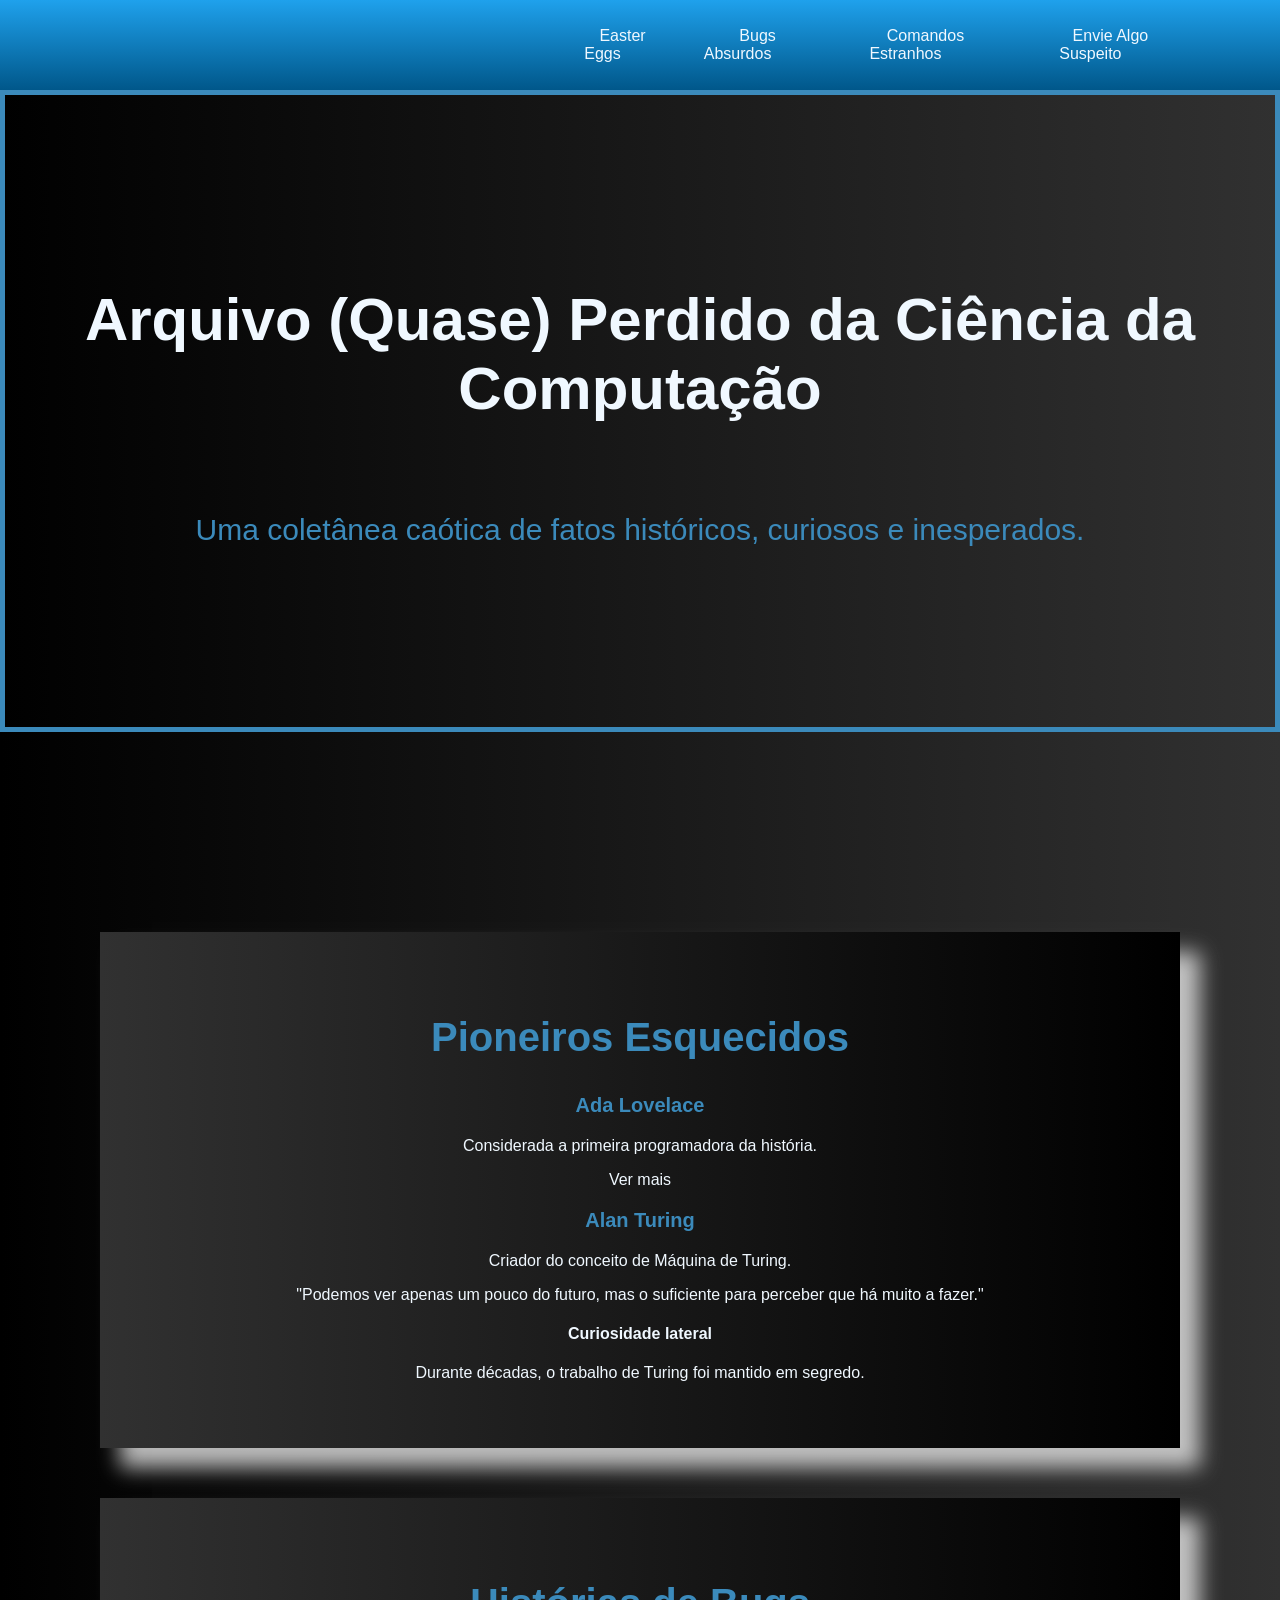
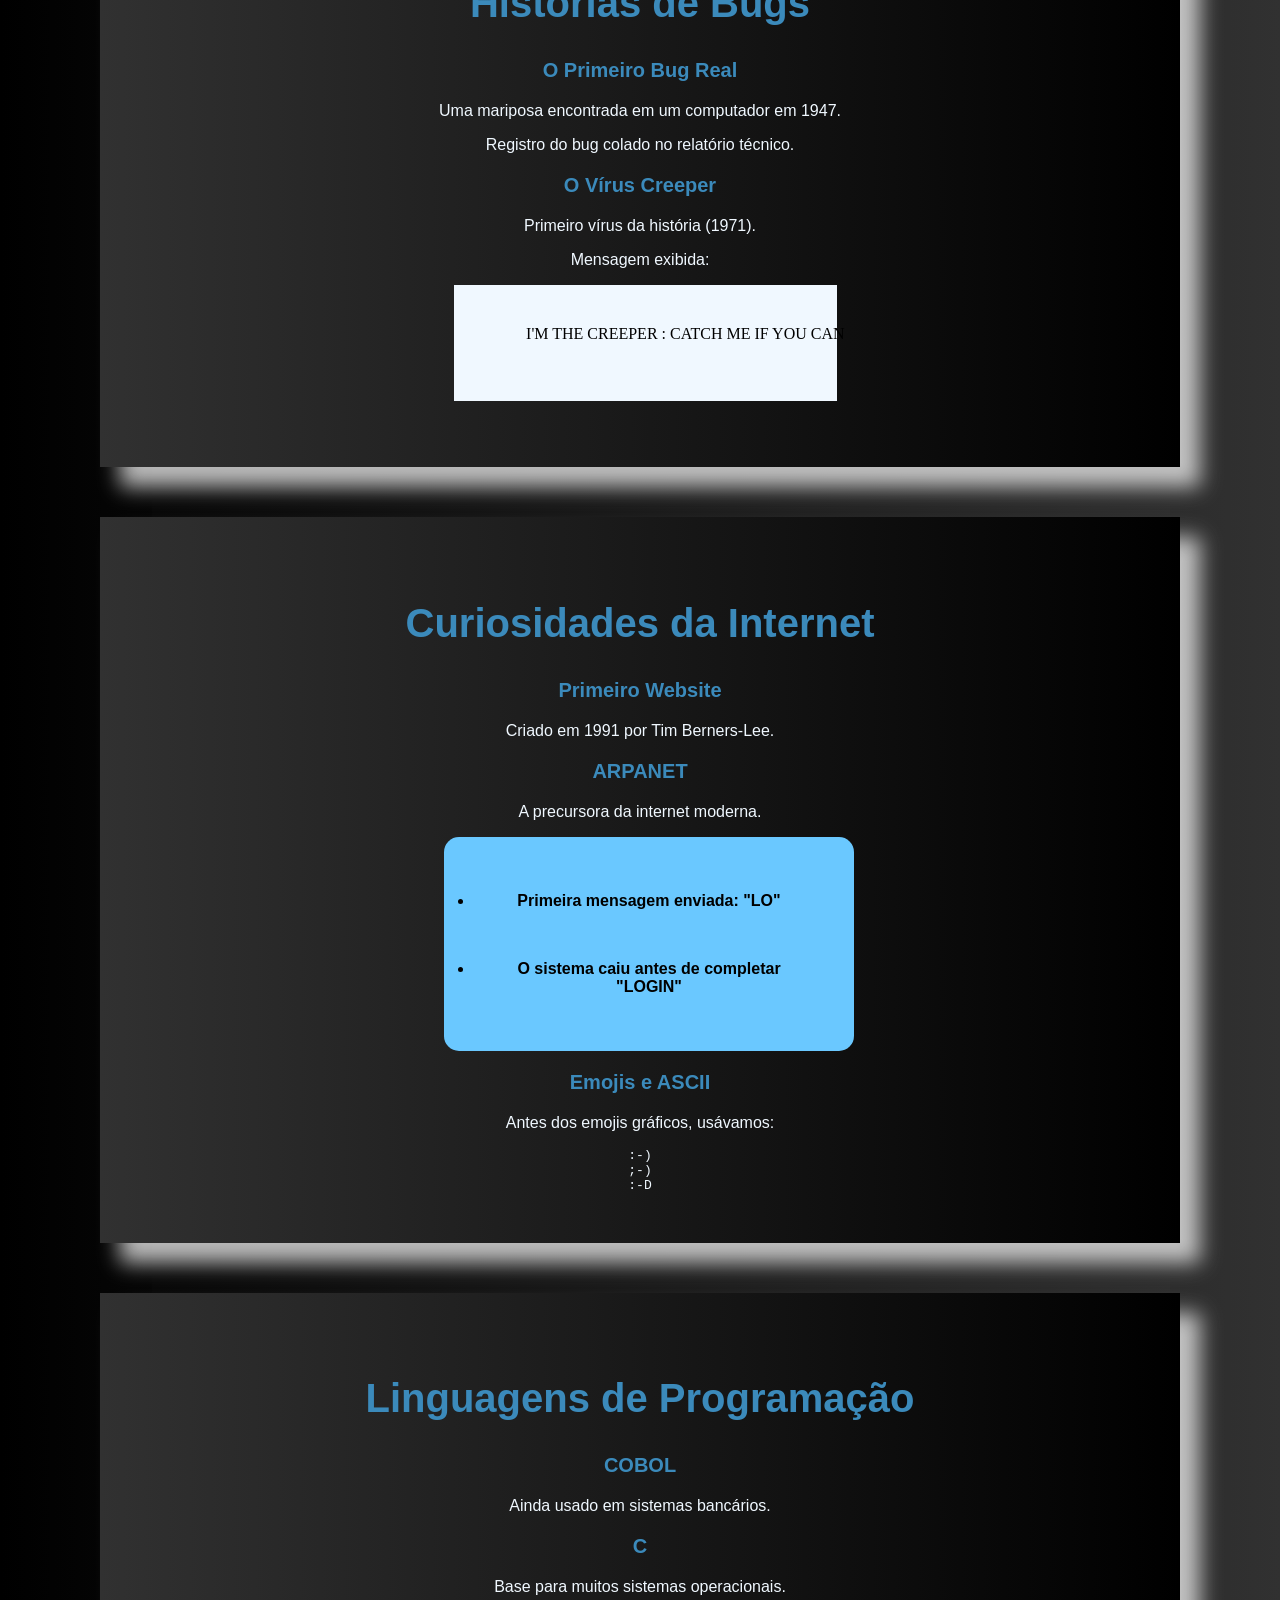
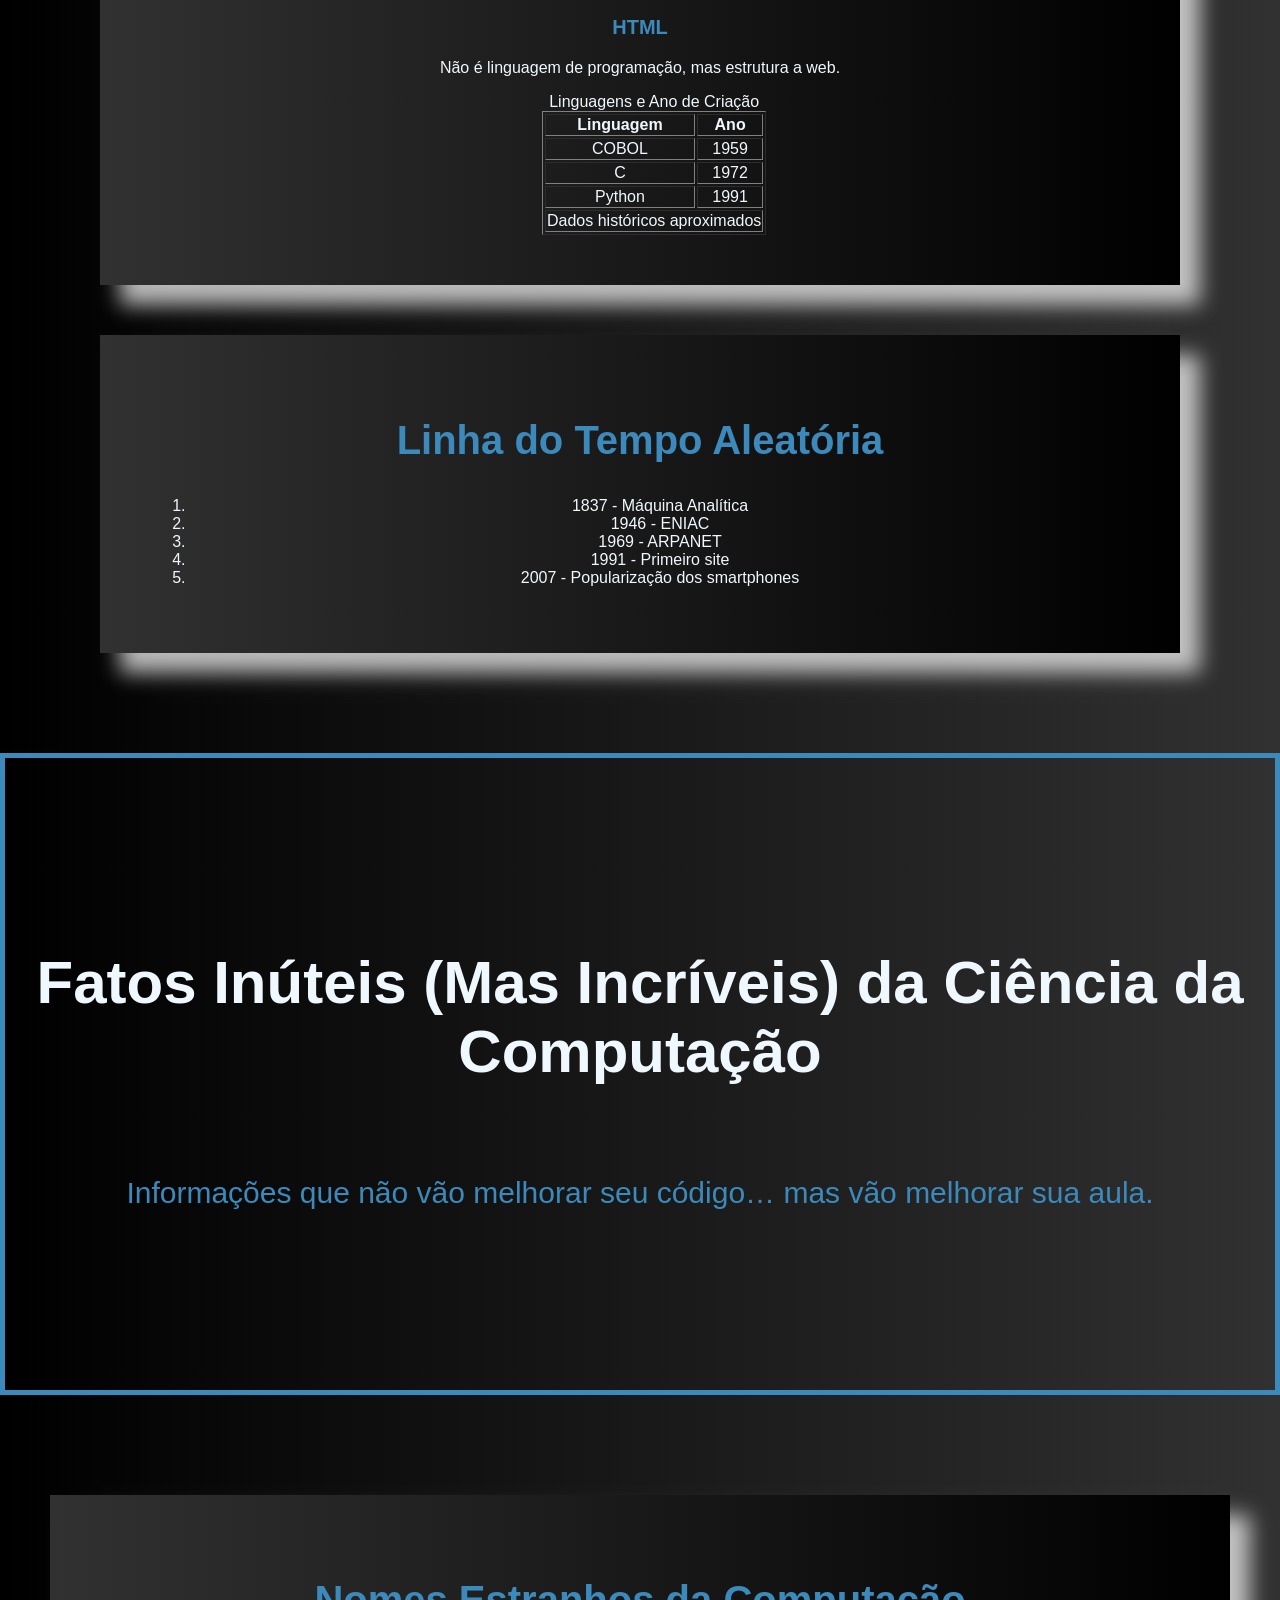
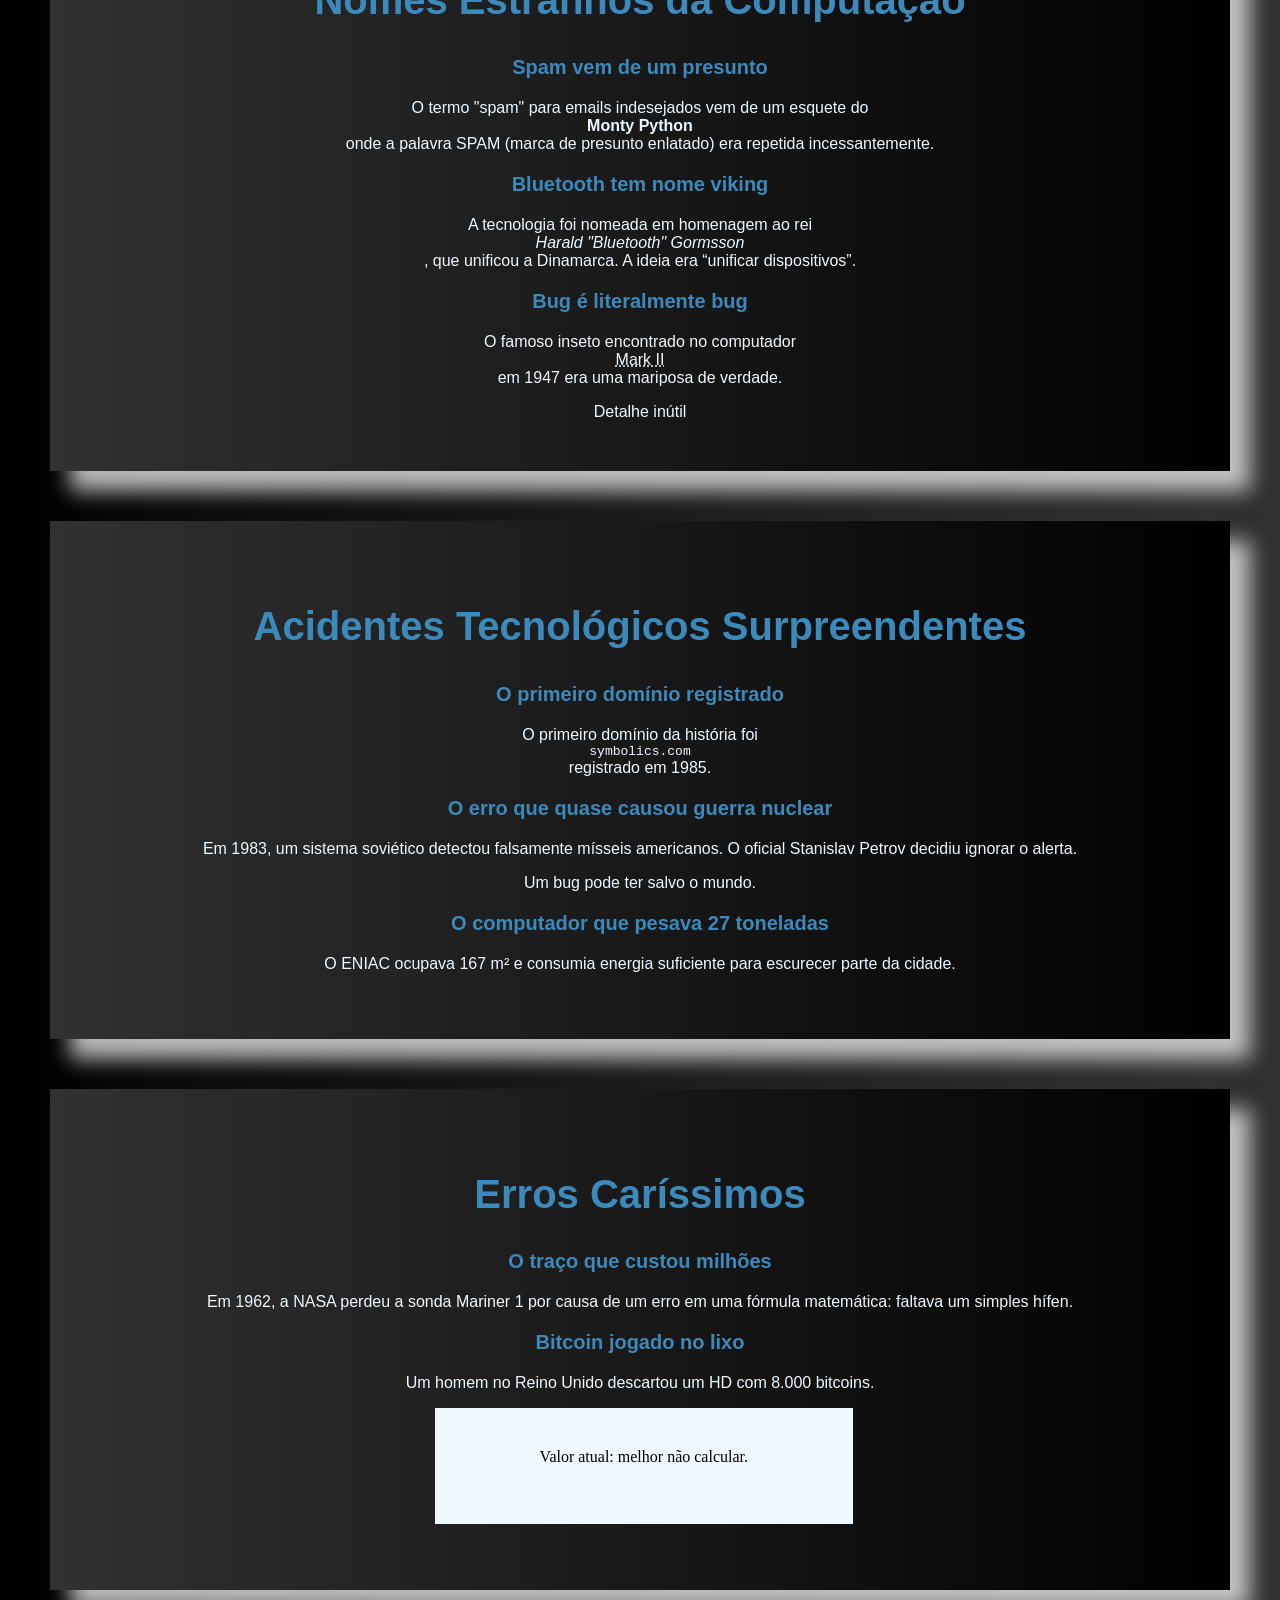
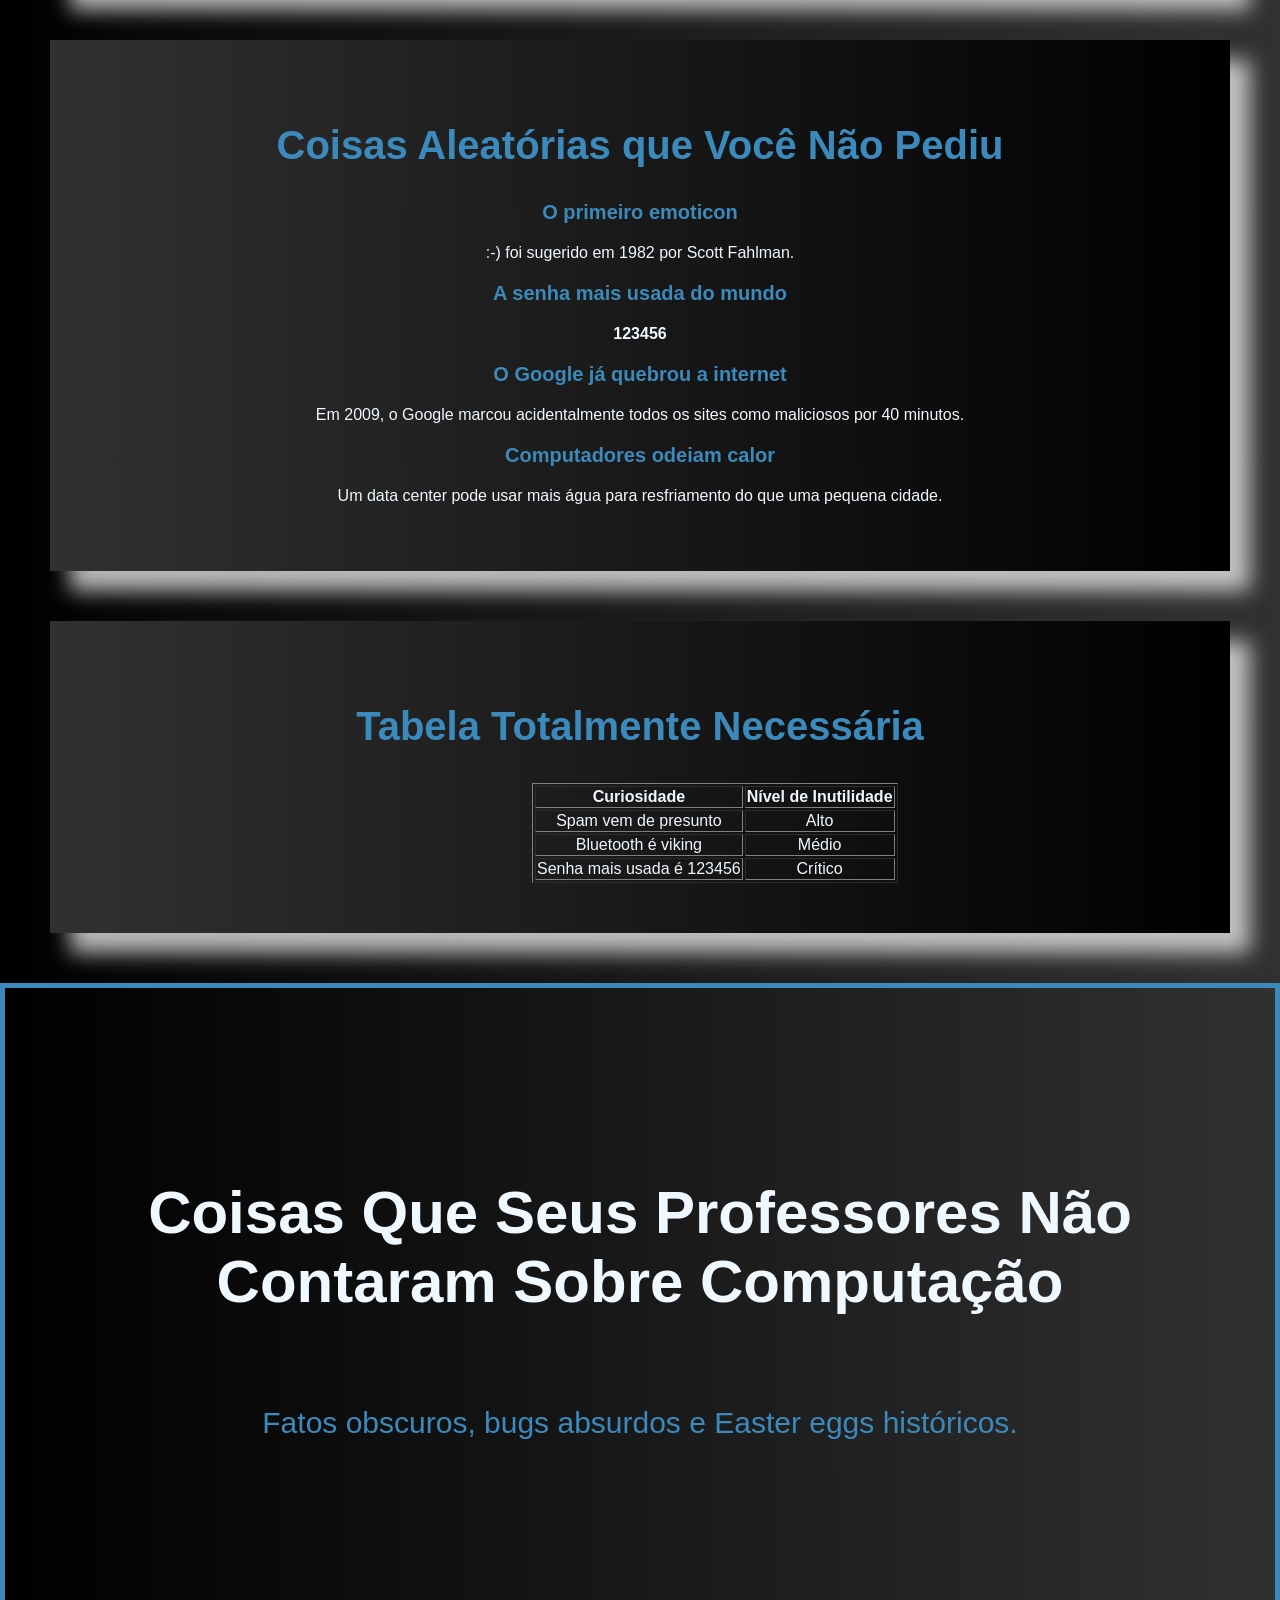
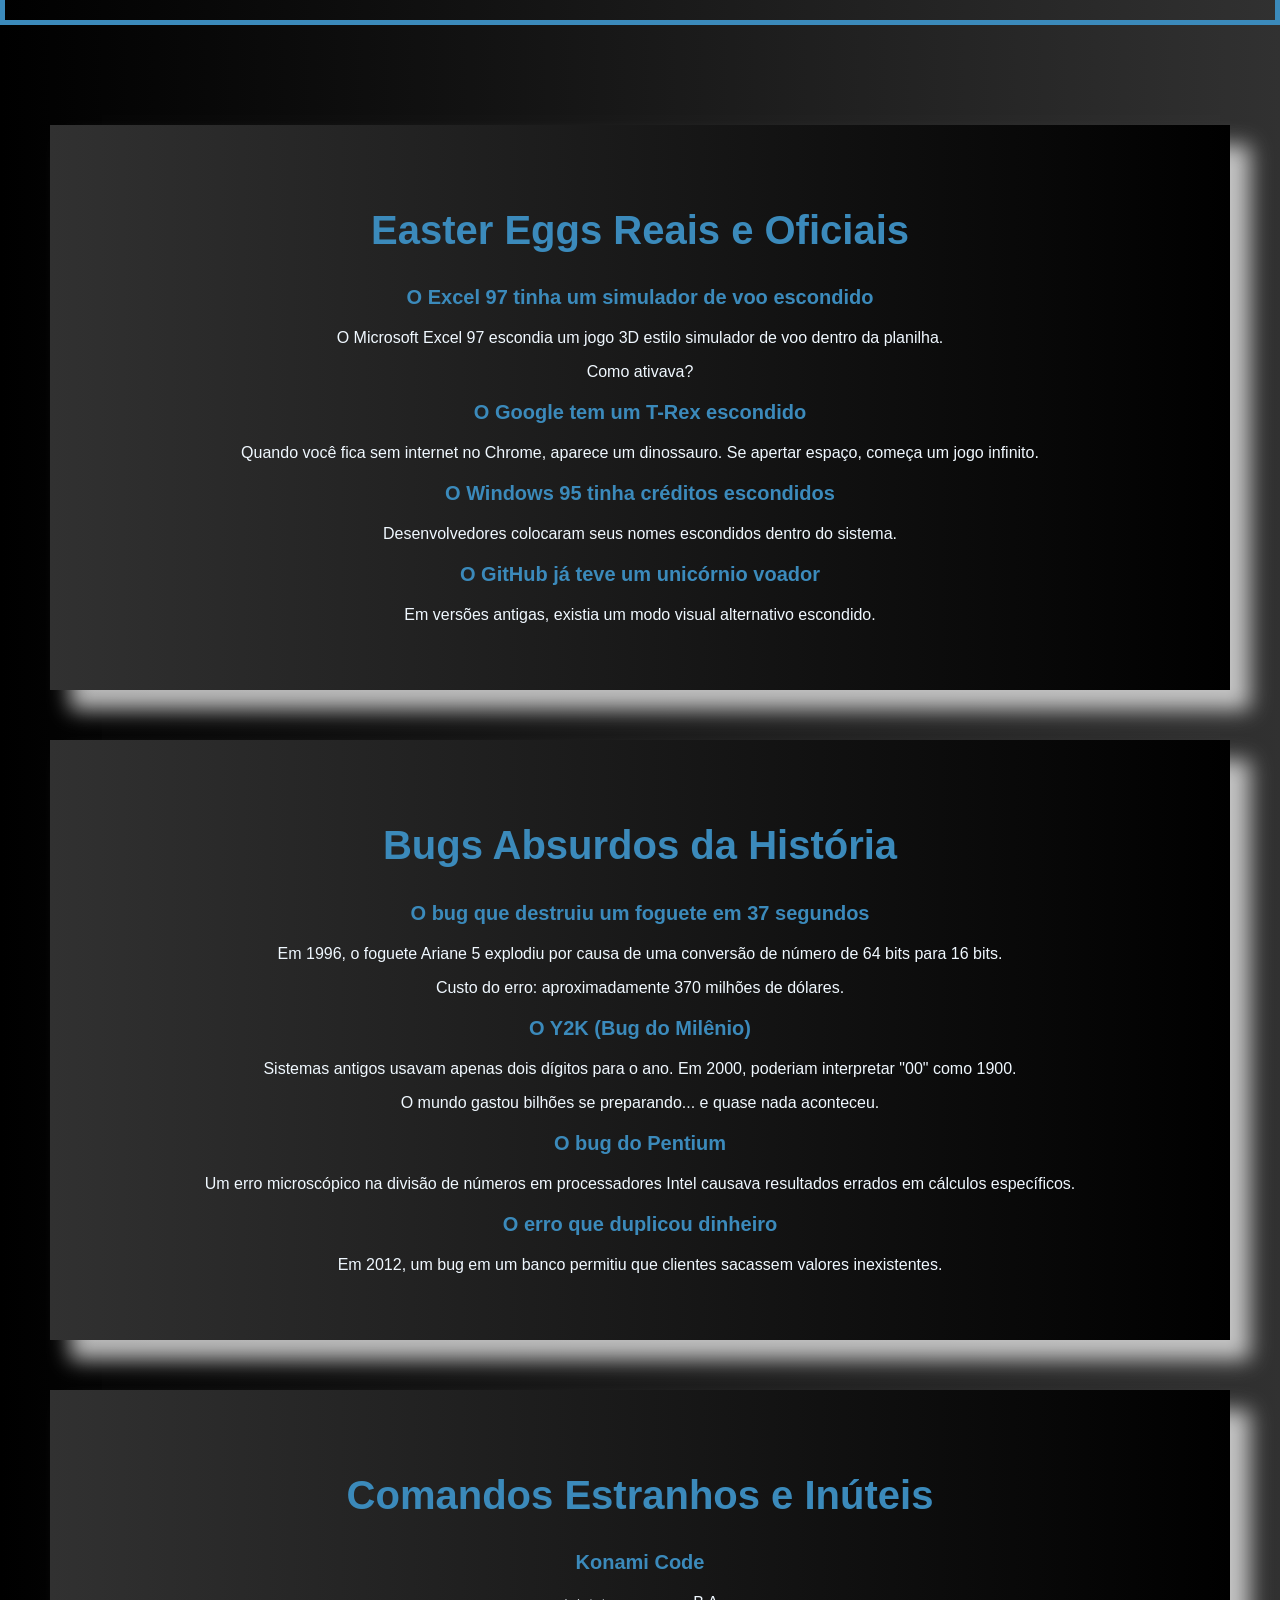
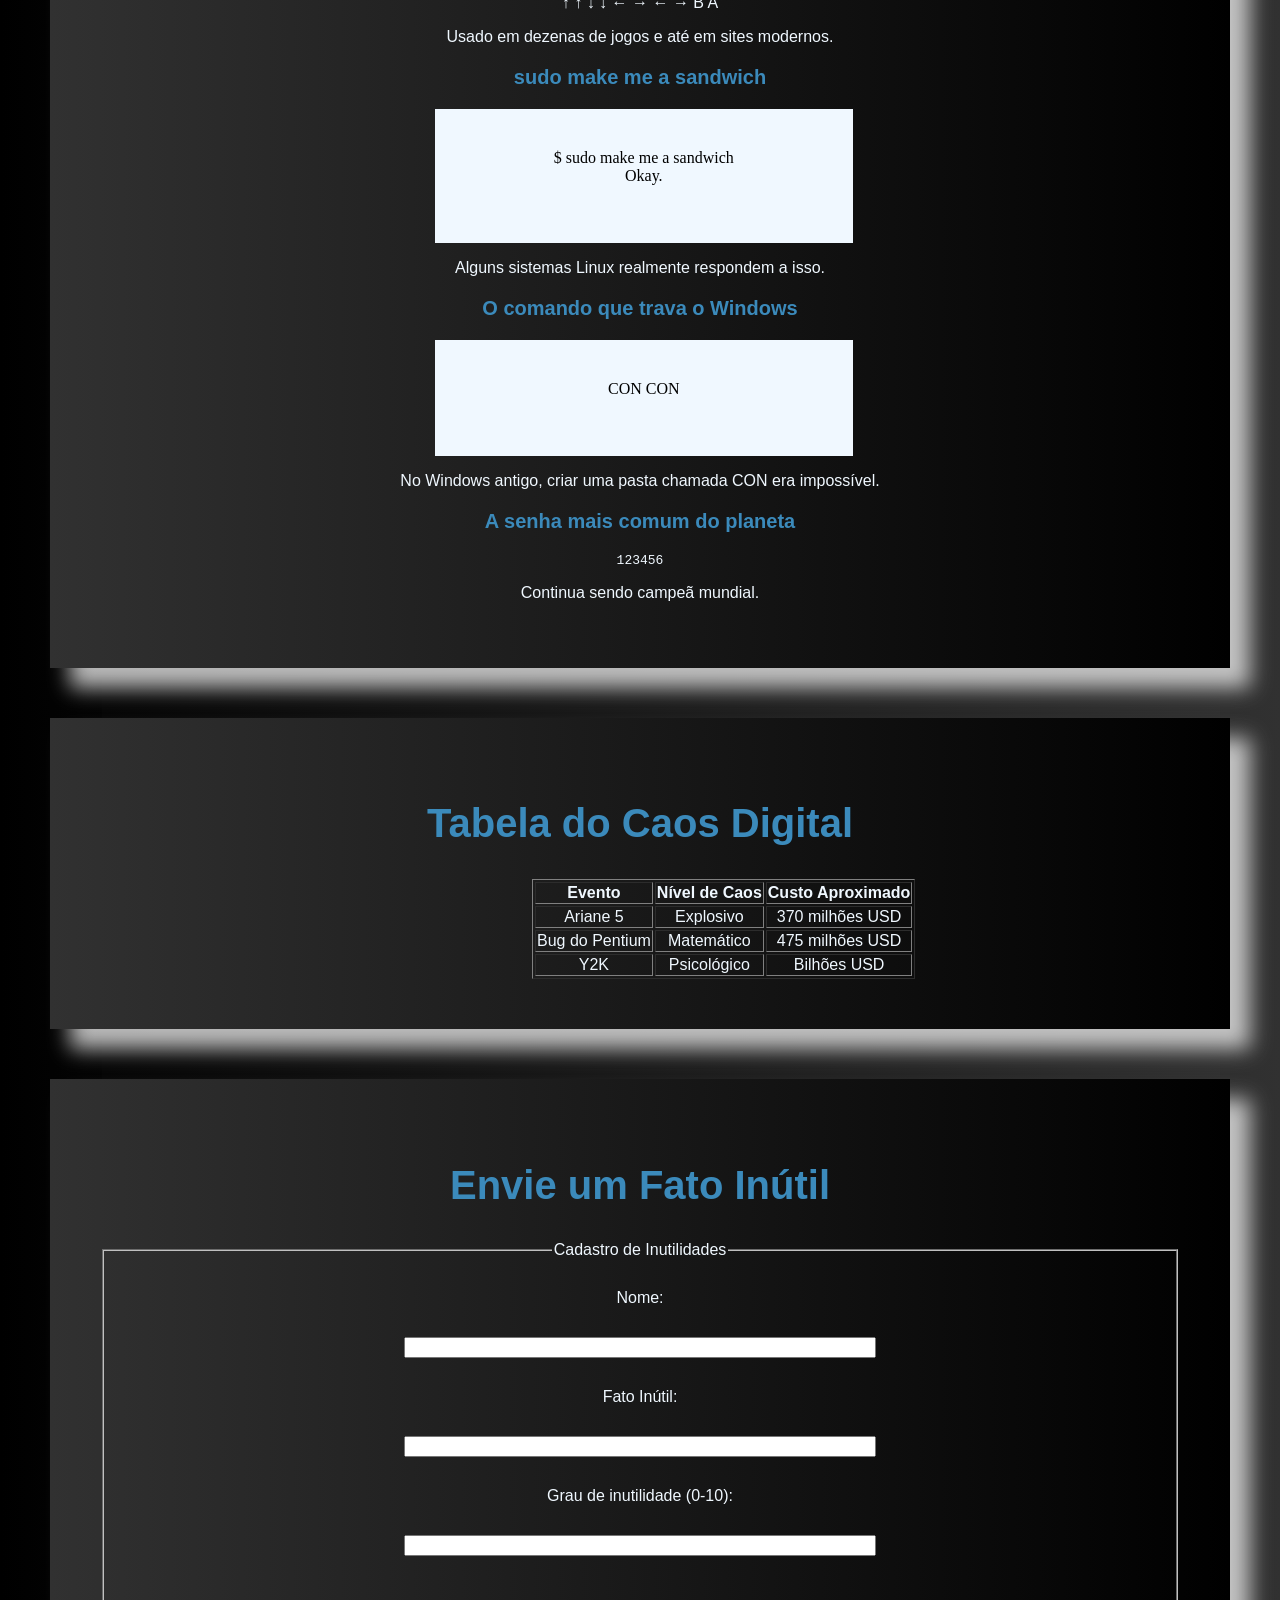
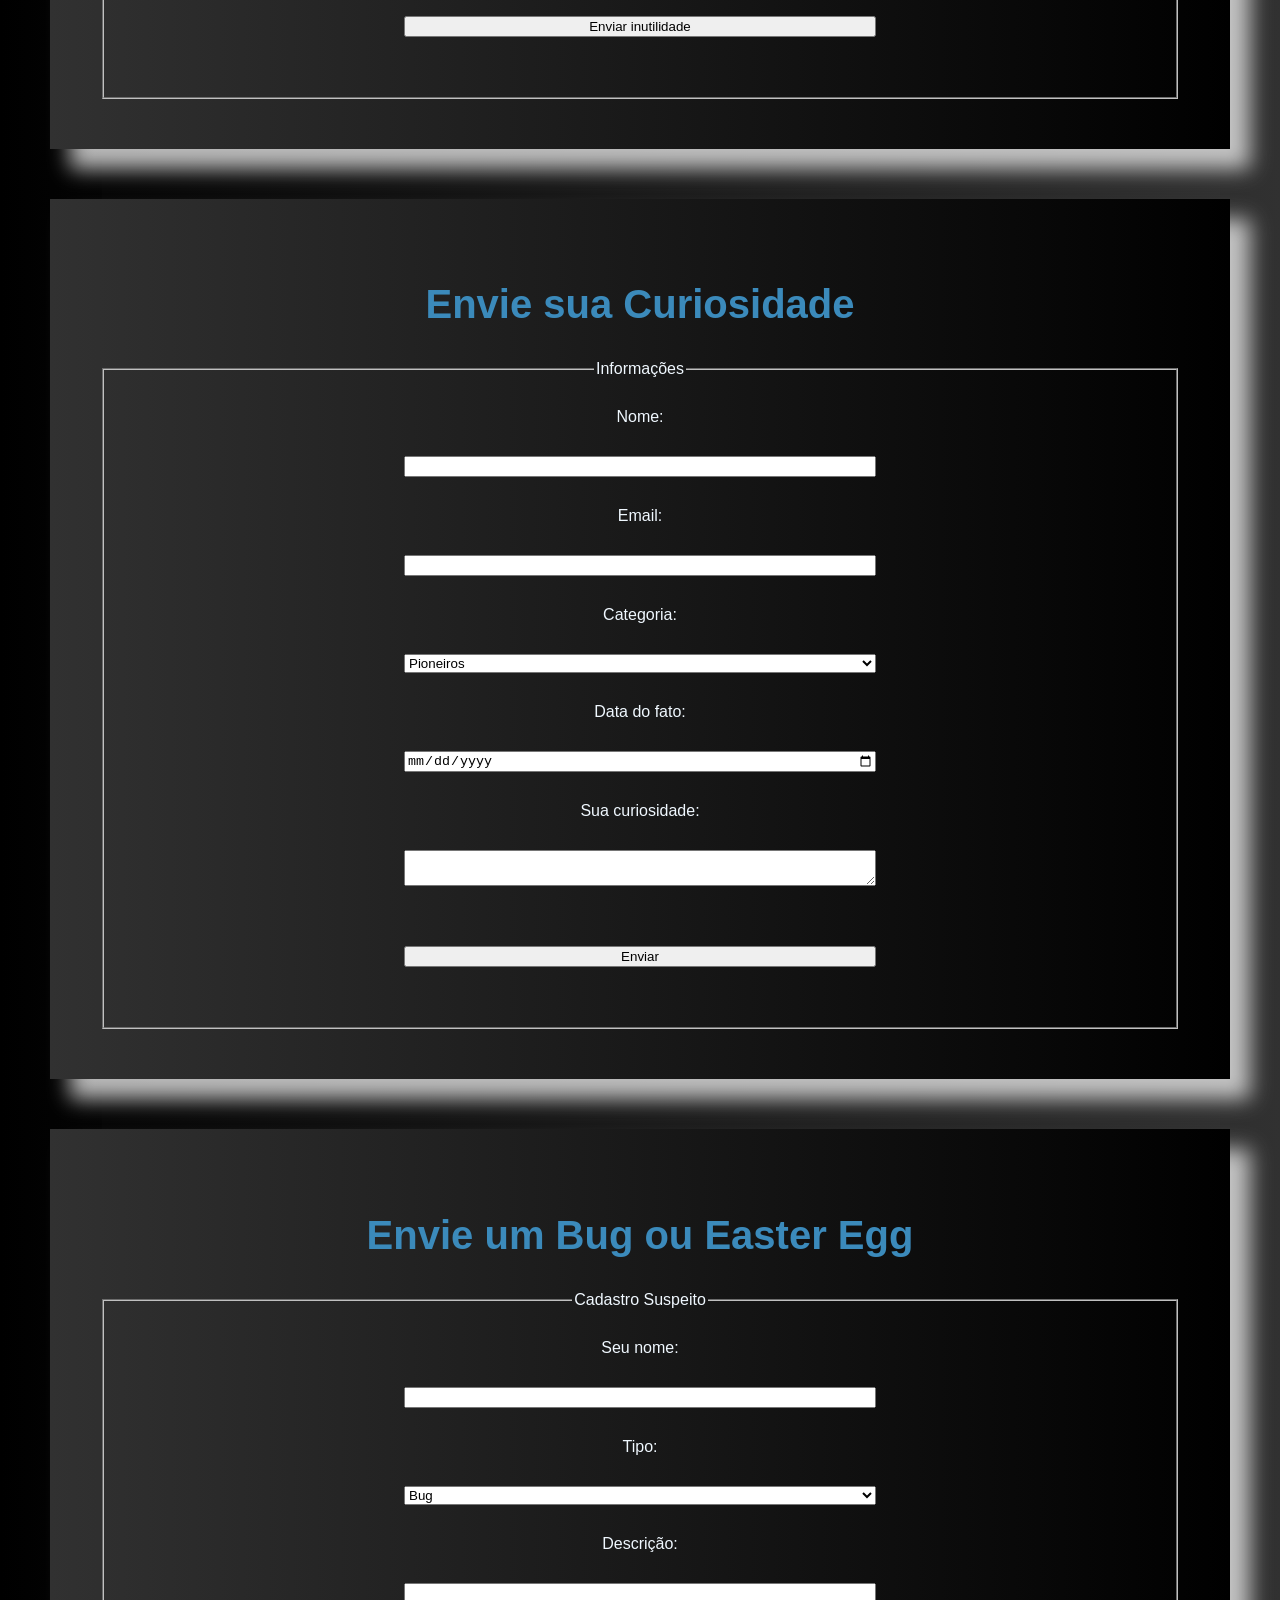
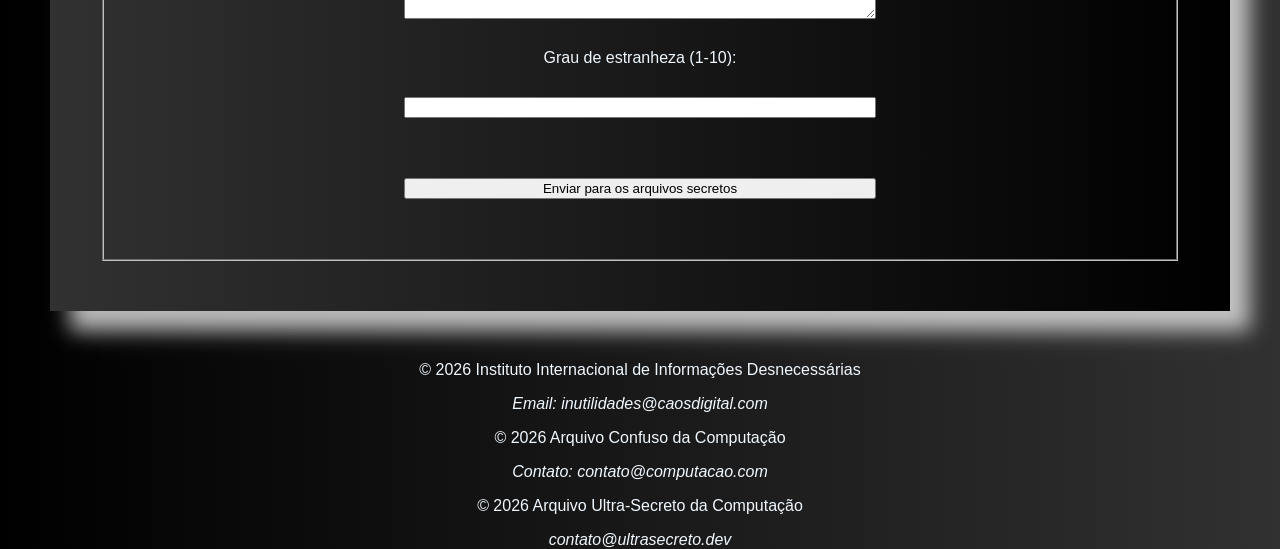
<file: AIVIDADE1/index.html>
<!DOCTYPE html>
<html lang="pt-br">
<head>
    <meta charset="UTF-8">
    <meta name="description" content="Curiosidades e fatos históricos da Ciência da Computação">
    <meta name="author" content="Portal Computação">
    <meta name="viewport" content="width=device-width, initial-scale=1.0">
    <link rel="stylesheet" href="style.css">
    <title>Arquivo Confuso da Computação</title>
</head>

<body>

<div id="pagina">

    <header id="topo">
        <h1>Arquivo (Quase) Perdido da Ciência da Computação</h1>
        <p>Uma coletânea caótica de fatos históricos, curiosos e inesperados.</p>
    </header>

    <nav id="menu-principal">
        <ul>
            <li><a href="#pioneiros">Pioneiros</a></li>
            <li><a href="#bugs">Bugs</a></li>
            <li><a href="#internet">Internet</a></li>
            <li><a href="#linguagens">Linguagens</a></li>
            <li><a href="#linha-do-tempo">Linha do Tempo</a></li>
            <li><a href="#formulario">Envie Algo</a></li>
        </ul>
    </nav>

    <main>

        <section id="pioneiros">
            <h2>Pioneiros Esquecidos</h2>

            <article>
                <h3>Ada Lovelace</h3>
                <p>Considerada a primeira programadora da história.</p>
                <details>
                    <summary>Ver mais</summary>
                    <p>Ela escreveu um algoritmo para a Máquina Analítica no século XIX.</p>
                </details>
            </article>

            <article>
                <h3>Alan Turing</h3>
                <p>Criador do conceito de Máquina de Turing.</p>
                <blockquote>
                    "Podemos ver apenas um pouco do futuro, mas o suficiente para perceber que há muito a fazer."
                </blockquote>
            </article>

            <aside>
                <h4>Curiosidade lateral</h4>
                <p>Durante décadas, o trabalho de Turing foi mantido em segredo.</p>
            </aside>
        </section>

        <section id="bugs">
            <h2>Histórias de Bugs</h2>

            <article>
                <h3>O Primeiro Bug Real</h3>
                <p>Uma mariposa encontrada em um computador em 1947.</p>
                <figure>
                    <figcaption>Registro do bug colado no relatório técnico.</figcaption>
                </figure>
            </article>

            <article>
                <h3>O Vírus Creeper</h3>
                <p>Primeiro vírus da história (1971).</p>
                <p>Mensagem exibida:</p>
                <pre>
                    I'M THE CREEPER : CATCH ME IF YOU CAN
                </pre>
            </article>
        </section>

        <section id="internet">
            <h2>Curiosidades da Internet</h2>

            <article>
                <h3>Primeiro Website</h3>
                <p>Criado em 1991 por Tim Berners-Lee.</p>
            </article>

            <article>
                <h3>ARPANET</h3>
                <p>A precursora da internet moderna.</p>
                <ul>
                    <li>Primeira mensagem enviada: "LO"</li>
                    <li>O sistema caiu antes de completar "LOGIN"</li>
                </ul>
            </article>

            <article>
                <h3>Emojis e ASCII</h3>
                <p>Antes dos emojis gráficos, usávamos:</p>
                <code>:-)</code>
                <code>;-)</code>
                <code>:-D</code>
            </article>
        </section>

        <section id="linguagens">
            <h2>Linguagens de Programação</h2>

            <article>
                <h3>COBOL</h3>
                <p>Ainda usado em sistemas bancários.</p>
            </article>

            <article>
                <h3>C</h3>
                <p>Base para muitos sistemas operacionais.</p>
            </article>

            <article>
                <h3>HTML</h3>
                <p>Não é linguagem de programação, mas estrutura a web.</p>
            </article>

            <div>
                <table border="1">
                    <caption>Linguagens e Ano de Criação</caption>
                    <thead>
                        <tr>
                            <th>Linguagem</th>
                            <th>Ano</th>
                        </tr>
                    </thead>
                    <tbody>
                        <tr>
                            <td>COBOL</td>
                            <td>1959</td>
                        </tr>
                        <tr>
                            <td>C</td>
                            <td>1972</td>
                        </tr>
                        <tr>
                            <td>Python</td>
                            <td>1991</td>
                        </tr>
                    </tbody>
                    <tfoot>
                        <tr>
                            <td colspan="2">Dados históricos aproximados</td>
                        </tr>
                    </tfoot>
                </table>
            </div>
        </section>

        <section id="linha-do-tempo">
            <h2>Linha do Tempo Aleatória</h2>

            <ol>
                <li>1837 - Máquina Analítica</li>
                <li>1946 - ENIAC</li>
                <li>1969 - ARPANET</li>
                <li>1991 - Primeiro site</li>
                <li>2007 - Popularização dos smartphones</li>
            </ol>
        </section>


</div>


<header>
    <h1>Fatos Inúteis (Mas Incríveis) da Ciência da Computação</h1>
    <p>Informações que não vão melhorar seu código… mas vão melhorar sua aula.</p>
</header>

<nav>
    <ul>
        <li><a href="#nomes">Nomes Estranhos</a></li>
        <li><a href="#acidentes">Acidentes Tecnológicos</a></li>
        <li><a href="#dinheiro">Erros Caríssimos</a></li>
        <li><a href="#aleatorio">Aleatoriedades</a></li>
        <li><a href="#form">Envie Algo Inútil</a></li>
    </ul>
</nav>



<section id="nomes">
    <h2>Nomes Estranhos da Computação</h2>

    <article>
        <h3>Spam vem de um presunto</h3>
        <p>
            O termo "spam" para emails indesejados vem de um esquete do 
            <strong>Monty Python</strong> onde a palavra SPAM (marca de presunto enlatado) 
            era repetida incessantemente.
        </p>
    </article>

    <article>
        <h3>Bluetooth tem nome viking</h3>
        <p>
            A tecnologia foi nomeada em homenagem ao rei 
            <em>Harald "Bluetooth" Gormsson</em>, que unificou a Dinamarca.
            A ideia era “unificar dispositivos”.
        </p>
    </article>

    <article>
        <h3>Bug é literalmente bug</h3>
        <p>
            O famoso inseto encontrado no computador 
            <abbr title="Harvard Mark II">Mark II</abbr> em 1947 
            era uma mariposa de verdade.
        </p>
        <details>
            <summary>Detalhe inútil</summary>
            <p>O inseto ainda está preservado em um museu.</p>
        </details>
    </article>

</section>


<section id="acidentes">

    <h2>Acidentes Tecnológicos Surpreendentes</h2>

    <article>
        <h3>O primeiro domínio registrado</h3>
        <p>
            O primeiro domínio da história foi 
            <code>symbolics.com</code> registrado em 1985.
        </p>
    </article>

    <article>
        <h3>O erro que quase causou guerra nuclear</h3>
        <p>
            Em 1983, um sistema soviético detectou falsamente mísseis americanos.
            O oficial Stanislav Petrov decidiu ignorar o alerta.
        </p>
        <blockquote>
            Um bug pode ter salvo o mundo.
        </blockquote>
    </article>

    <article>
        <h3>O computador que pesava 27 toneladas</h3>
        <p>
            O ENIAC ocupava 167 m² e consumia energia suficiente para escurecer parte da cidade.
        </p>
    </article>

</section>


<section id="dinheiro">

    <h2>Erros Caríssimos</h2>

    <article>
        <h3>O traço que custou milhões</h3>
        <p>
            Em 1962, a NASA perdeu a sonda Mariner 1 por causa de um erro em uma fórmula matemática:
            faltava um simples hífen.
        </p>
    </article>

    <article>
        <h3>Bitcoin jogado no lixo</h3>
        <p>
            Um homem no Reino Unido descartou um HD com 8.000 bitcoins.
        </p>
        <pre>
Valor atual: melhor não calcular.
        </pre>
    </article>

</section>


<section id="aleatorio">

    <h2>Coisas Aleatórias que Você Não Pediu</h2>

    <article>
        <h3>O primeiro emoticon</h3>
        <p>
            :-) foi sugerido em 1982 por Scott Fahlman.
        </p>
    </article>

    <article>
        <h3>A senha mais usada do mundo</h3>
        <p><strong>123456</strong></p>
    </article>

    <article>
        <h3>O Google já quebrou a internet</h3>
        <p>
            Em 2009, o Google marcou acidentalmente todos os sites como maliciosos por 40 minutos.
        </p>
    </article>

    <article>
        <h3>Computadores odeiam calor</h3>
        <p>
            Um data center pode usar mais água para resfriamento do que uma pequena cidade.
        </p>
    </article>

</section>


<section>

    <h2>Tabela Totalmente Necessária</h2>

    <table border="1">
        <tr>
            <th>Curiosidade</th>
            <th>Nível de Inutilidade</th>
        </tr>
        <tr>
            <td>Spam vem de presunto</td>
            <td>Alto</td>
        </tr>
        <tr>
            <td>Bluetooth é viking</td>
            <td>Médio</td>
        </tr>
        <tr>
            <td>Senha mais usada é 123456</td>
            <td>Crítico</td>
        </tr>
    </table>

</section>

<header>
    <h1>Coisas Que Seus Professores Não Contaram Sobre Computação</h1>
    <p>Fatos obscuros, bugs absurdos e Easter eggs históricos.</p>
</header>

<nav>
    <ul>
        <li><a href="#easter-eggs">Easter Eggs</a></li>
        <li><a href="#bugs-absurdos">Bugs Absurdos</a></li>
        <li><a href="#comandos-secretos">Comandos Estranhos</a></li>
        <li><a href="#formulario-secreto">Envie Algo Suspeito</a></li>
    </ul>
</nav>


<section id="easter-eggs">

    <h2>Easter Eggs Reais e Oficiais</h2>

    <article>
        <h3>O Excel 97 tinha um simulador de voo escondido</h3>
        <p>
            O Microsoft Excel 97 escondia um jogo 3D estilo simulador de voo 
            dentro da planilha.
        </p>
        <details>
            <summary>Como ativava?</summary>
            <p>Era preciso selecionar células específicas e usar combinações absurdas de teclado.</p>
        </details>
    </article>

    <article>
        <h3>O Google tem um T-Rex escondido</h3>
        <p>
            Quando você fica sem internet no Chrome, aparece um dinossauro.
            Se apertar espaço, começa um jogo infinito.
        </p>
    </article>

    <article>
        <h3>O Windows 95 tinha créditos escondidos</h3>
        <p>
            Desenvolvedores colocaram seus nomes escondidos dentro do sistema.
        </p>
    </article>

    <article>
        <h3>O GitHub já teve um unicórnio voador</h3>
        <p>
            Em versões antigas, existia um modo visual alternativo escondido.
        </p>
    </article>

</section>



<section id="bugs-absurdos">

    <h2>Bugs Absurdos da História</h2>

    <article>
        <h3>O bug que destruiu um foguete em 37 segundos</h3>
        <p>
            Em 1996, o foguete Ariane 5 explodiu por causa de uma conversão de número
            de 64 bits para 16 bits.
        </p>
        <blockquote>
            Custo do erro: aproximadamente 370 milhões de dólares.
        </blockquote>
    </article>

    <article>
        <h3>O Y2K (Bug do Milênio)</h3>
        <p>
            Sistemas antigos usavam apenas dois dígitos para o ano.
            Em 2000, poderiam interpretar "00" como 1900.
        </p>
        <p>
            O mundo gastou bilhões se preparando... e quase nada aconteceu.
        </p>
    </article>

    <article>
        <h3>O bug do Pentium</h3>
        <p>
            Um erro microscópico na divisão de números em processadores Intel
            causava resultados errados em cálculos específicos.
        </p>
    </article>

    <article>
        <h3>O erro que duplicou dinheiro</h3>
        <p>
            Em 2012, um bug em um banco permitiu que clientes sacassem valores inexistentes.
        </p>
    </article>

</section>



<section id="comandos-secretos">

    <h2>Comandos Estranhos e Inúteis</h2>

    <article>
        <h3>Konami Code</h3>
        <p>
            ↑ ↑ ↓ ↓ ← → ← → B A
        </p>
        <p>
            Usado em dezenas de jogos e até em sites modernos.
        </p>
    </article>

    <article>
        <h3>sudo make me a sandwich</h3>
        <pre>
$ sudo make me a sandwich
Okay.
        </pre>
        <p>Alguns sistemas Linux realmente respondem a isso.</p>
    </article>

    <article>
        <h3>O comando que trava o Windows</h3>
        <pre>
CON CON
        </pre>
        <p>
            No Windows antigo, criar uma pasta chamada CON era impossível.
        </p>
    </article>

    <article>
        <h3>A senha mais comum do planeta</h3>
        <code>123456</code>
        <p>
            Continua sendo campeã mundial.
        </p>
    </article>

</section>



<section>

    <h2>Tabela do Caos Digital</h2>

    <table border="1">
        <tr>
            <th>Evento</th>
            <th>Nível de Caos</th>
            <th>Custo Aproximado</th>
        </tr>
        <tr>
            <td>Ariane 5</td>
            <td>Explosivo</td>
            <td>370 milhões USD</td>
        </tr>
        <tr>
            <td>Bug do Pentium</td>
            <td>Matemático</td>
            <td>475 milhões USD</td>
        </tr>
        <tr>
            <td>Y2K</td>
            <td>Psicológico</td>
            <td>Bilhões USD</td>
        </tr>
    </table>

</section>


<section id="form">

    <h2>Envie um Fato Inútil</h2>

    <form>
        <fieldset>
            <legend>Cadastro de Inutilidades</legend>

            <label>Nome:</label>
            <input type="text" name="nome">

            <label>Fato Inútil:</label>
            <input type="text" name="fato">

            <label>Grau de inutilidade (0-10):</label>
            <input type="number" name="grau" min="0" max="10">

            <input type="submit" value="Enviar inutilidade">
        </fieldset>
    </form>
    
</section>
 <section id="formulario">
            <h2>Envie sua Curiosidade</h2>

            <form>
                <fieldset>
                    <legend>Informações</legend>

                    <label>Nome:</label>
                    <input type="text" name="nome">

                    <label>Email:</label>
                    <input type="email" name="email">

                    <label>Categoria:</label>
                    <select name="categoria">
                        <option>Pioneiros</option>
                        <option>Bugs</option>
                        <option>Internet</option>
                        <option>Linguagens</option>
                    </select>

                    <label>Data do fato:</label>
                    <input type="date" name="data">

                    <label>Sua curiosidade:</label>
                    <textarea name="curiosidade"></textarea>

                    <input type="submit" value="Enviar">
                </fieldset>
            </form>
        </section>

    
<section id="formulario-secreto">

    <h2>Envie um Bug ou Easter Egg</h2>

    <form>
        <fieldset>
            <legend>Cadastro Suspeito</legend>

            <label>Seu nome:</label>
            <input type="text" name="nome">

            <label>Tipo:</label>
            <select name="tipo">
                <option>Bug</option>
                <option>Easter Egg</option>
                <option>Comando estranho</option>
            </select>

            <label>Descrição:</label>
            <textarea name="descricao"></textarea>

            <label>Grau de estranheza (1-10):</label>
            <input type="number" min="1" max="10">

            <input type="submit" value="Enviar para os arquivos secretos">
        </fieldset>
    </form>

</section>


</main>
</body>
<footer>
    <p>© 2026 Instituto Internacional de Informações Desnecessárias</p>
    <address>Email: inutilidades@caosdigital.com</address>
      <p>&copy; 2026 Arquivo Confuso da Computação</p>
        <address>
            Contato: contato@computacao.com
        </address>
         <p>© 2026 Arquivo Ultra-Secreto da Computação</p>
    <address>contato@ultrasecreto.dev</address>
</footer>

</div>

</body>
</html>
</file>
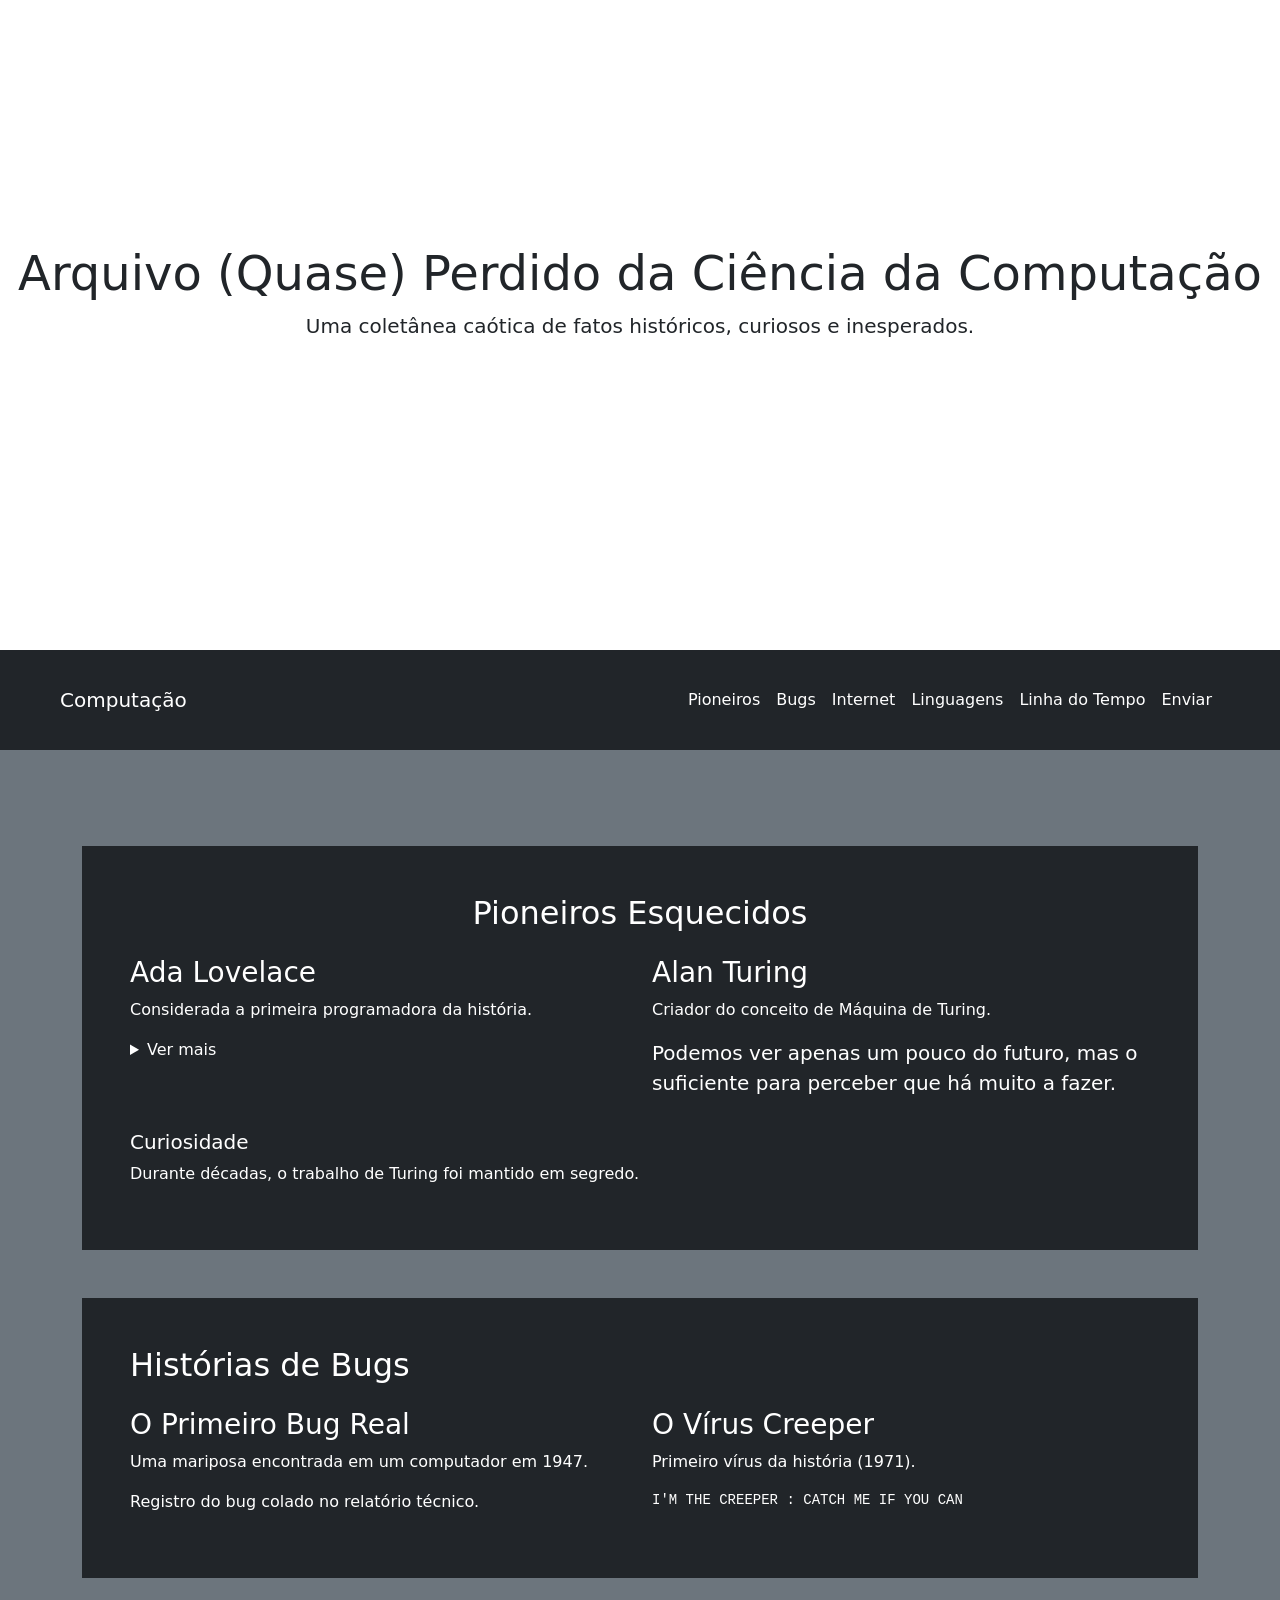
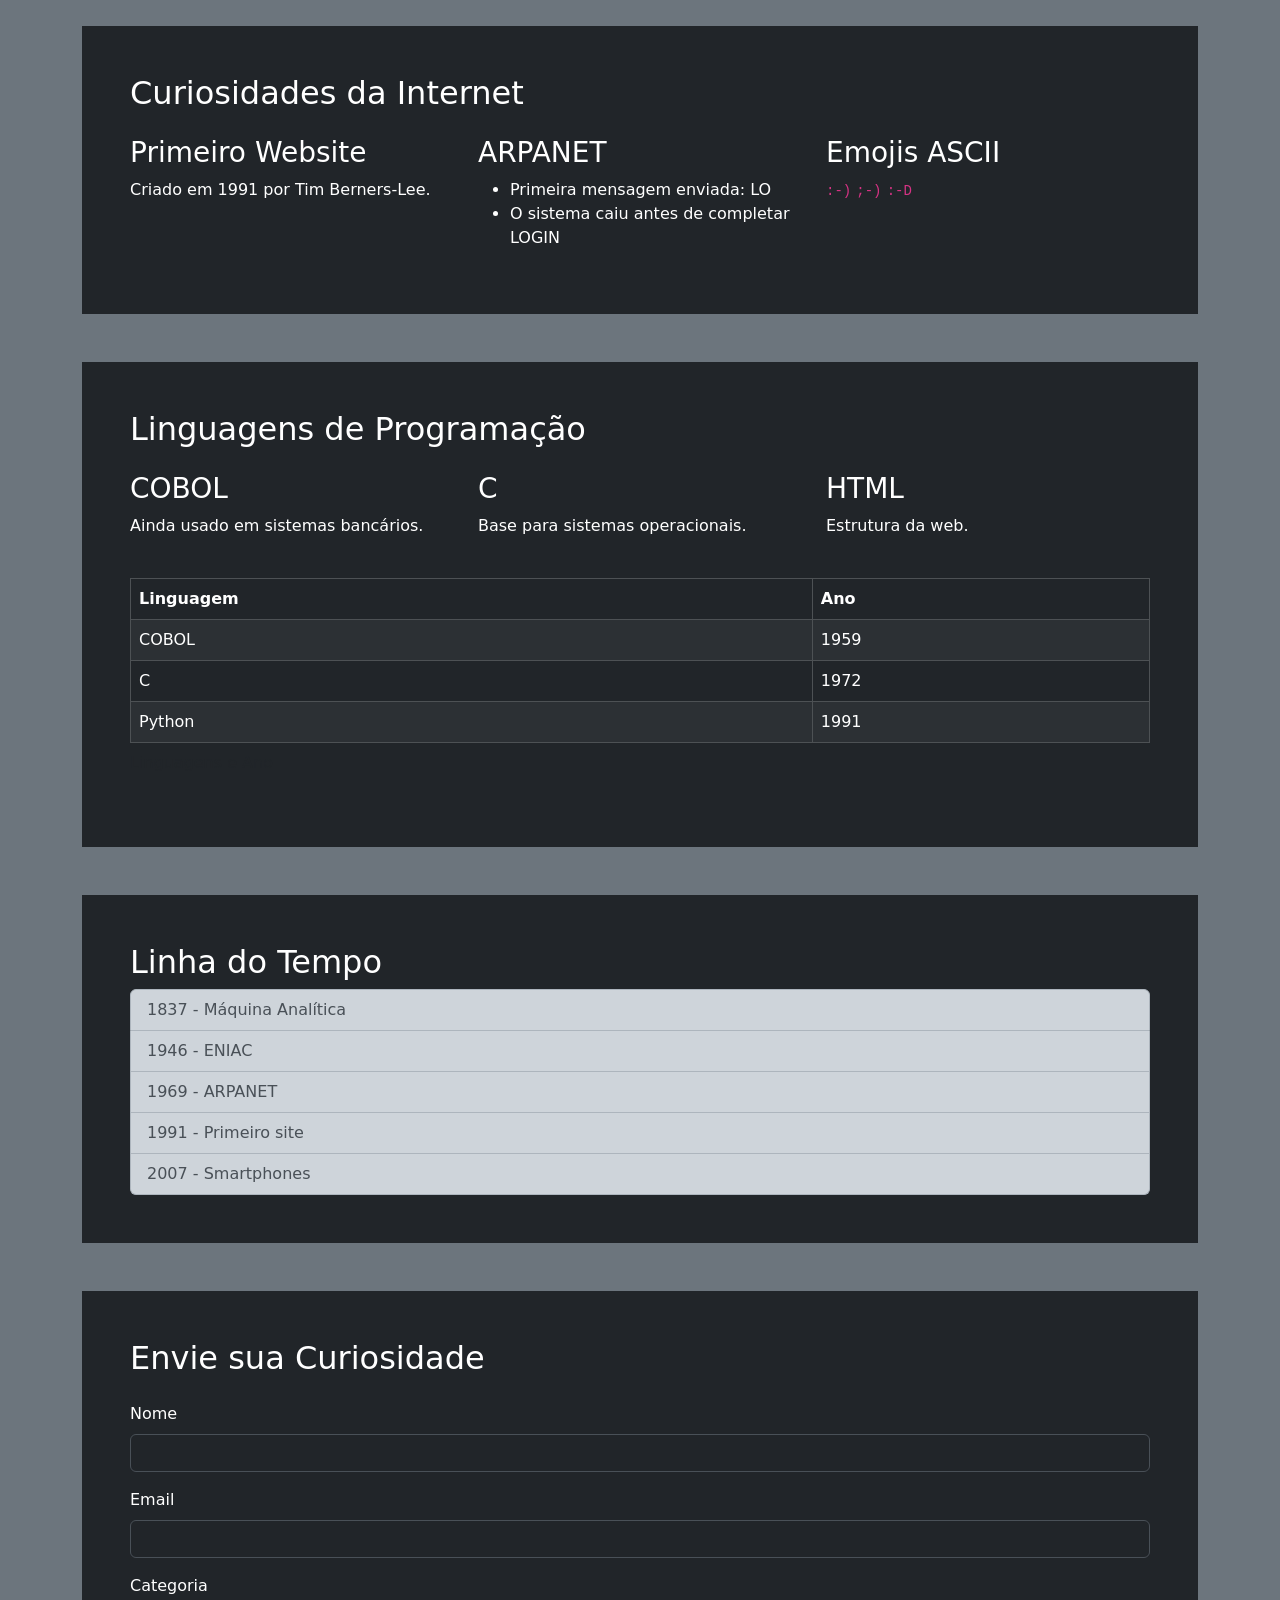
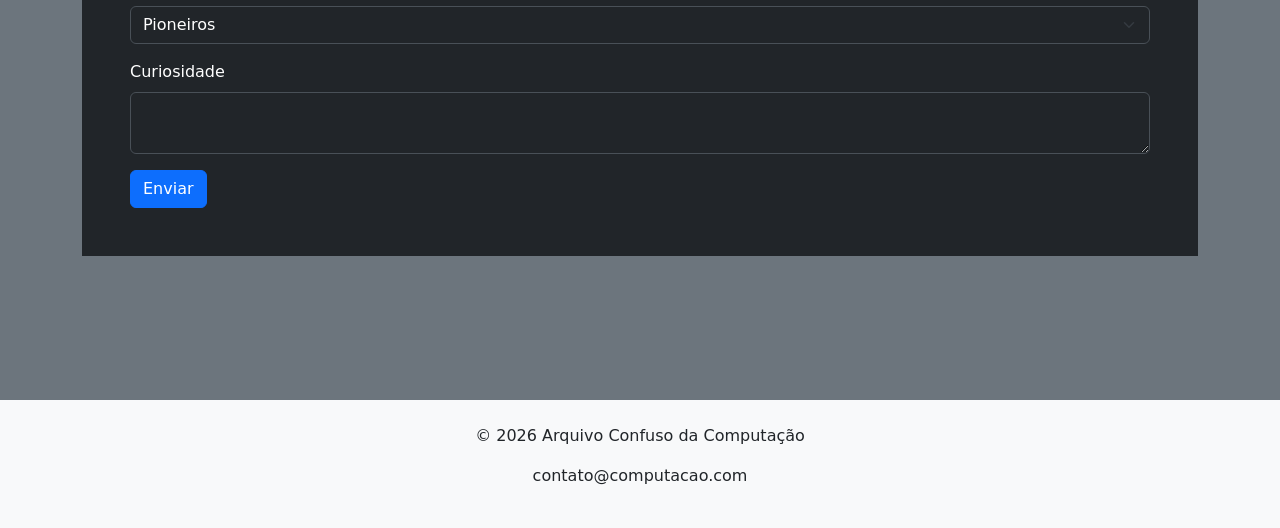
<file: atividade_bootstrap/index.html>
<!DOCTYPE html>
<html lang="pt-br">

<head>

    <meta charset="UTF-8">
    <meta name="description" content="Curiosidades e fatos históricos da Ciência da Computação">
    <meta name="author" content="Portal Computação">
    <meta name="viewport" content="width=device-width, initial-scale=1.0">
    <title>Arquivo Confuso da Computação</title>
    <link href="https://cdn.jsdelivr.net/npm/bootstrap@5.3.8/dist/css/bootstrap.min.css" rel="stylesheet">
    <link rel="stylesheet" href="style.css">

</head>


<body>

    <div class="container-fluid mx-0 p-0 bg-secondary">
        <header class="text-center pb-5 bg-white">
            <h1 class="display-5">Arquivo (Quase) Perdido da Ciência da Computação</h1>
            <p class="lead">Uma coletânea caótica de fatos históricos, curiosos e inesperados.</p>
        </header>
        <nav class="navbar navbar-expand-lg navbar-dark bg-dark sticky-top" id="nav">

            <div class="container-fluid">

                <a class="navbar-brand mx-5" href="#">Computação</a>

                <button class="navbar-toggler" type="button" data-bs-toggle="collapse" data-bs-target="#menu">
                    <span class="navbar-toggler-icon"></span>
                </button>

                <div class="collapse navbar-collapse d-flex align-items-end justify-content-end mx-5" id="menu">

                    <ul class="navbar-nav">

                        <li class="nav-item">
                            <a class="nav-link" href="#pioneiros">Pioneiros</a>
                        </li>

                        <li class="nav-item">
                            <a class="nav-link" href="#bugs">Bugs</a>
                        </li>

                        <li class="nav-item">
                            <a class="nav-link" href="#internet">Internet</a>
                        </li>

                        <li class="nav-item">
                            <a class="nav-link" href="#linguagens">Linguagens</a>
                        </li>

                        <li class="nav-item">
                            <a class="nav-link" href="#linha-do-tempo">Linha do Tempo</a>
                        </li>

                        <li class="nav-item">
                            <a class="nav-link" href="#formulario">Enviar</a>
                        </li>

                    </ul>

                </div>
            </div>
        </nav>


        <div class="container-lg py-5 mt-5">
            <main>

                <section id="pioneiros" class="mb-5 bg-dark text-white p-5">

                    <h2 class="mb-4 text-center">Pioneiros Esquecidos</h2>

                    <div class="row">

                        <div class="col-md-6">
                            <article>
                                <h3>Ada Lovelace</h3>
                                <p>Considerada a primeira programadora da história.</p>

                                <details>
                                    <summary>Ver mais</summary>
                                    <p>Ela escreveu um algoritmo para a Máquina Analítica no século XIX.</p>
                                </details>

                            </article>
                        </div>

                        <div class="col-md-6">
                            <article>

                                <h3>Alan Turing</h3>
                                <p>Criador do conceito de Máquina de Turing.</p>

                                <blockquote class="blockquote">
                                    Podemos ver apenas um pouco do futuro, mas o suficiente para perceber que há muito a
                                    fazer.
                                </blockquote>

                            </article>
                        </div>

                    </div>

                    <aside class="mt-3">
                        <h5>Curiosidade</h5>
                        <p>Durante décadas, o trabalho de Turing foi mantido em segredo.</p>
                    </aside>

                </section>



                <section id="bugs" class="mb-5 bg-dark text-white p-5">

                    <h2 class="mb-4">Histórias de Bugs</h2>

                    <div class="row">

                        <div class="col-md-6">
                            <article>

                                <h3>O Primeiro Bug Real</h3>
                                <p>Uma mariposa encontrada em um computador em 1947.</p>

                                <figure>
                                    <figcaption>Registro do bug colado no relatório técnico.</figcaption>
                                </figure>

                            </article>
                        </div>

                        <div class="col-md-6">

                            <article>

                                <h3>O Vírus Creeper</h3>

                                <p>Primeiro vírus da história (1971).</p>

                                <pre>
I'M THE CREEPER : CATCH ME IF YOU CAN
</pre>

                            </article>

                        </div>

                    </div>

                </section>



                <section id="internet" class="mb-5 bg-dark text-white p-5">

                    <h2 class="mb-4">Curiosidades da Internet</h2>

                    <div class="row">

                        <div class="col-md-4">
                            <h3>Primeiro Website</h3>
                            <p>Criado em 1991 por Tim Berners-Lee.</p>
                        </div>

                        <div class="col-md-4">
                            <h3>ARPANET</h3>

                            <ul>
                                <li>Primeira mensagem enviada: LO</li>
                                <li>O sistema caiu antes de completar LOGIN</li>
                            </ul>

                        </div>

                        <div class="col-md-4">

                            <h3>Emojis ASCII</h3>

                            <code>:-)</code>
                            <code>;-)</code>
                            <code>:-D</code>

                        </div>

                    </div>

                </section>



                <section id="linguagens" class="mb-5 bg-dark text-white p-5">

                    <h2 class="mb-4">Linguagens de Programação</h2>

                    <div class="row">

                        <div class="col-md-4">
                            <h3>COBOL</h3>
                            <p>Ainda usado em sistemas bancários.</p>
                        </div>

                        <div class="col-md-4">
                            <h3>C</h3>
                            <p>Base para sistemas operacionais.</p>
                        </div>

                        <div class="col-md-4">
                            <h3>HTML</h3>
                            <p>Estrutura da web.</p>
                        </div>

                    </div>


                    <div class="mt-4">

                        <table class="table table-dark table-striped table-bordered">

                            <caption>Linguagens e Ano</caption>

                            <thead>
                                <tr>
                                    <th>Linguagem</th>
                                    <th>Ano</th>
                                </tr>
                            </thead>

                            <tbody>

                                <tr>
                                    <td>COBOL</td>
                                    <td>1959</td>
                                </tr>

                                <tr>
                                    <td>C</td>
                                    <td>1972</td>
                                </tr>

                                <tr>
                                    <td>Python</td>
                                    <td>1991</td>
                                </tr>

                            </tbody>

                        </table>

                    </div>

                </section>



                <section id="linha-do-tempo" class="mb-5 bg-dark text-white p-5">

                    <h2>Linha do Tempo</h2>

                    <ol class="list-group">

                        <li class="list-group-item list-group-item-dark">1837 - Máquina Analítica</li>
                        <li class="list-group-item list-group-item-dark">1946 - ENIAC</li>
                        <li class="list-group-item list-group-item-dark">1969 - ARPANET</li>
                        <li class="list-group-item list-group-item-dark">1991 - Primeiro site</li>
                        <li class="list-group-item list-group-item-dark">2007 - Smartphones</li>

                    </ol>

                </section>



                <section id="formulario" class="mb-5 bg-dark text-white p-5">

                    <h2 class="mb-4">Envie sua Curiosidade</h2>

                    <form>

                        <div class="mb-3">
                            <label class="form-label">Nome</label>
                            <input type="text" class="form-control">
                        </div>

                        <div class="mb-3">
                            <label class="form-label">Email</label>
                            <input type="email" class="form-control">
                        </div>

                        <div class="mb-3">
                            <label class="form-label">Categoria</label>

                            <select class="form-select">
                                <option>Pioneiros</option>
                                <option>Bugs</option>
                                <option>Internet</option>
                                <option>Linguagens</option>
                            </select>

                        </div>

                        <div class="mb-3">
                            <label class="form-label">Curiosidade</label>
                            <textarea class="form-control"></textarea>
                        </div>

                        <button class="btn btn-primary">Enviar</button>

                    </form>

                </section>

            </main>
        </div>



        <footer class="text-center mt-5 p-4 bg-light">

            <p>© 2026 Arquivo Confuso da Computação</p>

            <address>
                contato@computacao.com
            </address>

        </footer>

    </div>


    <script src="https://cdn.jsdelivr.net/npm/bootstrap@5.3.8/dist/js/bootstrap.bundle.min.js"></script>

</body>

</html>
</file>
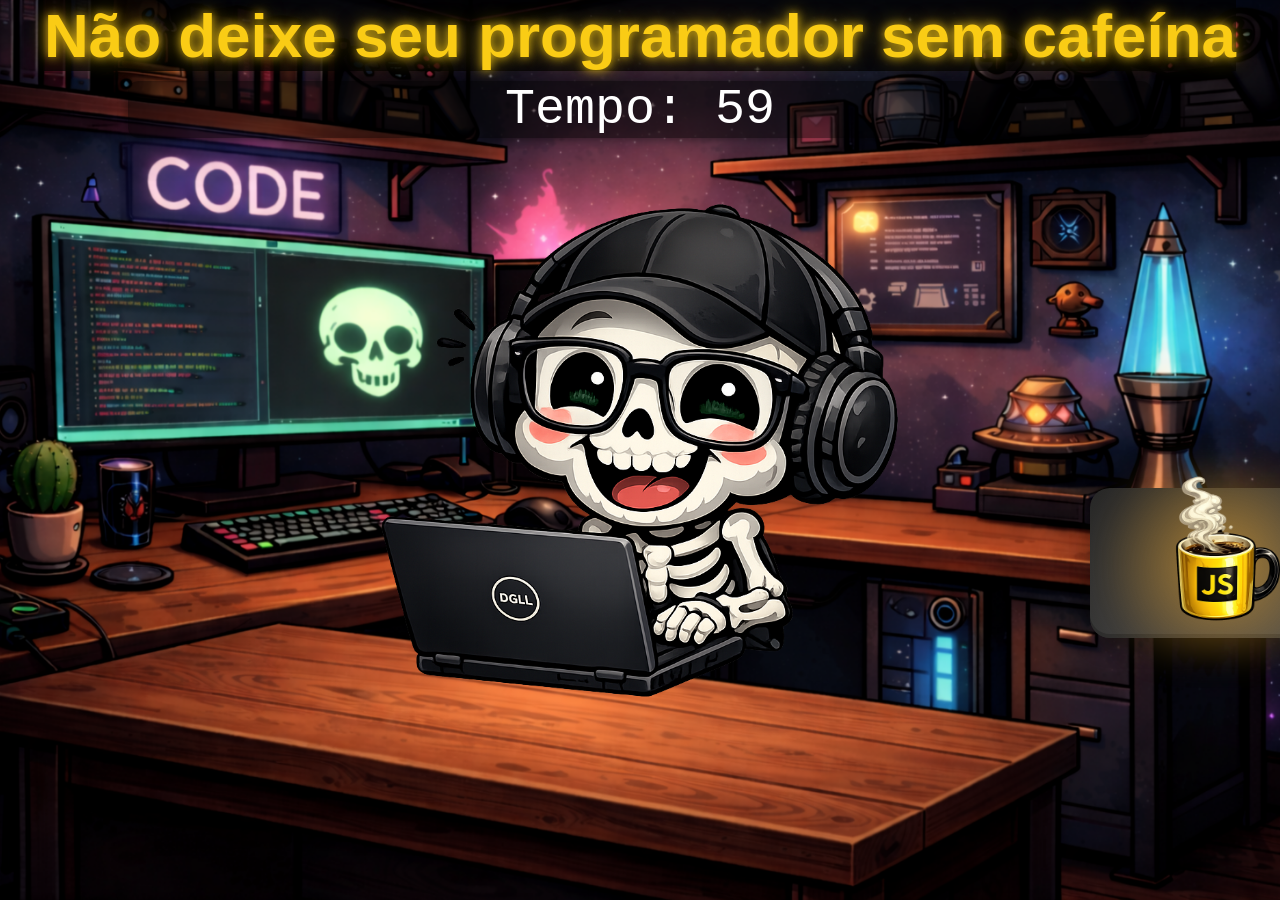
<file: atividade_JS/index.html>
<!DOCTYPE html>
<html lang="en">

<head>
    <meta charset="UTF-8">
    <meta name="viewport" content="width=device-width, initial-scale=1.0">
    <title>Aula de Javascript</title>
    <link rel="stylesheet" href="./style.css">
</head>

<body>
    <h1 id="alerta">Não deixe seu programador sem cafeína</h1>

    <div id="timer">Tempo: 60</div>

    <div class="image-content">
        <img id="b" class="programmer" src="./imgs/Bixin_contente.png" alt="feliz">

        <button id="cafe">
            <img class="cafe" src="./imgs/canequinha.png" alt="caneca Javascript">
        </button>
    </div>
    <script src="script.js"></script>
</body>

</html>
</file>
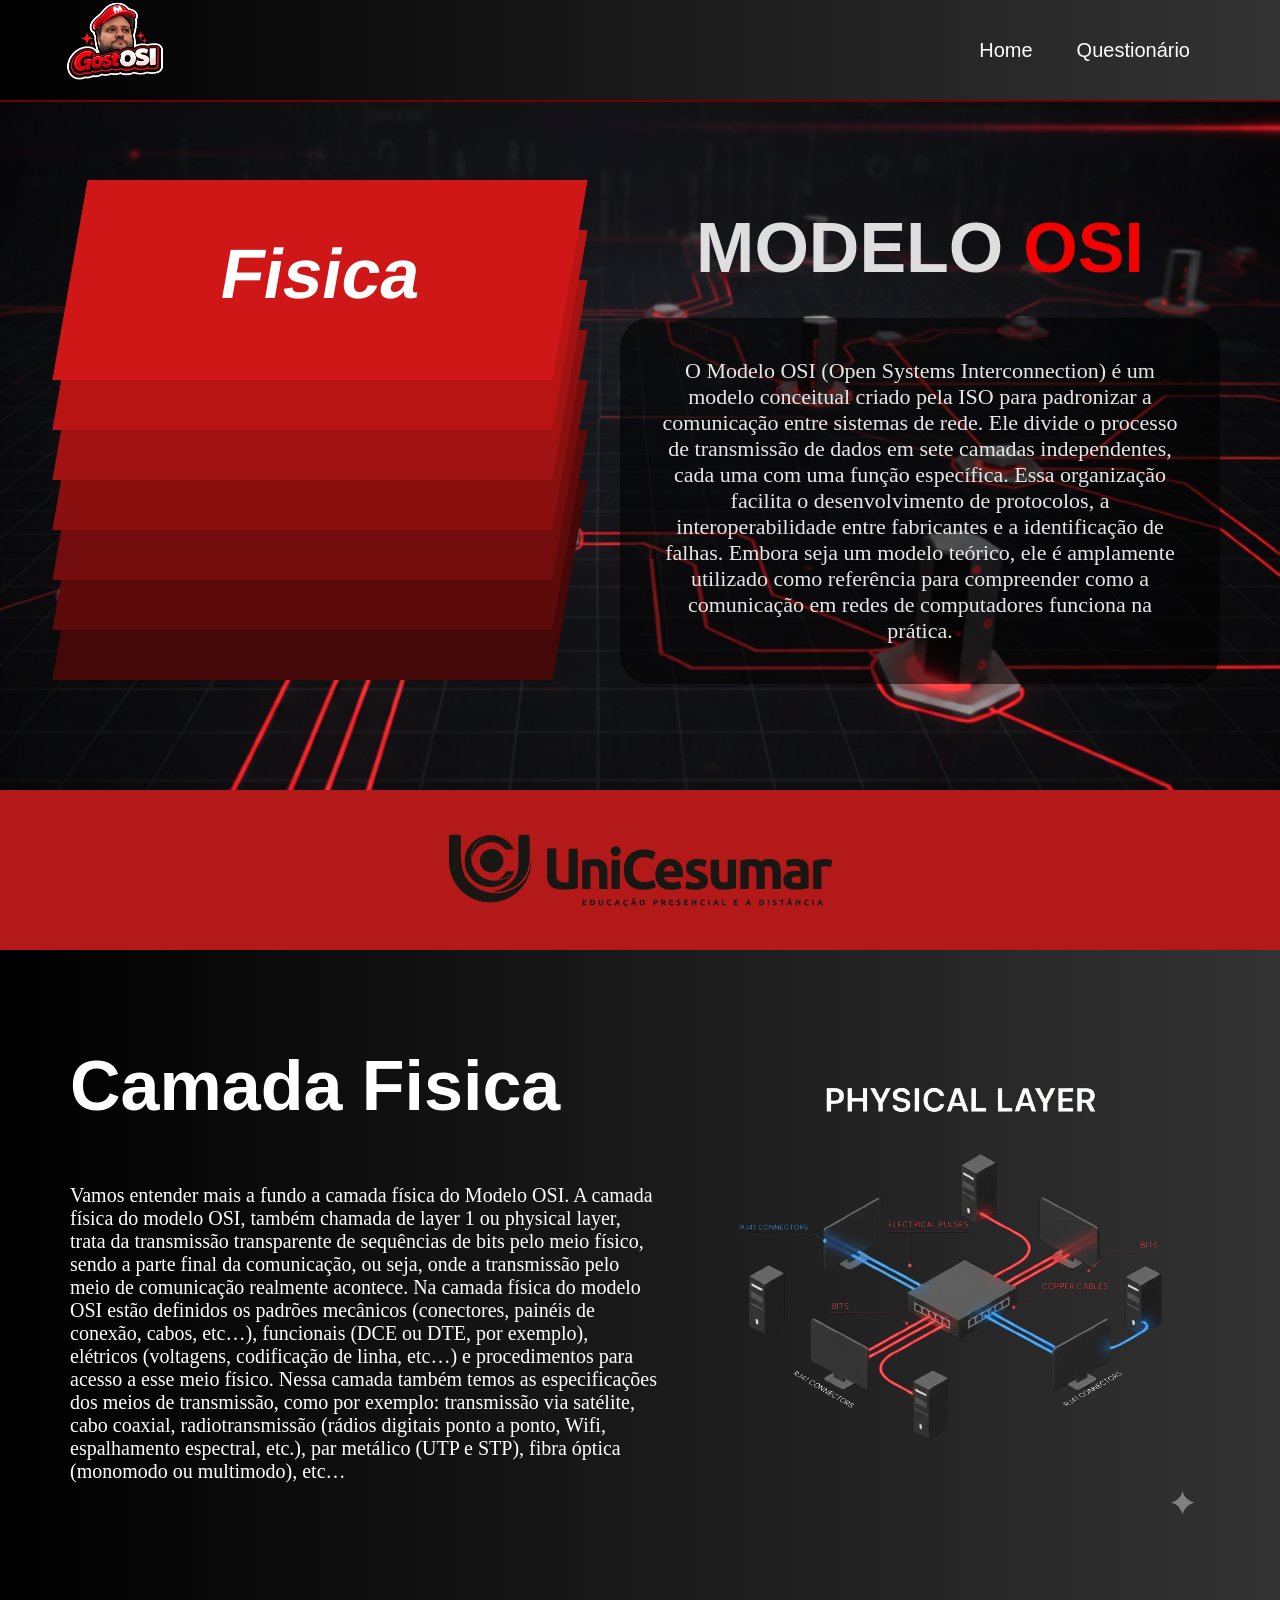
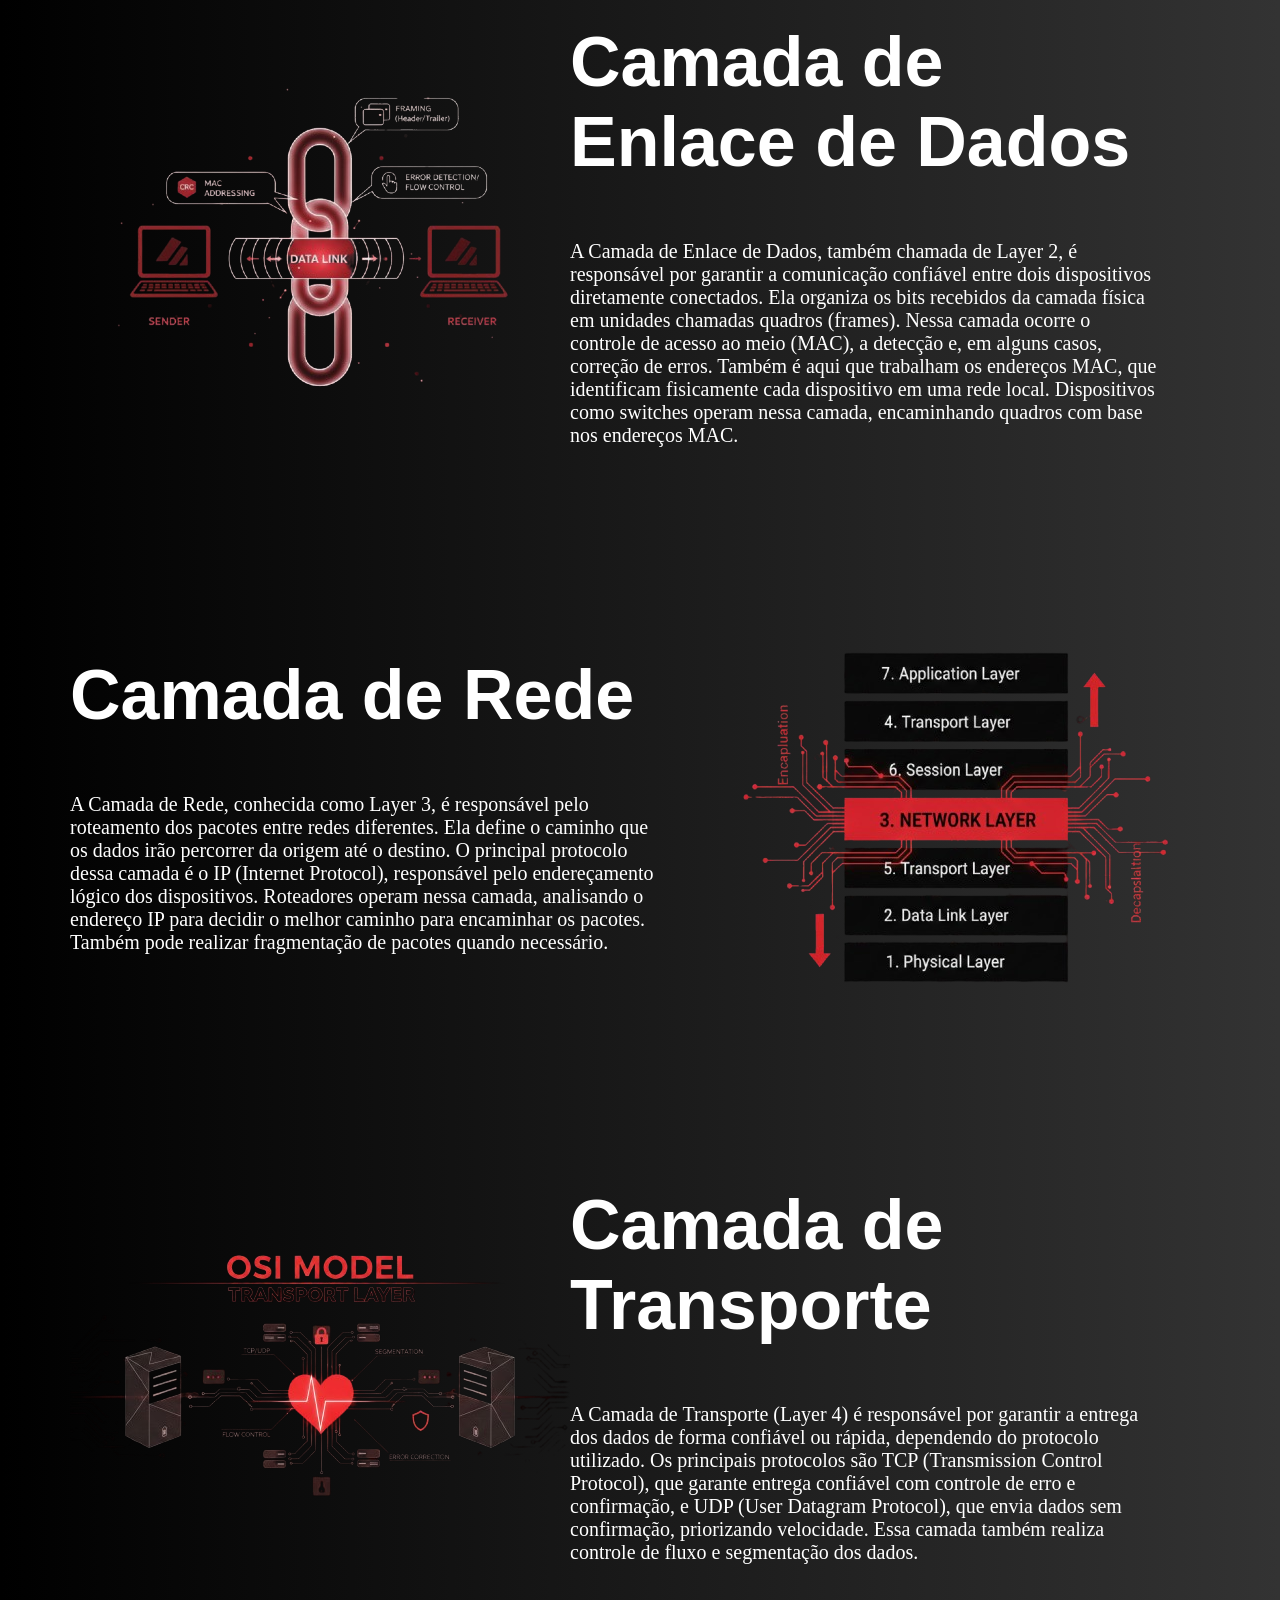
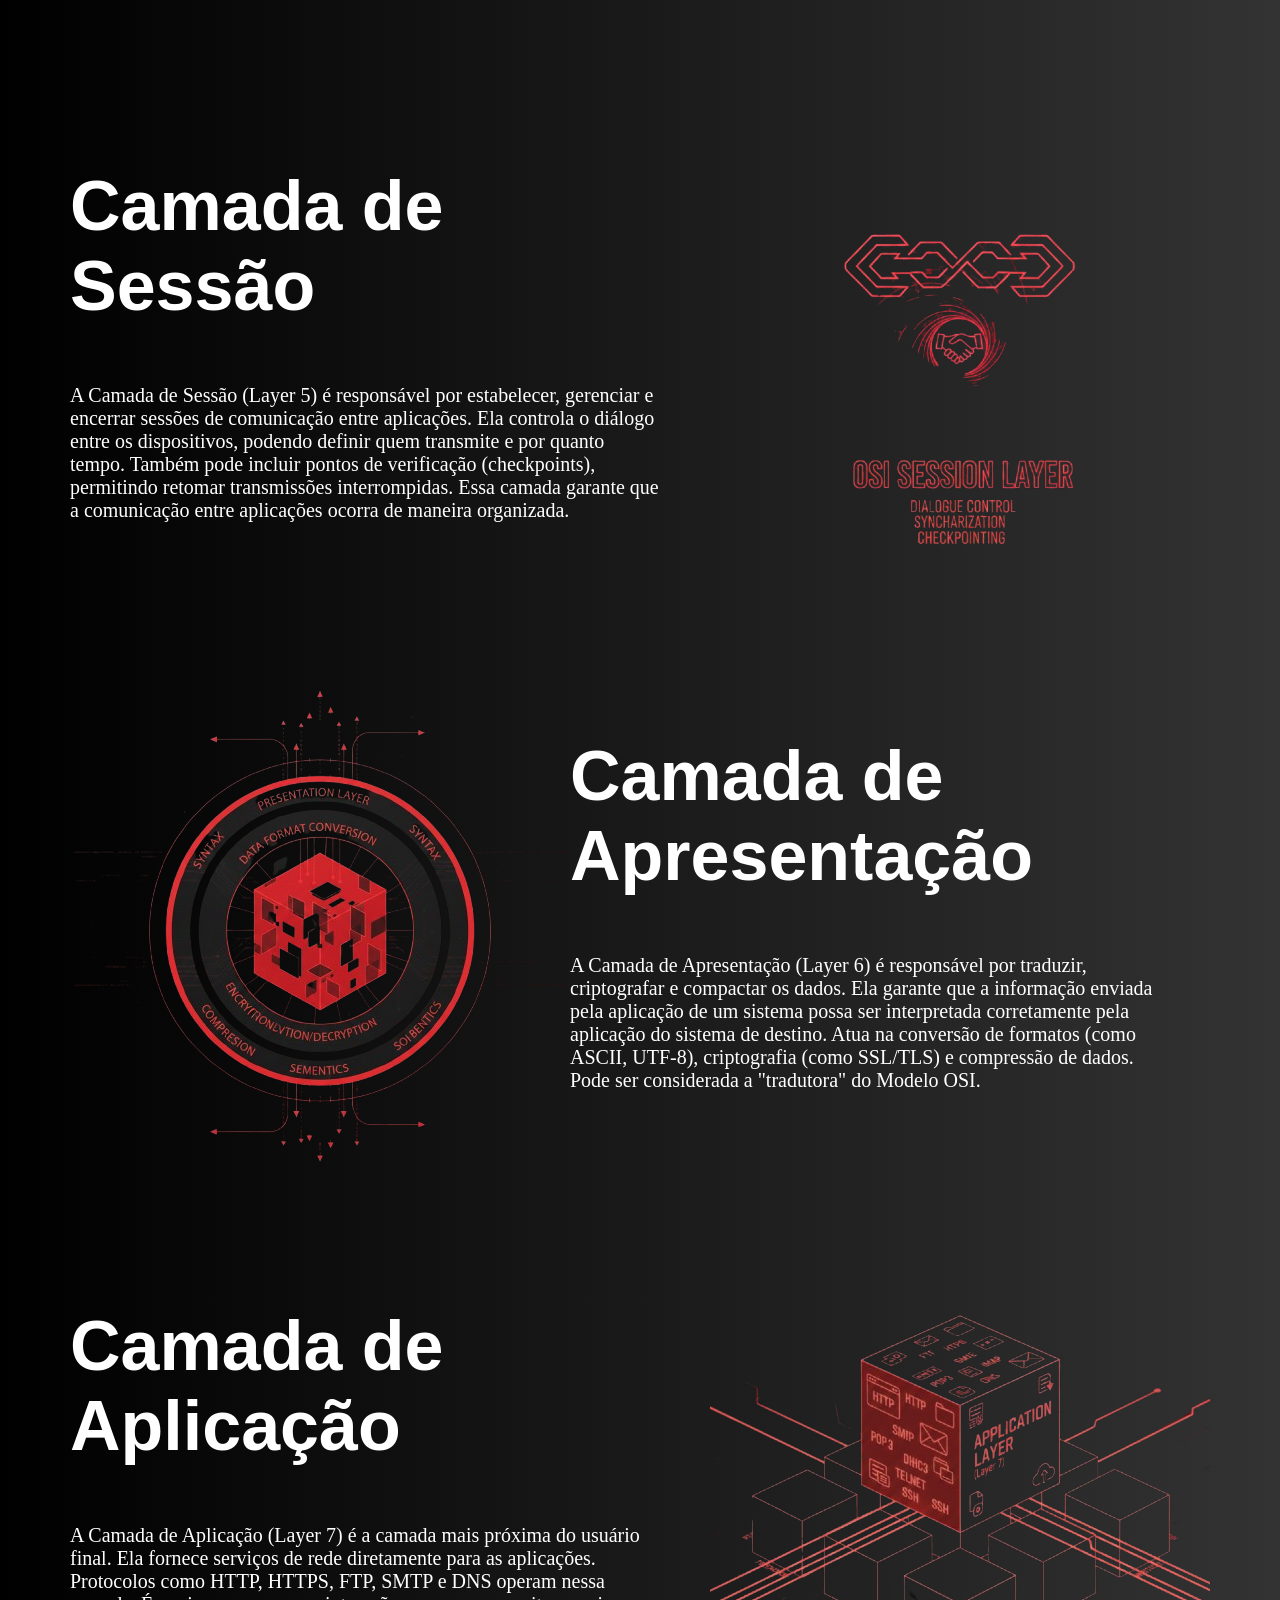
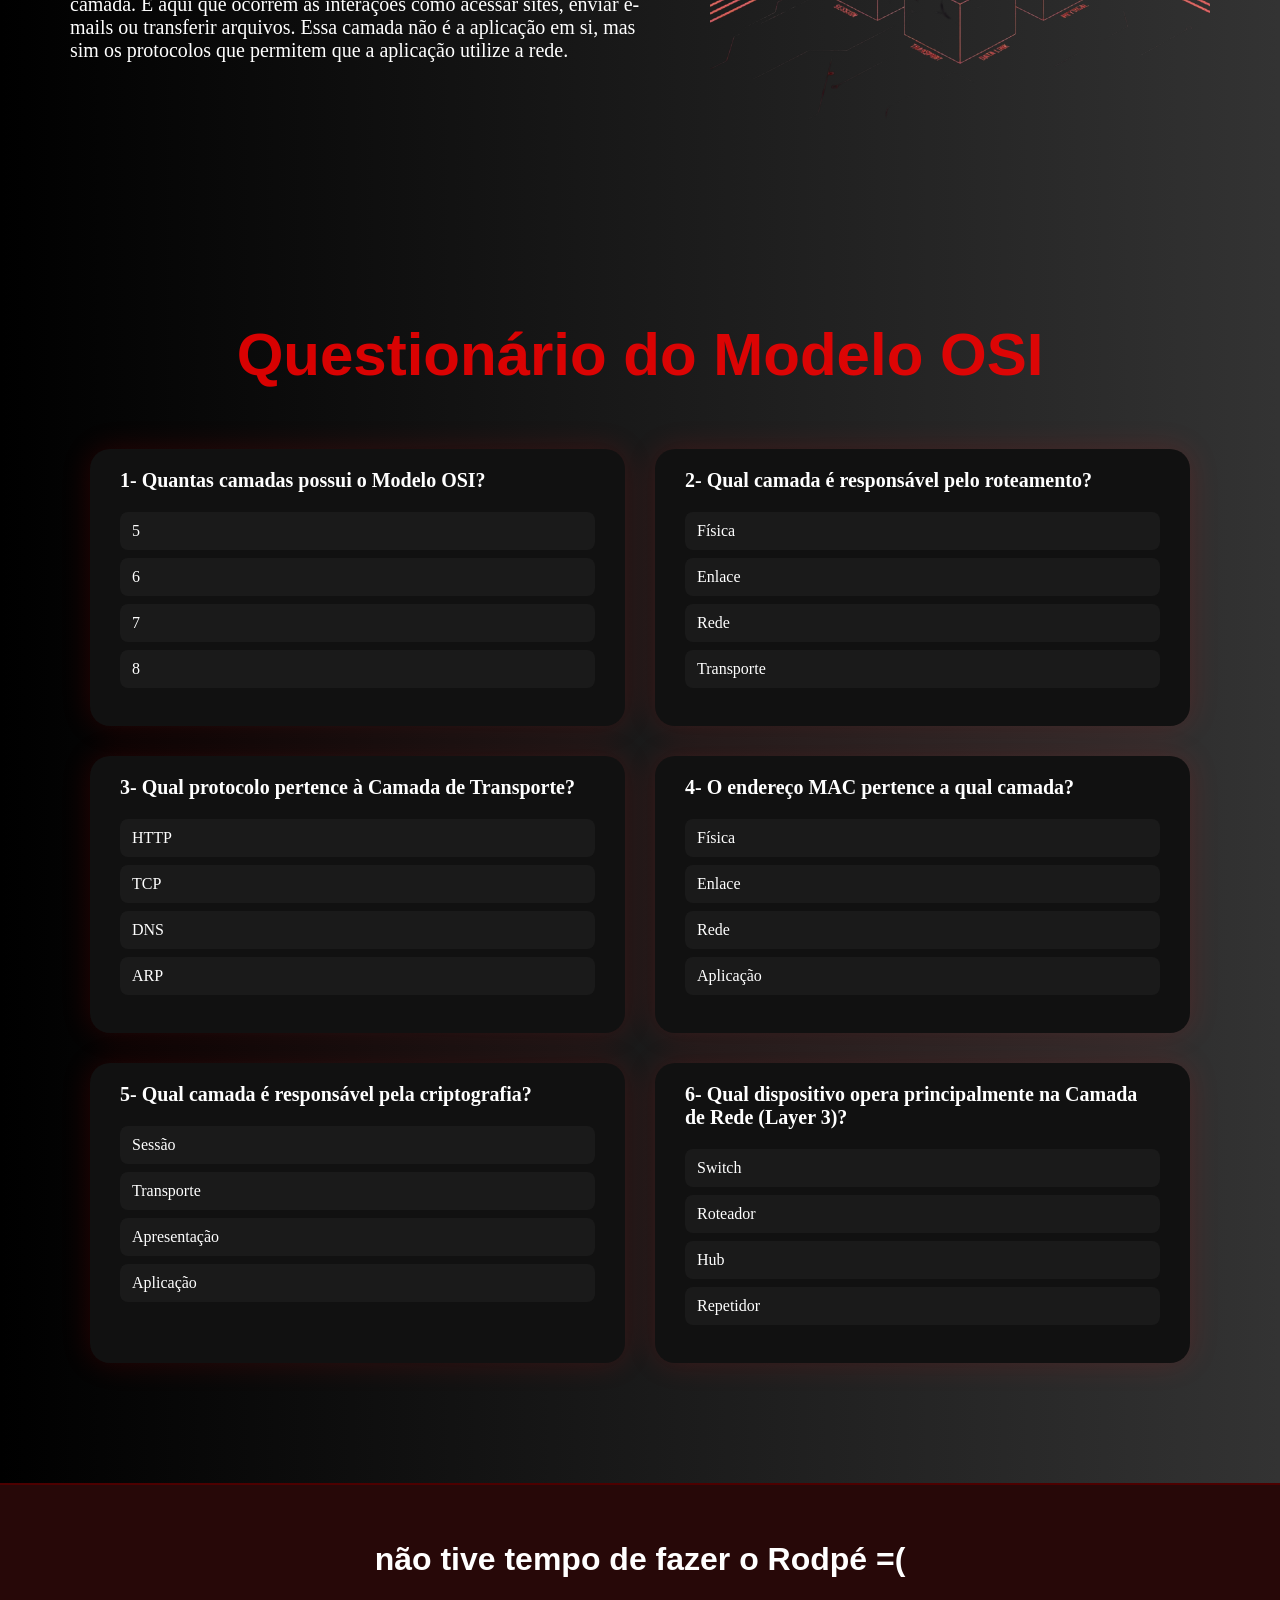
<file: Modelo_Osi/index.html>
<!DOCTYPE html>
<html lang="en">
<head>
    <meta charset="UTF-8">
    <meta name="viewport" content="width=device-width, initial-scale=1.0">
    <link rel="stylesheet" href="style.css">
    <link rel="icon" type="image/png" href="imgs/loguinho.png">
    <title>Modelo_GostOsi</title>
</head>
<body>
    <header>
        <img src="imgs/LogoGostosi.png" alt="Logo">
        <div class="links">
            <a href="#starthere">Home</a>
            <a href="#questions">Questionário</a>
        </div>
    </header>

    <div class="first-content">
        
        <section class="osiModel">

            <div class="layer" id="starthere">
                <h1>Fisica</h1>
                <div class="info">
                    <h3>Camada Física</h3>
                    <p>Responsável pela transmissão de bits através de sinais elétricos, ópticos ou ondas de rádio. Define cabos, conectores, voltagem, sincronização e taxa de transmissão.</p>
                    <img src="imgs/camadaFisica.png">
                </div>
            </div>

            <div class="layer">
                <h1>Enlace</h1>
                <div class="info">
                    <h3>Camada de Enlace de Dados</h3>
                    <p>Organiza os bits em quadros (frames), controla o acesso ao meio físico e realiza detecção de erros. Trabalha com endereçamento físico (MAC).</p>
                    <img src="imgs/camadaEnlace.png">
                </div>
            </div>

            <div class="layer">
                <h1>Rede</h1>
                <div class="info">
                    <h3>Camada de Rede</h3>
                    <p>Responsável pelo endereçamento lógico e roteamento de pacotes entre redes diferentes. Define o caminho que os dados percorrem utilizando protocolos como IP.</p>
                    <img src="imgs/camadaRede.png">
                </div>
            </div>

            <div class="layer">
                <h1>Transporte</h1>
                <div class="info">
                    <h3>Camada de Transporte</h3>
                    <p>Garante a entrega confiável dos dados, realizando segmentação, controle de fluxo e correção de erros. Utiliza protocolos como TCP e UDP.</p>
                    <img src="imgs/camadaTransporte.png">
                </div>
            </div>

            <div class="layer">
                <h1>Sessão</h1>
                <div class="info">
                    <h3>Camada de Sessão</h3>
                    <p>Estabelece, mantém e encerra sessões de comunicação entre aplicações, garantindo sincronização e controle de diálogo.</p>
                    <img src="imgs/camadaSessao.png">
                </div>
            </div>

            <div class="layer">
                <h1>Apresentação</h1>
                <div class="info">
                    <h3>Camada de Apresentação</h3>
                    <p>Responsável pela formatação dos dados, criptografia e compressão. Converte informações para que possam ser interpretadas corretamente pela aplicação.</p>
                    <img src="imgs/camadaApresentacao.png">
                </div>
            </div>

            <div class="layer">
                <h1>Aplicação</h1>
                <div class="info">
                    <h3>Camada de Aplicação</h3>
                    <p>Interface direta com o usuário e com softwares. Fornece serviços de rede como HTTP, FTP, SMTP e DNS.</p>
                    <img src="imgs/camadaAplicacao.png">
                </div>
            </div>

        </section>

        <section class="intro">
            <h1>MODELO <span>OSI</span></h1>
            <p>
            O Modelo OSI (Open Systems Interconnection) é um modelo conceitual criado pela ISO para padronizar a comunicação entre sistemas de rede. Ele divide o processo de transmissão de dados em sete camadas independentes, cada uma com uma função específica. Essa organização facilita o desenvolvimento de protocolos, a interoperabilidade entre fabricantes e a identificação de falhas. Embora seja um modelo teórico, ele é amplamente utilizado como referência para compreender como a comunicação em redes de computadores funciona na prática.
            </p>
        </section>

    </div>

    <div class="divisor">
        <img src="imgs/UniCesumar.png" alt="">
    </div>

    <div class="second-content">
        <section class="cards">
            <div class="card-info">
                <h1>Camada Fisica</h1>
                <p>Vamos entender mais a fundo a camada física do Modelo OSI.
                    A camada física do modelo OSI, também chamada de layer 1 ou physical layer, trata da transmissão transparente de sequências de bits pelo meio físico, sendo a parte final da comunicação, ou seja, onde a transmissão pelo meio de comunicação realmente acontece.
                    Na camada física do modelo OSI estão definidos os padrões mecânicos (conectores, painéis de conexão, cabos, etc…), funcionais (DCE ou DTE, por exemplo), elétricos (voltagens, codificação de linha, etc…) e procedimentos para acesso a esse meio físico.
                    Nessa camada também temos as especificações dos meios de transmissão, como por exemplo: transmissão via satélite, cabo coaxial, radiotransmissão (rádios digitais ponto a ponto, Wifi, espalhamento espectral, etc.), par metálico (UTP e STP), fibra óptica (monomodo ou multimodo), etc…
                </p>
            </div>
            <img src="imgs/camadaFisicaMais.png" alt="exemplo camada fisica">
        </section>
        <section class="cards">
            <img src="imgs/camadaEnlaceMais.png" alt="exemplo camada enlace">
            <div class="card-info">
                <h1>Camada de Enlace de Dados</h1>
                <p>
                    A Camada de Enlace de Dados, também chamada de Layer 2, é responsável por garantir a comunicação confiável entre dois dispositivos diretamente conectados.
                    Ela organiza os bits recebidos da camada física em unidades chamadas quadros (frames).
                    
                    Nessa camada ocorre o controle de acesso ao meio (MAC), a detecção e, em alguns casos, correção de erros.
                    Também é aqui que trabalham os endereços MAC, que identificam fisicamente cada dispositivo em uma rede local.
                    
                    Dispositivos como switches operam nessa camada, encaminhando quadros com base nos endereços MAC.
                </p>
            </div>
        </section>
        <section class="cards">
            <div class="card-info">
                <h1>Camada de Rede</h1>
                <p>
                    A Camada de Rede, conhecida como Layer 3, é responsável pelo roteamento dos pacotes entre redes diferentes.
                    Ela define o caminho que os dados irão percorrer da origem até o destino.

                    O principal protocolo dessa camada é o IP (Internet Protocol), responsável pelo endereçamento lógico dos dispositivos.
                    Roteadores operam nessa camada, analisando o endereço IP para decidir o melhor caminho para encaminhar os pacotes.

                    Também pode realizar fragmentação de pacotes quando necessário.
                </p>
            </div>
            <img src="imgs/camadaRedeMais.png" alt="exemplo camada rede">
        </section>
        <section class="cards">
        <img src="imgs/camadaTransporteMais.png" alt="exemplo camada transporte">
        <div class="card-info">
            <h1>Camada de Transporte</h1>
            <p>
                A Camada de Transporte (Layer 4) é responsável por garantir a entrega dos dados de forma confiável ou rápida, dependendo do protocolo utilizado.
                
                Os principais protocolos são TCP (Transmission Control Protocol), que garante entrega confiável com controle de erro e confirmação, e UDP (User Datagram Protocol), que envia dados sem confirmação, priorizando velocidade.

                Essa camada também realiza controle de fluxo e segmentação dos dados.
            </p>
        </div>
        </section>
        <section class="cards">
            <div class="card-info">
                <h1>Camada de Sessão</h1>
                <p>
                    A Camada de Sessão (Layer 5) é responsável por estabelecer, gerenciar e encerrar sessões de comunicação entre aplicações.
                    
                    Ela controla o diálogo entre os dispositivos, podendo definir quem transmite e por quanto tempo.
                    Também pode incluir pontos de verificação (checkpoints), permitindo retomar transmissões interrompidas.

                    Essa camada garante que a comunicação entre aplicações ocorra de maneira organizada.
                </p>
            </div>
            <img src="imgs/camadaSessaoMais.png" alt="exemplo camada sessão">
        </section>
        <section class="cards">
            <img src="imgs/camadaApresentacaoMais.png" alt="exemplo camada apresentação">
            <div class="card-info">
                <h1>Camada de Apresentação</h1>
                <p>
                    A Camada de Apresentação (Layer 6) é responsável por traduzir, criptografar e compactar os dados.
                    
                    Ela garante que a informação enviada pela aplicação de um sistema possa ser interpretada corretamente pela aplicação do sistema de destino.
                    Atua na conversão de formatos (como ASCII, UTF-8), criptografia (como SSL/TLS) e compressão de dados.

                    Pode ser considerada a "tradutora" do Modelo OSI.
                </p>
            </div>
        </section>
        <section class="cards">
            <div class="card-info">
                <h1>Camada de Aplicação</h1>
                <p>
                    A Camada de Aplicação (Layer 7) é a camada mais próxima do usuário final.
                    Ela fornece serviços de rede diretamente para as aplicações.

                    Protocolos como HTTP, HTTPS, FTP, SMTP e DNS operam nessa camada.
                    É aqui que ocorrem as interações como acessar sites, enviar e-mails ou transferir arquivos.

                    Essa camada não é a aplicação em si, mas sim os protocolos que permitem que a aplicação utilize a rede.
                </p>
            </div>
            <img src="imgs/camadaAplicacaoMais.png" alt="exemplo camada aplicação">
        </section>
    </div>

    <div class="qustionario" id="questions">
        <h2>Questionário do Modelo OSI</h2>

        <form class="quiz-grid">

            <div class="question">
                <p><strong>1- Quantas camadas possui o Modelo OSI?</strong></p>

                <label class="option">
                    <input type="radio" name="q1" value="5" required>
                    <span>5</span>
                </label>

                <label class="option">
                    <input type="radio" name="q1" value="6">
                    <span>6</span>
                </label>

                <label class="option correct">
                    <input type="radio" name="q1" value="7">
                    <span>7</span>
                </label>

                <label class="option">
                    <input type="radio" name="q1" value="8">
                    <span>8</span>
                </label>
            </div>


            <div class="question">
                <p><strong>2- Qual camada é responsável pelo roteamento?</strong></p>

                <label class="option">
                    <input type="radio" name="q2" required>
                    <span>Física</span>
                </label>

                <label class="option">
                    <input type="radio" name="q2">
                    <span>Enlace</span>
                </label>

                <label class="option correct">
                    <input type="radio" name="q2">
                    <span>Rede</span>
                </label>

                <label class="option">
                    <input type="radio" name="q2">
                    <span>Transporte</span>
                </label>
            </div>


            <div class="question">
                <p><strong>3- Qual protocolo pertence à Camada de Transporte?</strong></p>

                <label class="option">
                    <input type="radio" name="q3" required>
                    <span>HTTP</span>
                </label>

                <label class="option correct">
                    <input type="radio" name="q3">
                    <span>TCP</span>
                </label>

                <label class="option">
                    <input type="radio" name="q3">
                    <span>DNS</span>
                </label>

                <label class="option">
                    <input type="radio" name="q3">
                    <span>ARP</span>
                </label>
            </div>


            <div class="question">
                <p><strong>4- O endereço MAC pertence a qual camada?</strong></p>

                <label class="option">
                    <input type="radio" name="q4" required>
                    <span>Física</span>
                </label>

                <label class="option correct">
                    <input type="radio" name="q4">
                    <span>Enlace</span>
                </label>

                <label class="option">
                    <input type="radio" name="q4">
                    <span>Rede</span>
                </label>

                <label class="option">
                    <input type="radio" name="q4">
                    <span>Aplicação</span>
                </label>
            </div>


            <div class="question">
                <p><strong>5- Qual camada é responsável pela criptografia?</strong></p>

                <label class="option">
                    <input type="radio" name="q5" required>
                    <span>Sessão</span>
                </label>

                <label class="option">
                    <input type="radio" name="q5">
                    <span>Transporte</span>
                </label>

                <label class="option correct">
                    <input type="radio" name="q5">
                    <span>Apresentação</span>
                </label>

                <label class="option">
                    <input type="radio" name="q5">
                    <span>Aplicação</span>
                </label>
            </div>

        <div class="question">
                <p><strong>6- Qual dispositivo opera principalmente na Camada de Rede (Layer 3)?</strong></p>

                <label class="option">
                    <input type="radio" name="q6" required>
                    <span>Switch</span>
                </label>

                <label class="option correct">
                    <input type="radio" name="q6">
                    <span>Roteador</span>
                </label>

                <label class="option">
                    <input type="radio" name="q6">
                    <span>Hub</span>
                </label>

                <label class="option">
                    <input type="radio" name="q6">
                    <span>Repetidor</span>
                </label>
            </div>

        </form>
</div>
        
    <footer>
        <h1>não tive tempo de fazer o Rodpé =(</h1>
    </footer>

</body>
</html>
</file>
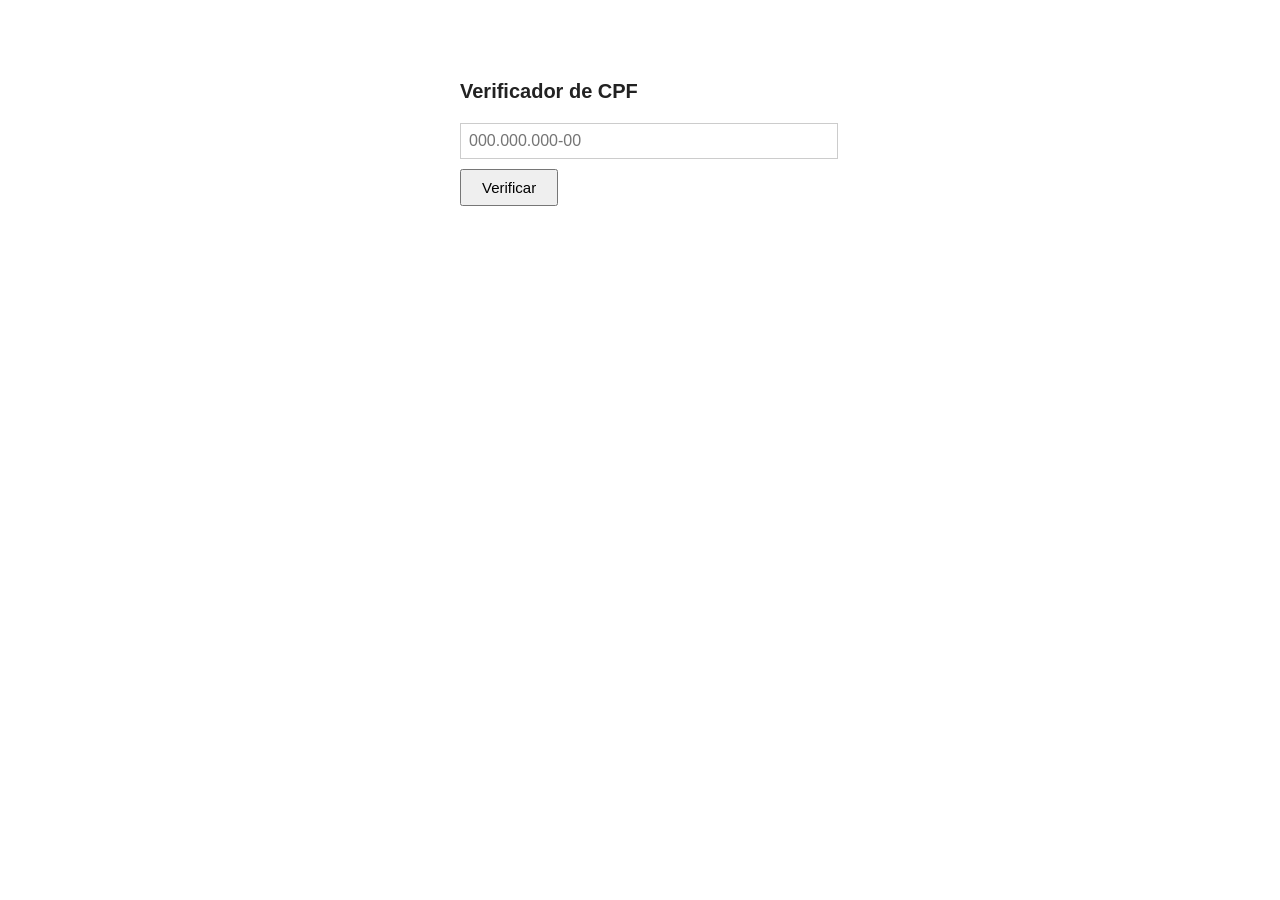
<file: AtividadeJS/Exercicio1/index.html>
<!DOCTYPE html>
<html lang="pt-br">
<head>
    <meta charset="UTF-8">
    <meta name="viewport" content="width=device-width, initial-scale=1.0">
    <title>CPF</title>
    <link rel="stylesheet" href="./style.css">
</head>
<body>

    <h1>Verificador de CPF</h1>

    <form id="cpfForm">
        <input type="text" id="cpfInput" placeholder="000.000.000-00" maxlength="14" autocomplete="off">
        <button type="submit">Verificar</button>
    </form>

    <div id="resultado"></div>

    <script src="./script.js"></script>

</body>
</html>
</file>
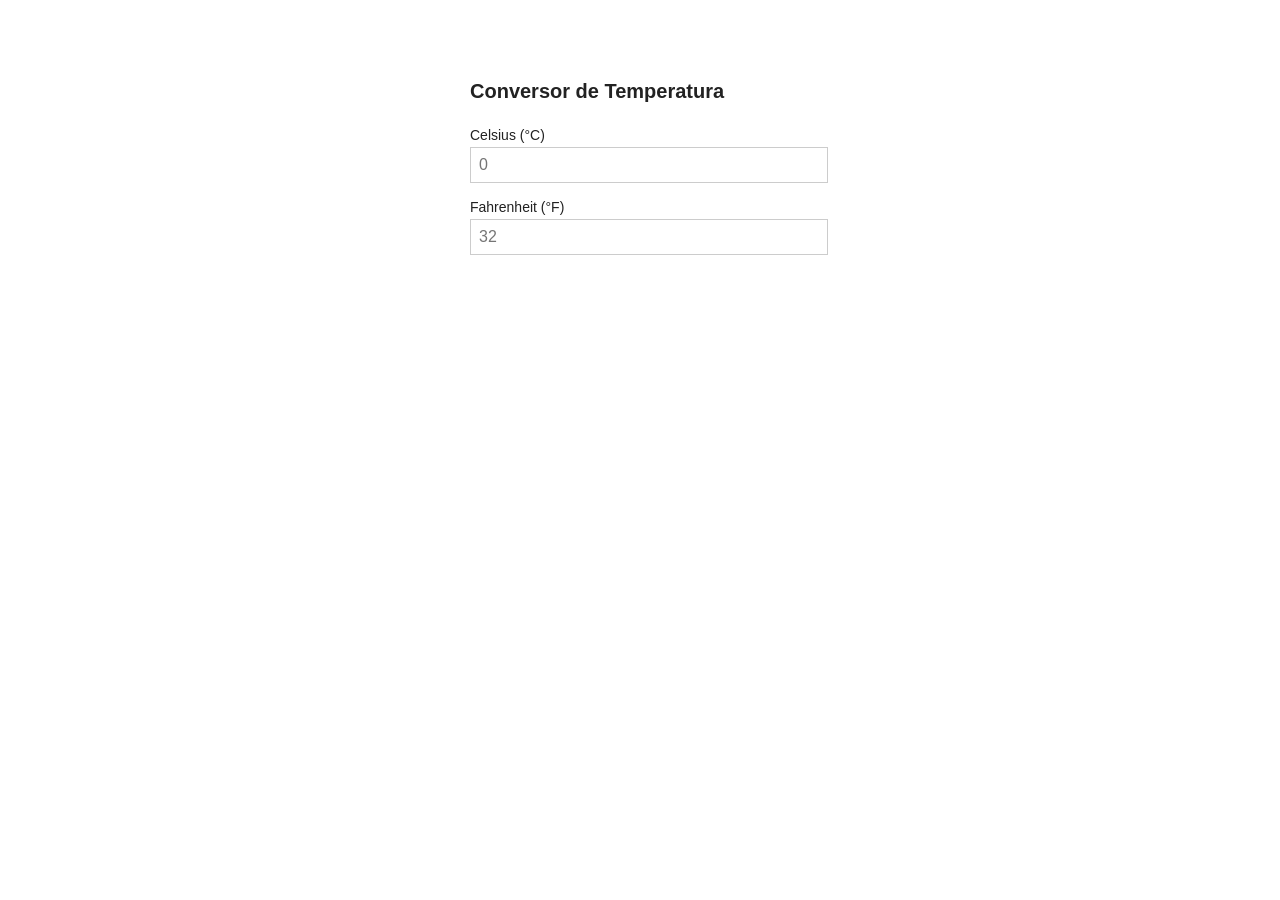
<file: AtividadeJS/Exercicio2/index.html>
<!DOCTYPE html>
<html lang="pt-br">
<head>
    <meta charset="UTF-8">
    <meta name="viewport" content="width=device-width, initial-scale=1.0">
    <title>Conversor de Temperatura</title>
    <link rel="stylesheet" href="./style.css">
</head>
<body>

    <h1>Conversor de Temperatura</h1>

    <label for="celsius">Celsius (°C)</label>
    <input type="number" id="celsius" placeholder="0" step="0.1">

    <label for="fahrenheit">Fahrenheit (°F)</label>
    <input type="number" id="fahrenheit" placeholder="32" step="0.1">

    <script src="./script.js"></script>

</body>
</html>
</file>
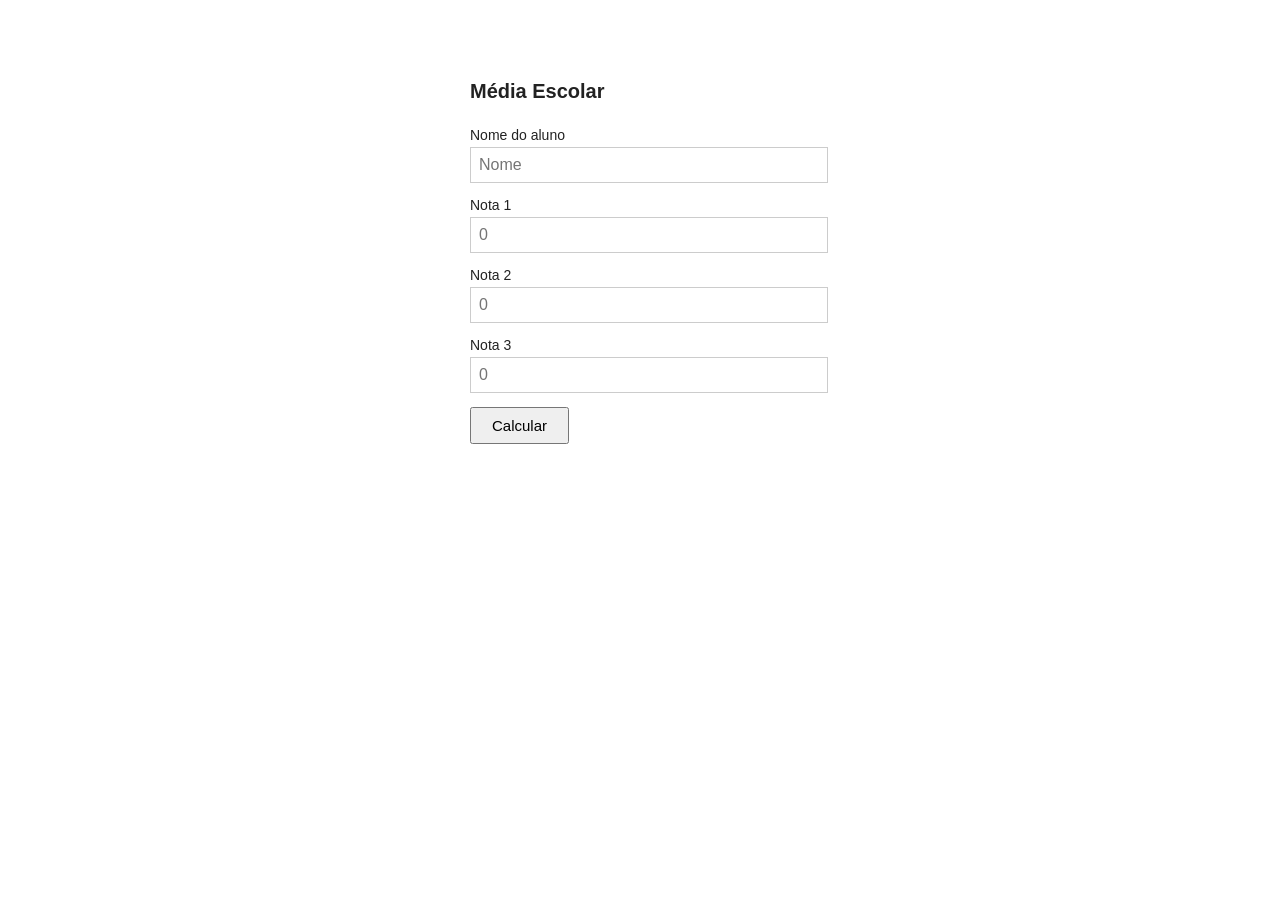
<file: AtividadeJS/Exercicio3/index.html>
<!DOCTYPE html>
<html lang="pt-br">
<head>
    <meta charset="UTF-8">
    <meta name="viewport" content="width=device-width, initial-scale=1.0">
    <title>Média Escolar</title>
    <link rel="stylesheet" href="./style.css">
</head>
<body>

    <h1>Média Escolar</h1>

    <label for="nome">Nome do aluno</label>
    <input type="text" id="nome" placeholder="Nome">

    <label for="nota1">Nota 1</label>
    <input type="number" id="nota1" placeholder="0" step="0.1">

    <label for="nota2">Nota 2</label>
    <input type="number" id="nota2" placeholder="0" step="0.1">

    <label for="nota3">Nota 3</label>
    <input type="number" id="nota3" placeholder="0" step="0.1">

    <button id="calcular">Calcular</button>

    <div id="resultado"></div>

    <script src="./script.js"></script>

</body>
</html>
</file>
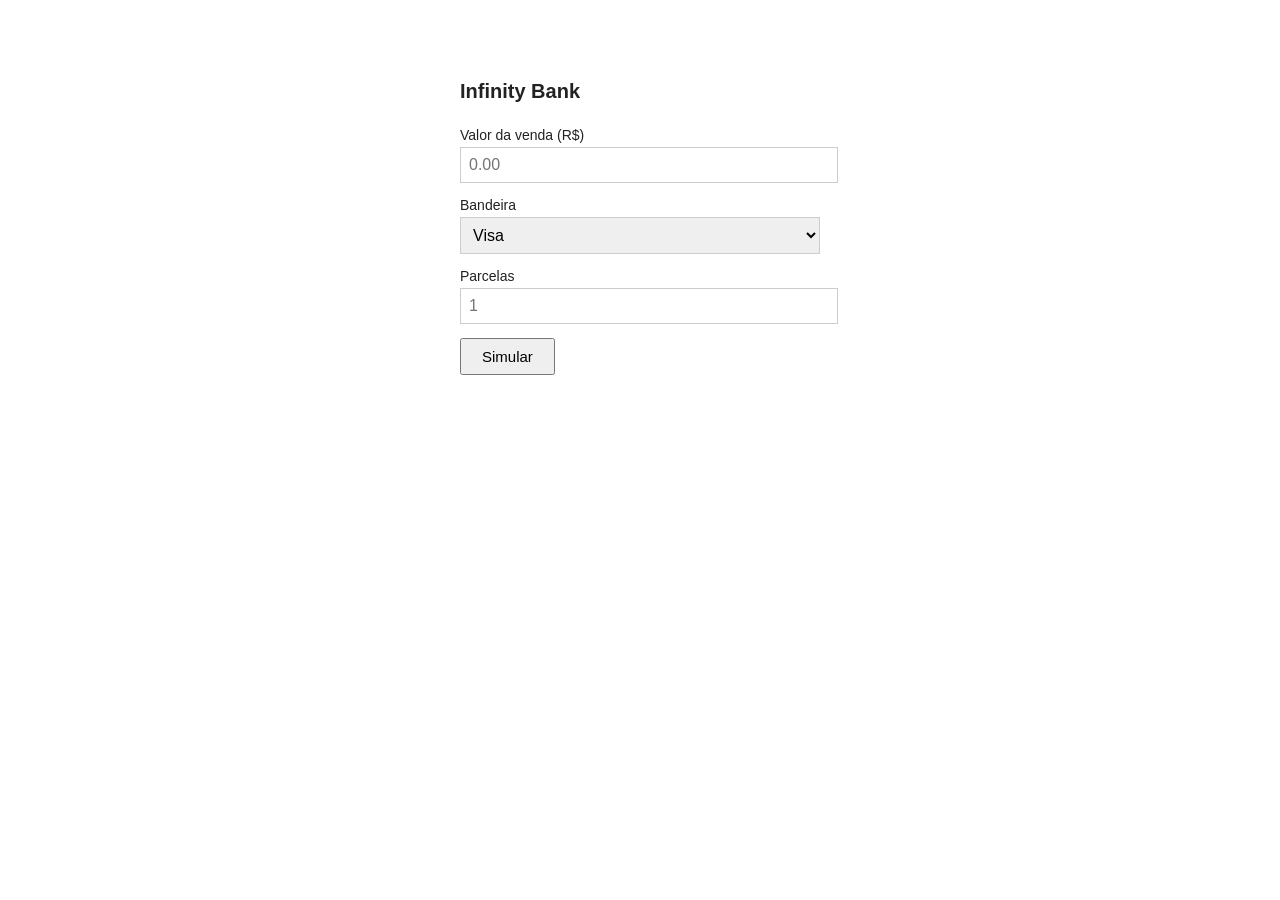
<file: AtividadeJS/Exercicio4/index.html>
<!DOCTYPE html>
<html lang="pt-br">
<head>
    <meta charset="UTF-8">
    <meta name="viewport" content="width=device-width, initial-scale=1.0">
    <title>Infinity Bank</title>
    <link rel="stylesheet" href="./style.css">
</head>
<body>

    <h1>Infinity Bank</h1>

    <label for="valor">Valor da venda (R$)</label>
    <input type="number" id="valor" placeholder="0.00" step="0.01">

    <label for="bandeira">Bandeira</label>
    <select id="bandeira">
        <option value="visa">Visa</option>
        <option value="master">Master</option>
        <option value="elo">Elo</option>
    </select>

    <label for="parcelas">Parcelas</label>
    <input type="number" id="parcelas" placeholder="1">

    <button id="calcular">Simular</button>

    <div id="resultado"></div>

    <script src="./script.js"></script>

</body>
</html>
</file>
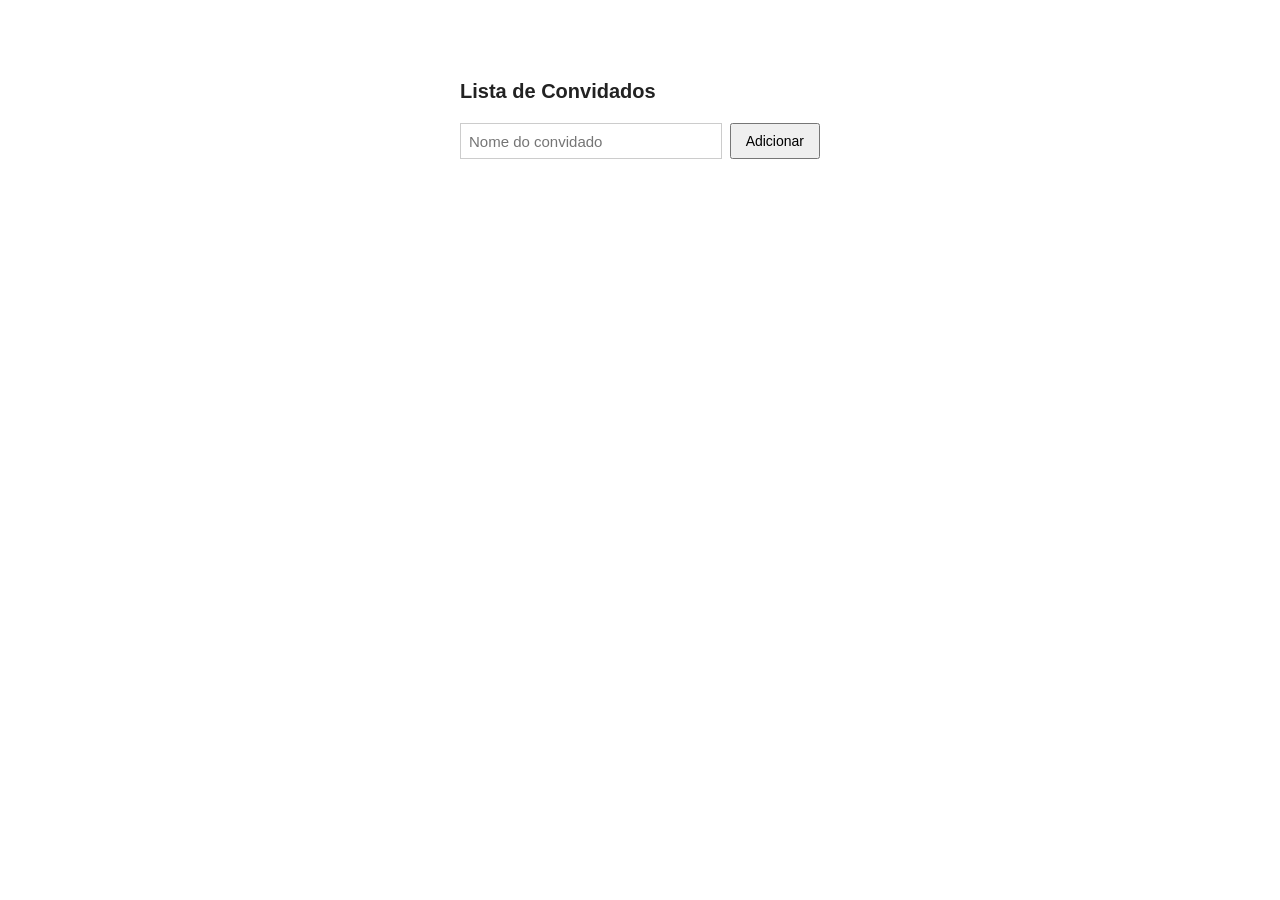
<file: AtividadeJS/Exercicio5/index.html>
<!DOCTYPE html>
<html lang="pt-br">
<head>
    <meta charset="UTF-8">
    <meta name="viewport" content="width=device-width, initial-scale=1.0">
    <title>Lista de Convidados</title>
    <link rel="stylesheet" href="./style.css">
</head>
<body>

    <h1>Lista de Convidados</h1>

    <div class="linha">
        <input type="text" id="nomeInput" placeholder="Nome do convidado">
        <button id="addBtn">Adicionar</button>
    </div>

    <ul id="lista"></ul>

    <script src="./script.js"></script>

</body>
</html>
</file>
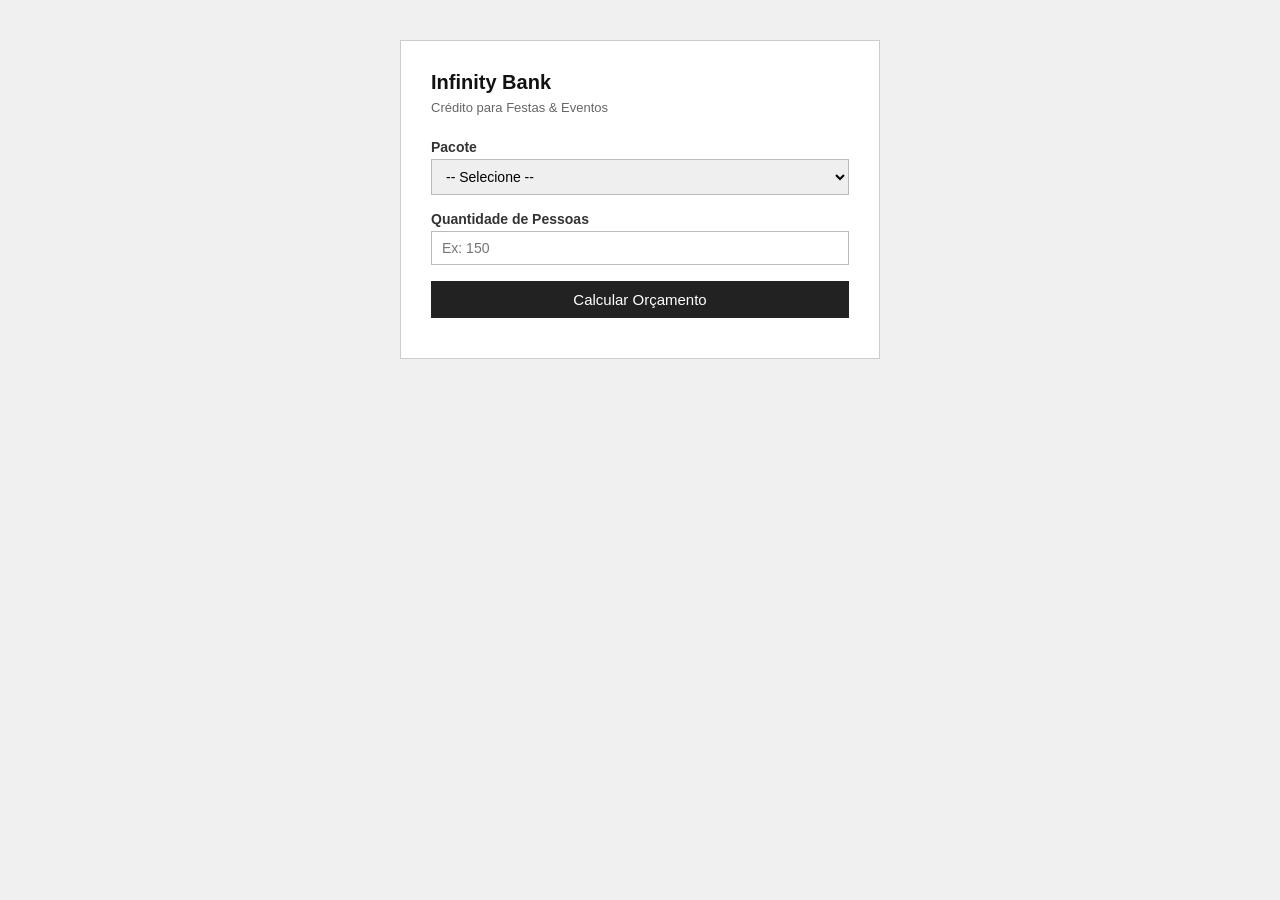
<file: AtividadeJS/Exercicio6/index.html>
<!DOCTYPE html>
<html lang="pt-br">
<head>
  <meta charset="UTF-8">
  <title>Infinity Bank - Orçamento de Evento</title>
  <link rel="stylesheet" href="./style.css">
</head>
<body>

<div class="container">
  <h1>Infinity Bank</h1>
  <p class="sub">Crédito para Festas &amp; Eventos</p>

  <label for="pacote">Pacote</label>
  <select id="pacote">
    <option value="">-- Selecione --</option>
    <option value="50">Standard — R$ 50,00 / pessoa</option>
    <option value="80">Premium — R$ 80,00 / pessoa</option>
    <option value="120">Infinity Deluxe — R$ 120,00 / pessoa</option>
  </select>

  <label for="pessoas">Quantidade de Pessoas</label>
  <input type="number" id="pessoas" min="1" placeholder="Ex: 150">

  <button onclick="calcular()">Calcular Orçamento</button>

  <div id="msg-erro" class="erro"></div>

  <div id="resultado">
    <h2>Resumo do Orçamento</h2>
    <div class="linha">
      <span>Custo bruto</span>
      <span id="val-bruto"></span>
    </div>
    <div class="linha">
      <span>Taxa de serviço (10%)</span>
      <span id="val-taxa"></span>
    </div>
    <div class="linha desconto-linha" id="linha-desconto" style="display:none">
      <span>Desconto fidelidade (5%)</span>
      <span id="val-desconto"></span>
    </div>
    <div class="linha total">
      <span>Total final</span>
      <span id="val-total"></span>
    </div>
  </div>
</div>

<script src="./script.js"></script>

</body>
</html>
</file>
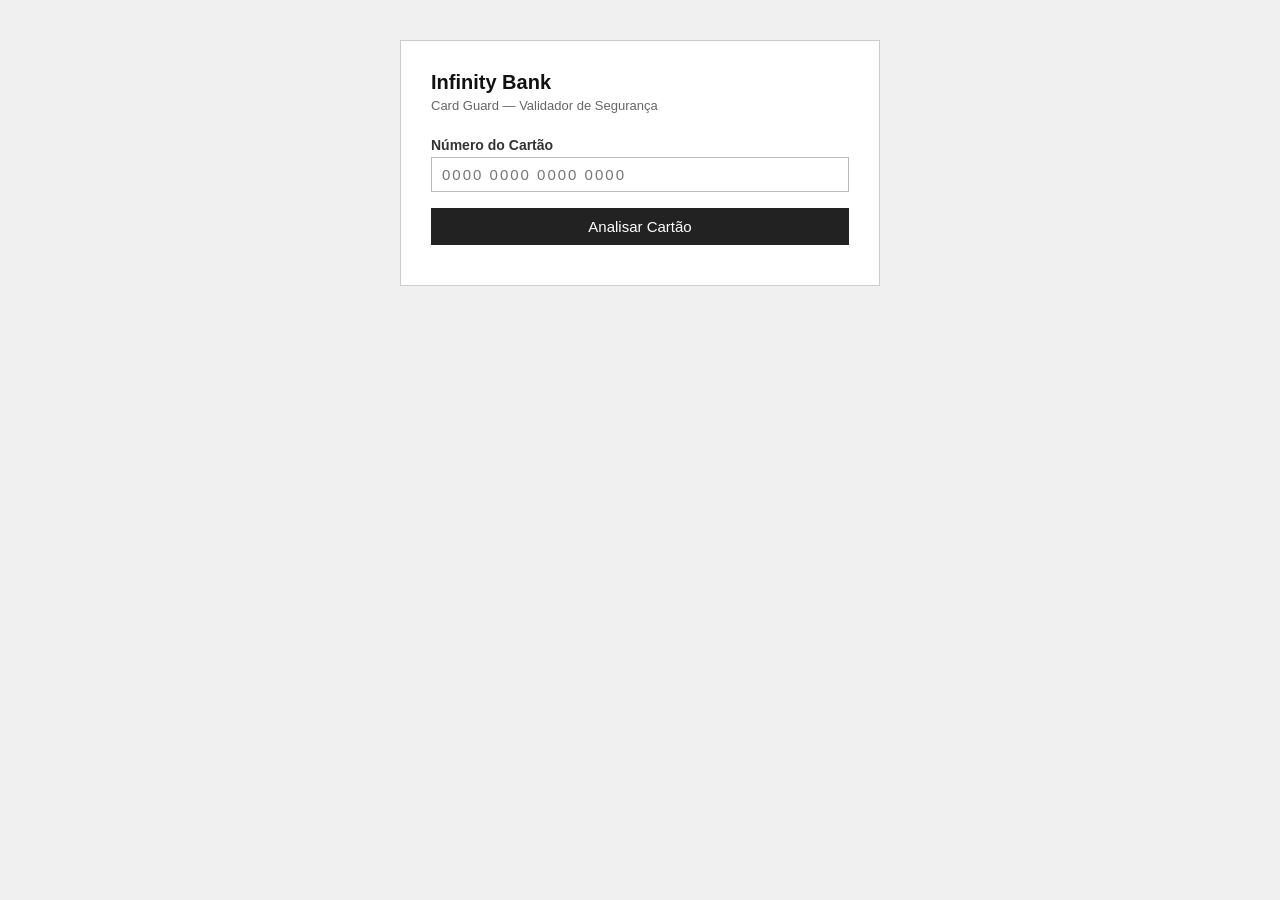
<file: AtividadeJS/Exercicio7/index.html>
<!DOCTYPE html>
<html lang="pt-br">
<head>
  <meta charset="UTF-8">
  <title>Infinity Bank - Card Guard</title>
  <link rel="stylesheet" href="./style.css">
</head>
<body>

<div class="container">
  <h1>Infinity Bank</h1>
  <p class="sub">Card Guard — Validador de Segurança</p>

  <label for="numero">Número do Cartão</label>
  <input type="text" id="numero" maxlength="19" placeholder="0000 0000 0000 0000">

  <button onclick="analisar()">Analisar Cartão</button>

  <div id="msg-erro" class="erro"></div>

  <div id="painel">
    <h2>Painel de Info</h2>
    <div class="info-linha">
      <span class="label">Status</span>
      <span id="info-status"></span>
    </div>
    <div class="info-linha">
      <span class="label">Bandeira</span>
      <span id="info-bandeira"></span>
    </div>
    <div class="info-linha">
      <span class="label">Categoria de Setor</span>
      <span id="info-setor"></span>
    </div>
    <div class="info-linha">
      <span class="label">Banco Emissor</span>
      <span id="info-banco"></span>
    </div>
  </div>
</div>

<script src="./script.js"></script>

</body>
</html>
</file>
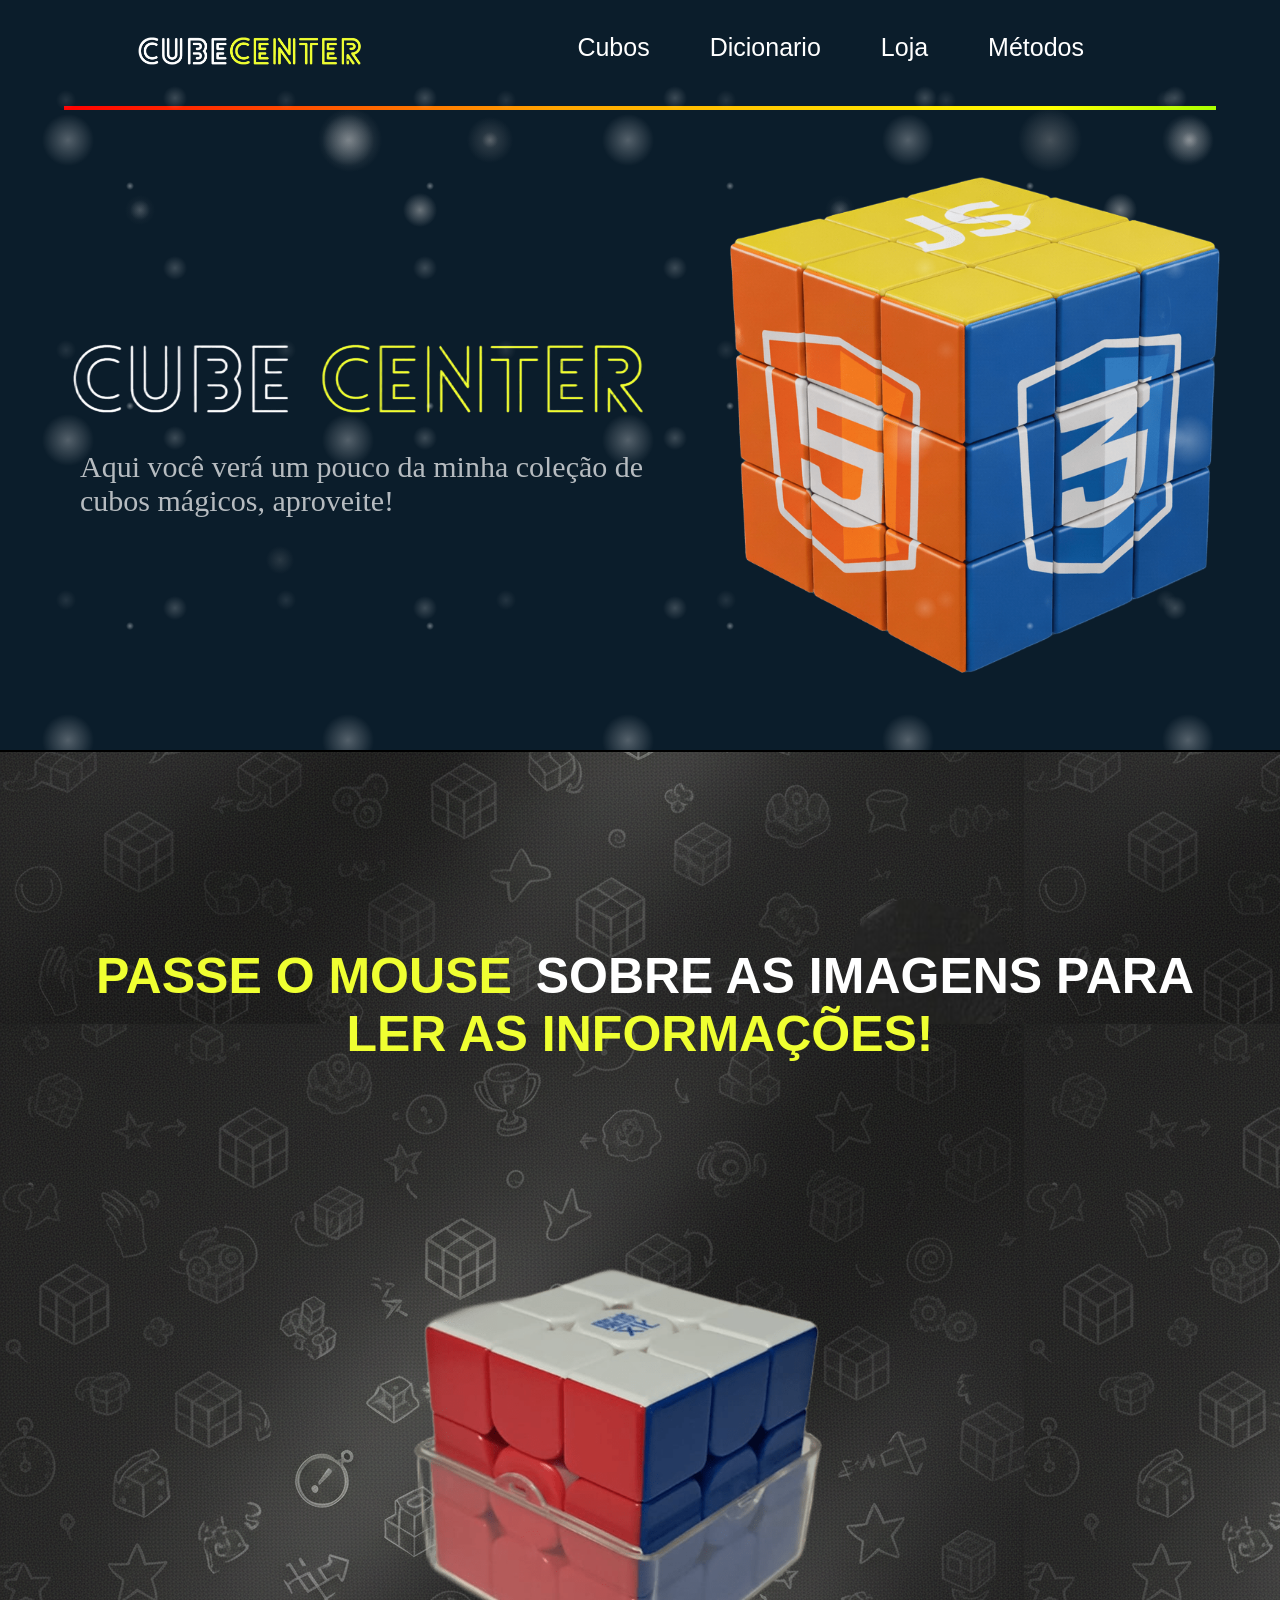
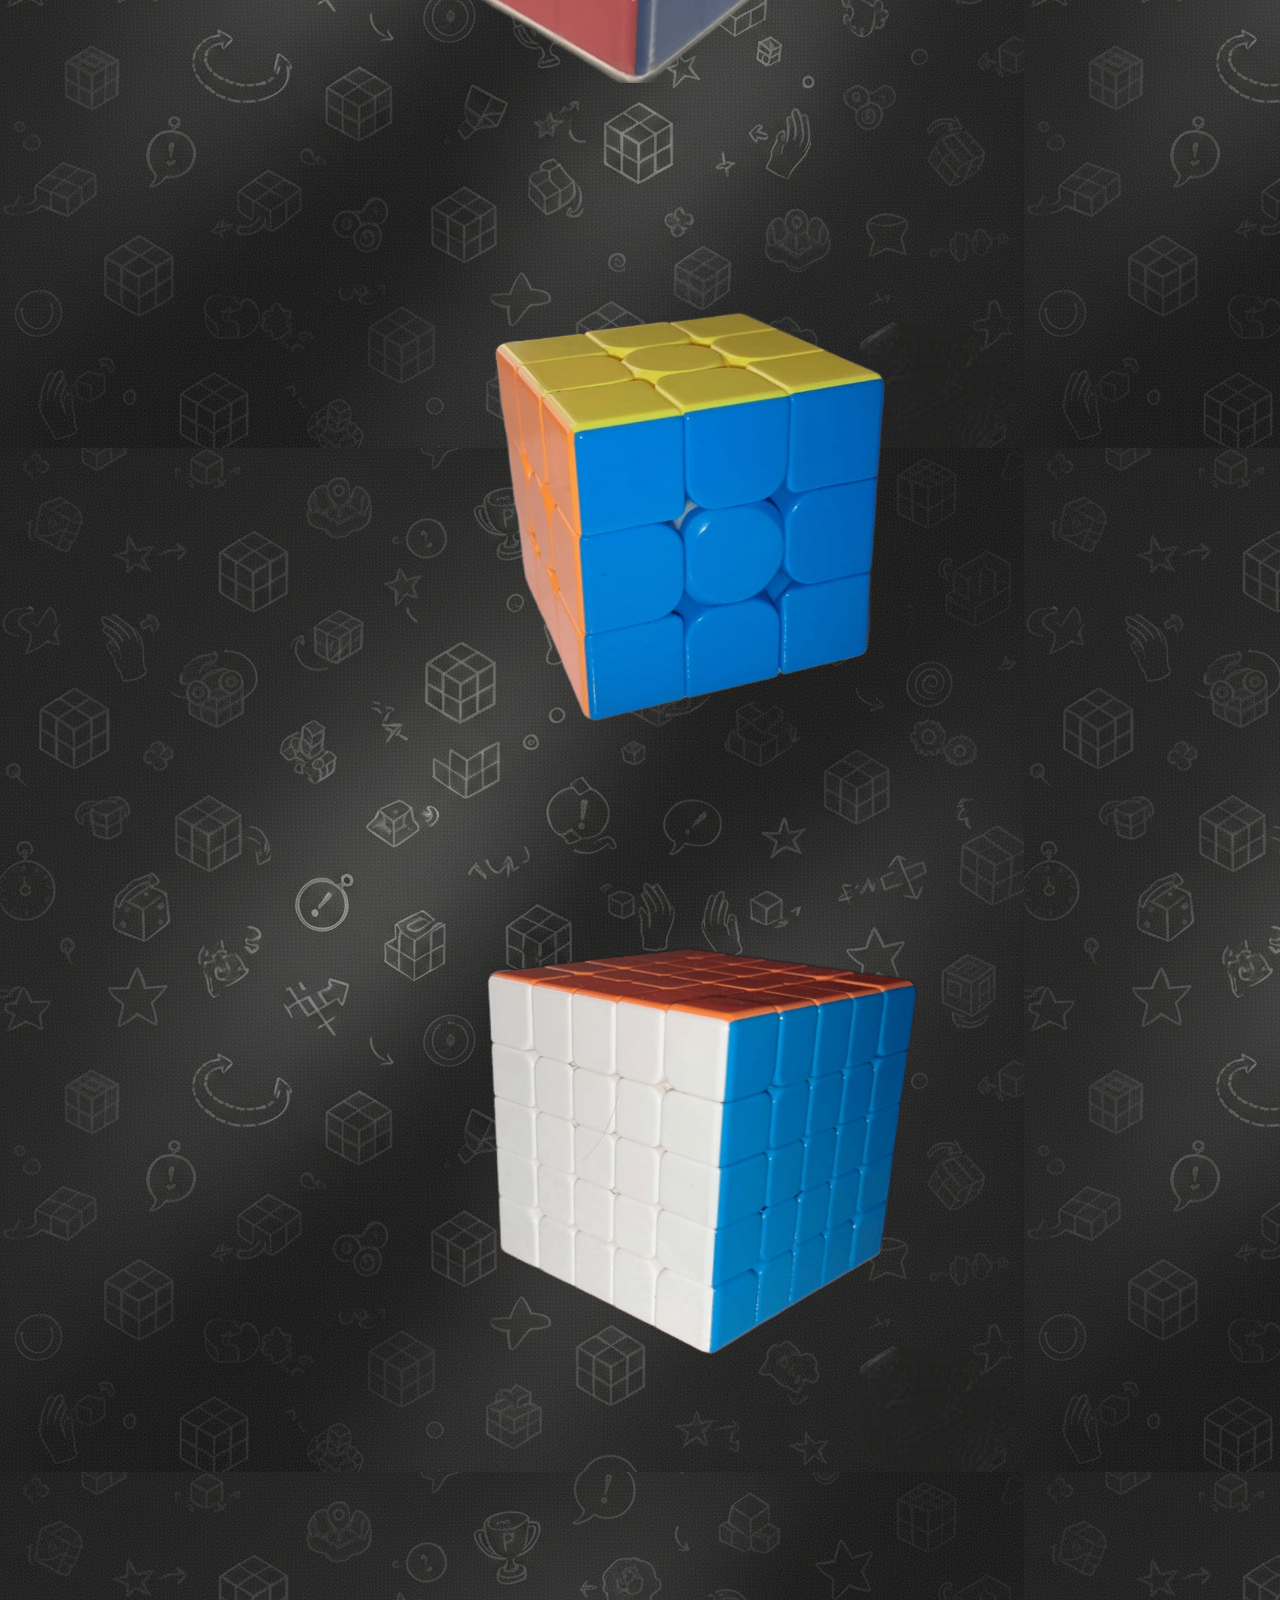
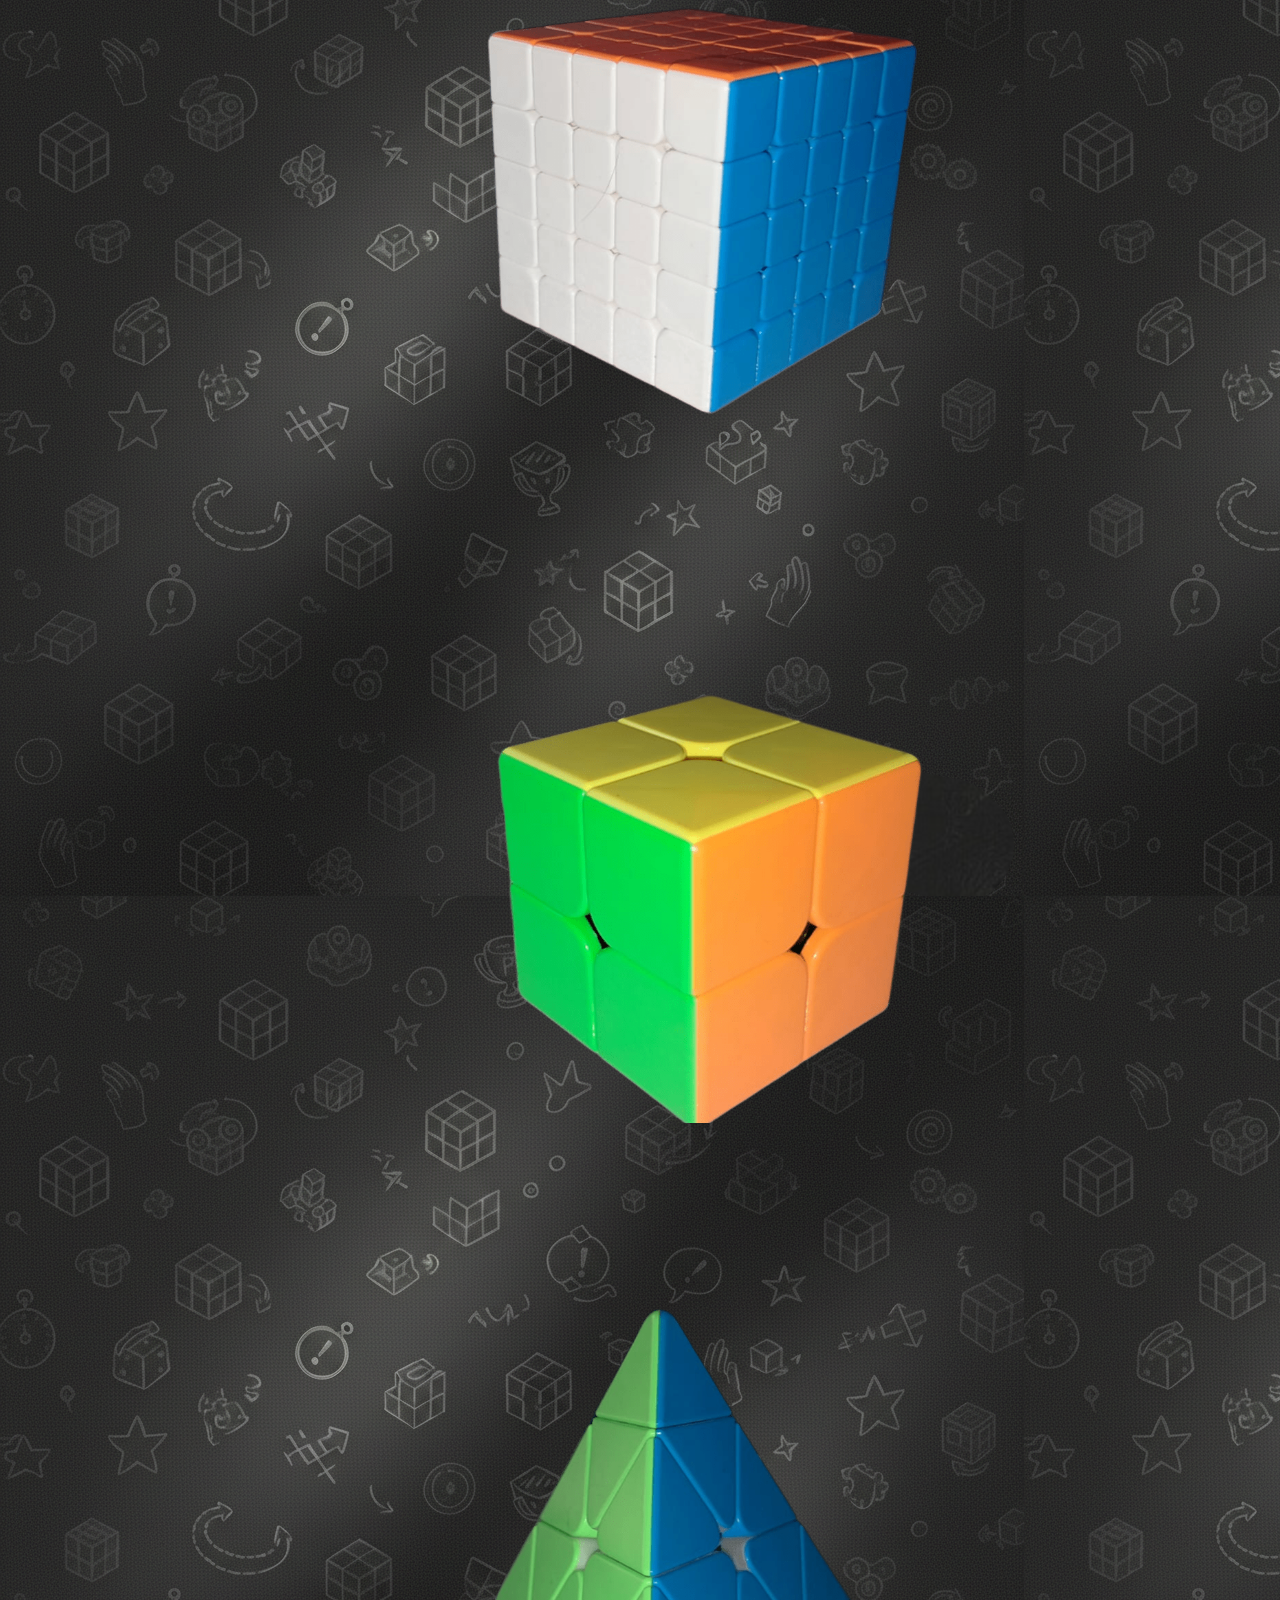
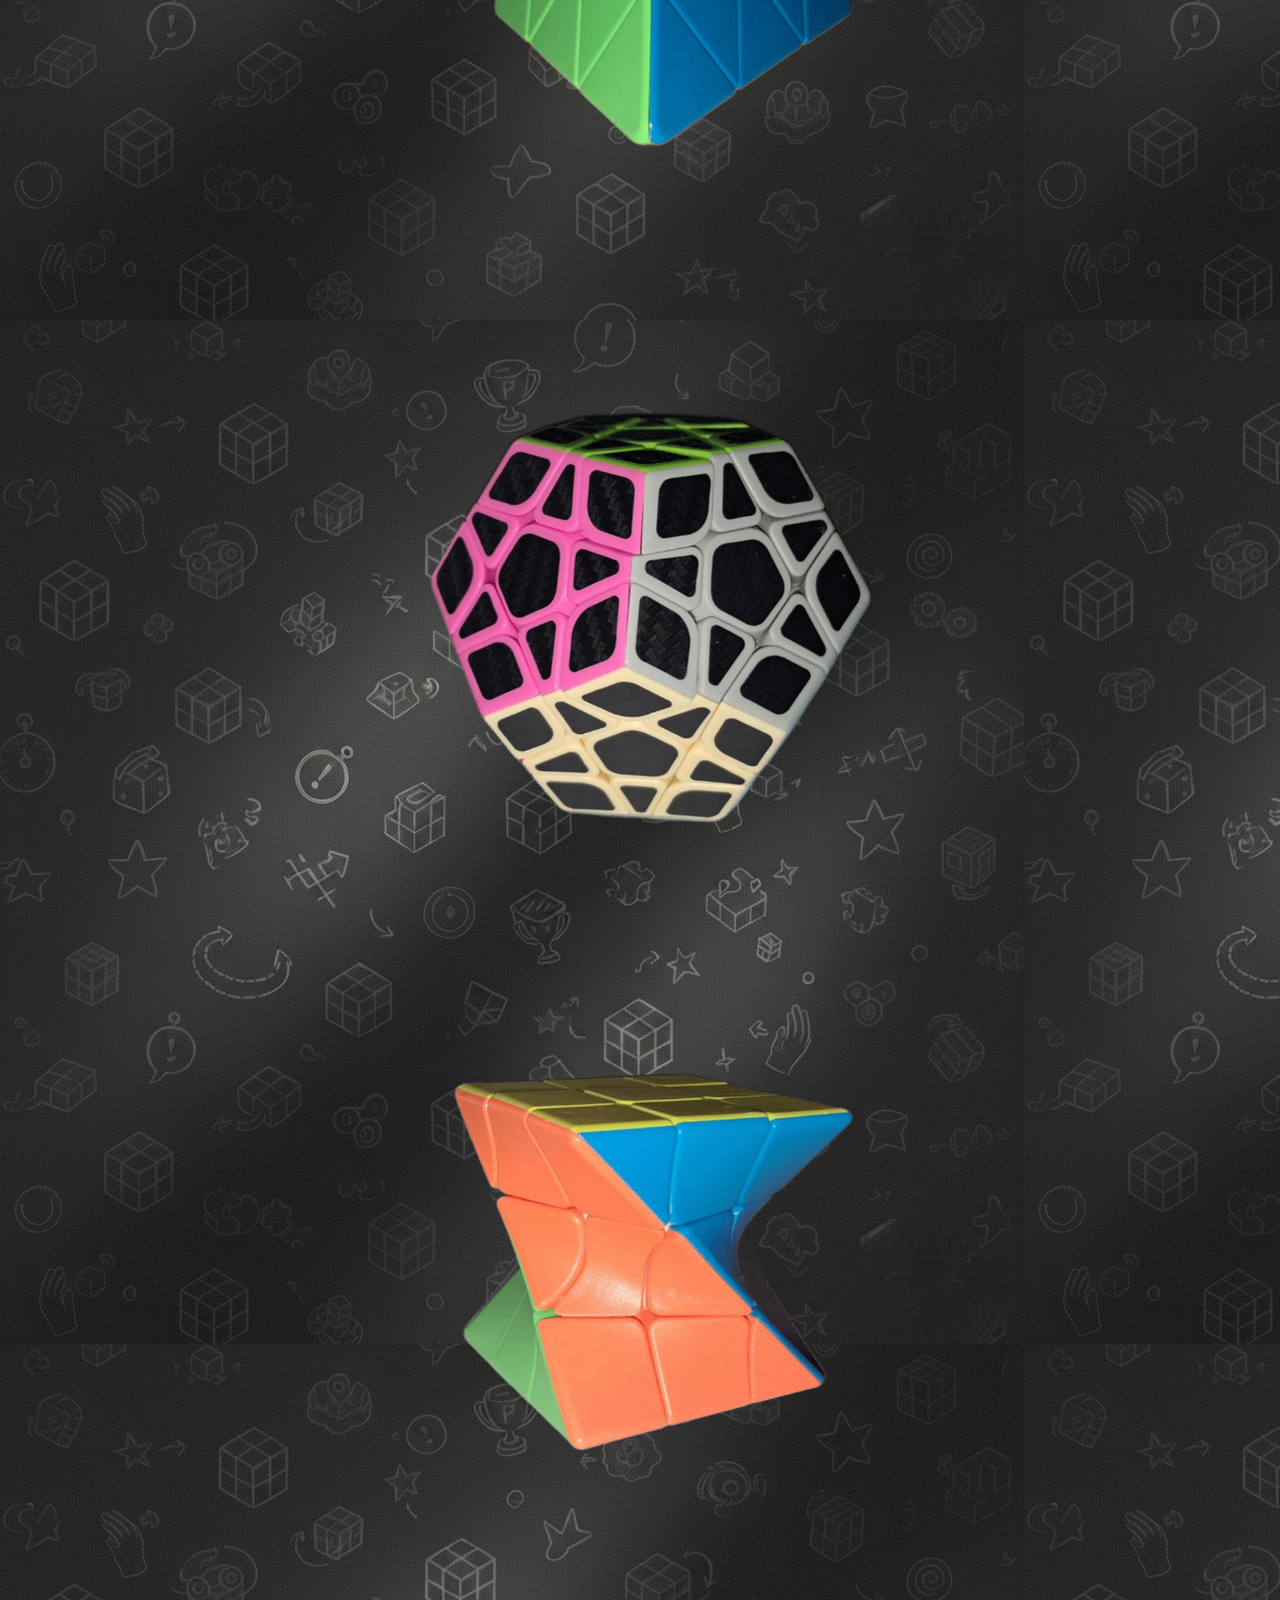
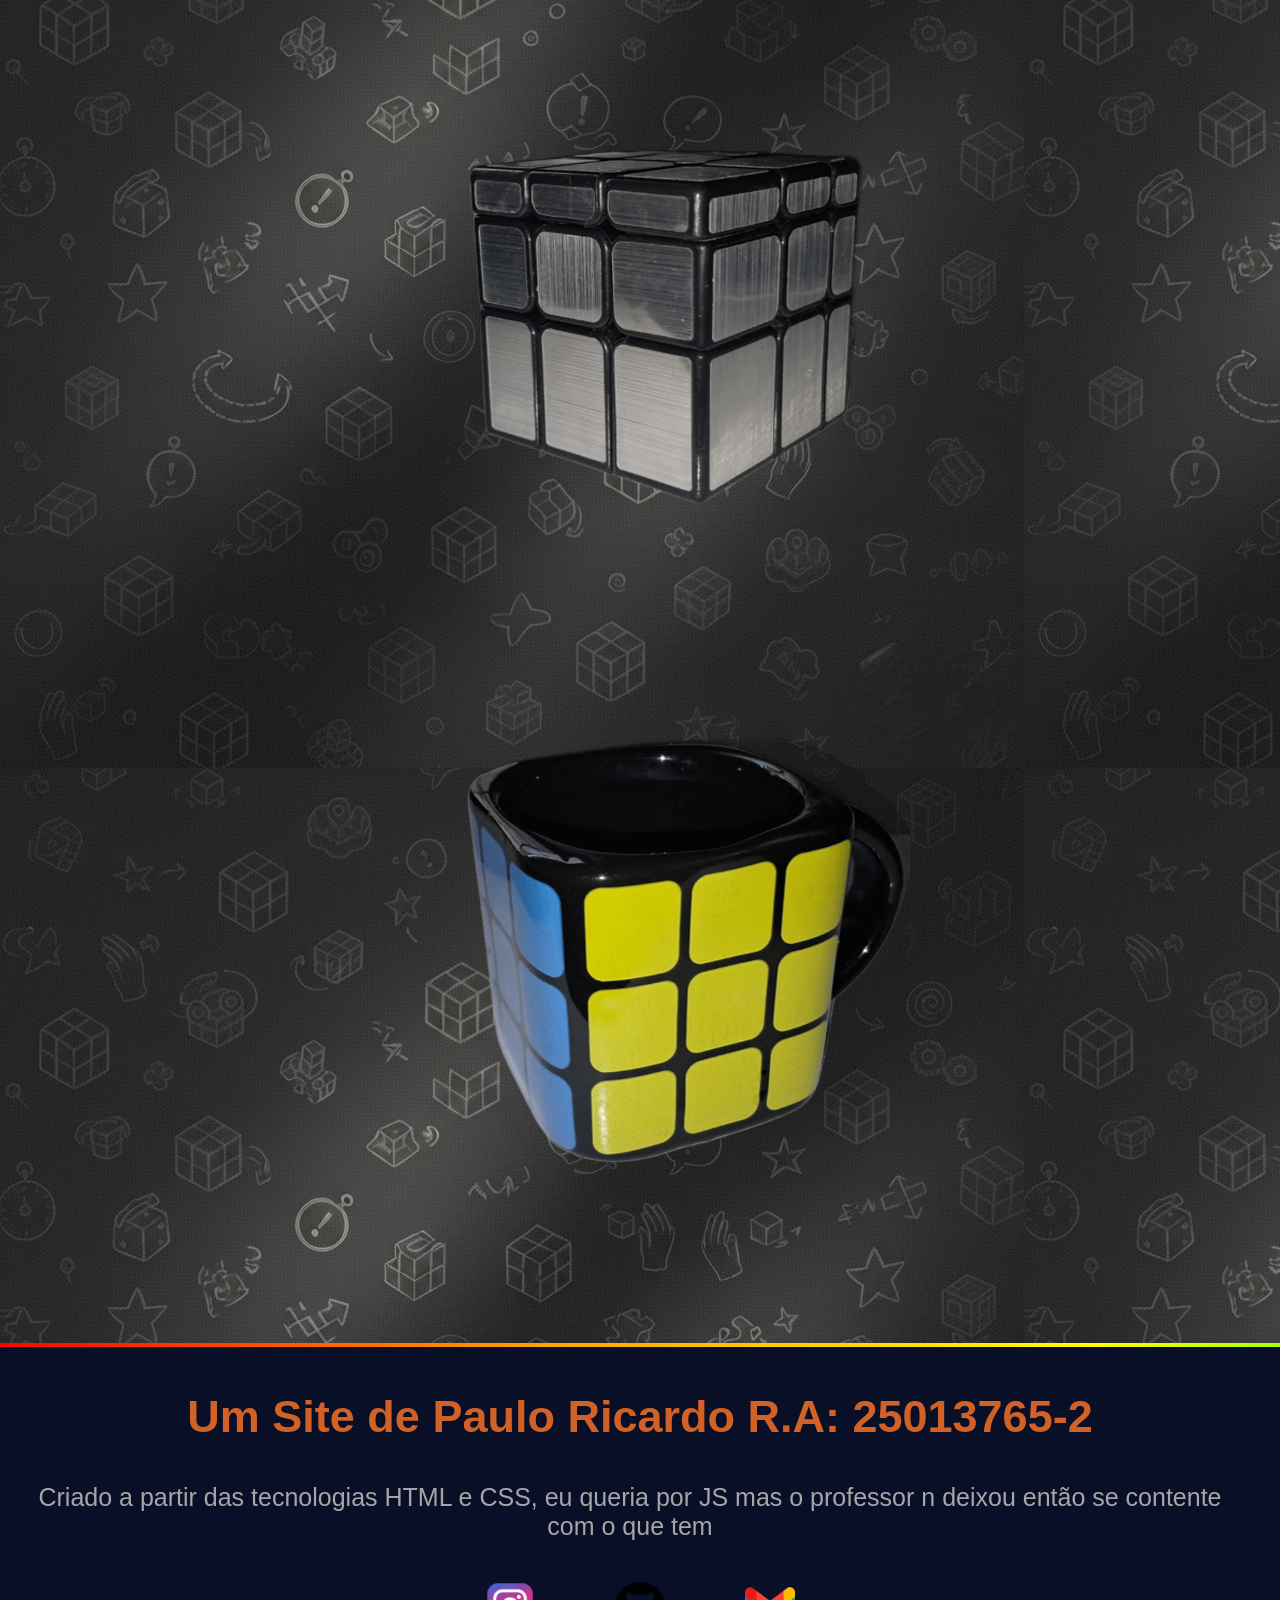
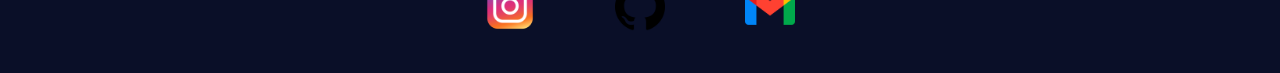
<file: Projeto_CubeCenter/cubeCenter.html>
<!DOCTYPE html>
<html lang="en">
<head>
    <meta charset="UTF-8">
    <meta name="viewport" content="width=device-width, initial-scale=1.0">
    <title>projeto aula</title>
</head>
<body>
<!--|||||||||||||||||||||||||||||||||||||||||||||||||||||||||||||||||||||||||||||||||||||||||||||||||||||-->
    <div class="banner">
    <nav>
        <div class="links">
		<a><img class="logonav" src="imgs/cubecenterLogo.png"></a>
		
		<ul>
			<li><a href="" class="first">Cubos</a></li>
			<li><a href="" class="second">Dicionario</a></li>
			<li><a href="" class="thirdy">Loja</a></li>
			<li><a href="" class="fourty">Métodos</a></li>
		</ul>
	          
        </div>
<!--|||||||||||||||||||||||||||||||||||||||||||||||||||||||||||||||||||||||||||||||||||||||||||||||||||||-->
    </nav>

	<img class="logo" src="imgs/centercubeM.png">
	<img class= "cube" src="imgs/cube.png">
	<p>Aqui você verá um pouco da minha coleção de cubos mágicos, aproveite!</p>
    </div>

    <main class="mainContent">
	<div class="basic-information">
		<h1>
			<span> PASSE O MOUSE </span> SOBRE AS IMAGENS  
			PARA <span>LER AS INFORMAÇÕES!</span>
		</h1>
	</div>

<!--|||||||||||||||||||||||||||||||||||||||||||||||||||||||||||||||||||||||||||||||||||||||||||||||||||||-->

	<div class="cubeStoryRight">
	   <div class="image-content">
		<img src="imgs/MVW9.png">
	   </div>			

	   <div class="text-content">
		   <h1 class="mvw9">MoYu <span>WRM9</span></h1>	
		   <p>
		   	Este é um Cubo da marca Moyu, é um 3x3 com núcleo magnético,
   		      o corta quinas dele é extremamente leve e eficiente uma das melhores
		      aquisições que eu tive em relação a qualidade, por ser maglev ele também é extremamente
	              leve, consegui baixar minhas solves pra 34s
		  </p>
		  <a href="https://www.oncube.com.br/cubo-magico-3x3x3-moyu-meilong-3m-v2-magnetico"> Comprar </a>
	   </div>	

	</div>

<!--|||||||||||||||||||||||||||||||||||||||||||||||||||||||||||||||||||||||||||||||||||||||||||||||||||||-->

	<div class="cubeStoryLeft">		

	   <div class="text-content">
		   <h1 class="meylong"><span>MEYLONG</span> 3x3</h1>
		   <p>
		   	Este foi meu primeiro cubo que foi dado carinhosamente por leve e expontanea pressão
		       de presente de um grande amigo japones, considero como se fosse meu primeiro
		       cubo mágico.É apenas um 3x3 normal, peças de plastico
		       mas apesar disso o atrito não é tão grande
		  </p>
		  <a href="https://www.oncube.com.br/cubo-magico-3x3x3-moyu-meilong-stickerless"> Comprar </a>
	   </div>
	
	   <div class="image-content">
		<img src="imgs/meylong.png">
	   </div>
	</div>

<!--|||||||||||||||||||||||||||||||||||||||||||||||||||||||||||||||||||||||||||||||||||||||||||||||||||||-->

	   
	<div class="cubeStoryRight">
	   <div class="image-content">
		<img src="imgs/5x5.png" id="special-Align">
	   </div>			
	   <div class="text-content">
		   <h1 class="moyu-4x4">MoYu <span>4x4</span></h1>	
		   <p>
		   	Recebi este cubo de presente de aniversário do meu pai quando fiz 18 anos,
		       ele não tem imãs mas possui um sistema de molas e parafusos, o que permite regular
		       o cubo com facilidade afrouxando ou apertando as peças, um puzzle maravilhoso
		       para se trabalhar
		  </p>
		  <a href="https://www.oncube.com.br/cubo-magico-4x4x4-qiyi-m-pro-magnetico"> Comprar </a>
	   </div>	
	</div>

<!--|||||||||||||||||||||||||||||||||||||||||||||||||||||||||||||||||||||||||||||||||||||||||||||||||||||-->

	<div class="cubeStoryLeft">		

	   <div class="text-content">
		   <h1 class="moyu-5x5"><span>MOYU</span> 5X5</h1>
		   <p>
		   	Junto ao 4x4 este cubo também me foi dado de presente no meu aniversário de 18,
		        possui o mesmo sistema de molas e parafusos do 4x4, pouco atrito e por incrível
		        que pareça é mais simples do que o 4x4 apesar da maior quantidade de peças
		  </p>
		  <a href="https://www.oncube.com.br/cubo-magico-5x5x5-vin-cube-ball-core-uv"> Comprar </a>
	   </div>
	
	   <div class="image-content">
		<img src="imgs/5x5.png" id="special-Align">
	   </div>
	</div>

<!--|||||||||||||||||||||||||||||||||||||||||||||||||||||||||||||||||||||||||||||||||||||||||||||||||||||-->

	<div class="cubeStoryRight">
	   <div class="image-content">
		<img src="imgs/2x2.png" id="special-Align">
	   </div>		
	
	   <div class="text-content">
		   <h1 class="moyu-4x4">MoYu <span>2x2</span></h1>	
		   <p>
		   	Cubo 2x2 da Moyu, também no mesmo sistema de molas e parafusos, levemente pesado,
		       comprei online mas valeu a pena, apesar de ter poucas peças ele não é mais simples
		       que o 3x3 não se engane
		  </p>
		  <a href="https://www.oncube.com.br/cubo-magico-2x2x2-moyu-9-cm"> Comprar </a>
	   </div>	
	</div>

<!--|||||||||||||||||||||||||||||||||||||||||||||||||||||||||||||||||||||||||||||||||||||||||||||||||||||-->

	<div class="cubeStoryLeft">		

	   <div class="text-content">
		   <h1 class="moyu-piramix"><span>MOYU</span> PIRAMIX</h1>
		   <p>
		   	Comprei este cubo quando ainda trabalhava na Casas Mix Utilidades,
		        dentre todos que eu tenho é um dos mais simples, peças de plástico porem
		        extremamente leve e macio, é um pouco difícil adaptar a pegada por conta do formato
		        mas depois acostuma
		  </p>
		  <a href="https://www.oncube.com.br/cubo-magico-pyraminx-sengso-legend-preto"> Comprar </a>
	   </div>
	
	   <div class="image-content">
		<img src="imgs/piramix.png" id="special-Align">
	   </div>
	</div>

<!--|||||||||||||||||||||||||||||||||||||||||||||||||||||||||||||||||||||||||||||||||||||||||||||||||||||-->

	<div class="cubeStoryRight">
	   <div class="image-content">
		<img src="imgs/megamix.png" id="special-Align">
	   </div>		
	
	   <div class="text-content">
		   <h1 class="megamix">FANXIN <span>MEGAMIX</span></h1>	
		   <p>
		   	Ganhei este cubo de presente de duas ex colegas minhas da época em que trabalhava
		        nas Casas Mix Utilidades, foi um presente de despedida que tem não só um valor
		        desafiador mas também um valor sentimental sobre esse puzzle, e sim é muito dificil
		  </p>
		  <a href="https://www.oncube.com.br/cubo-magico-megaminx-moyu-meilong-stickerless"> Comprar </a>
	   </div>	
	</div>

<!--|||||||||||||||||||||||||||||||||||||||||||||||||||||||||||||||||||||||||||||||||||||||||||||||||||||-->

	<div class="cubeStoryLeft">		

	   <div class="text-content">
		   <h1 class="twisted"><span>TWISTED</span></h1>
		   <p>
		   	Comprei este cubo quando ainda trabalhava na Casas Mix Utilidades,
		        dentre todos que eu tenho é um dos mais simples, peças de plástico porem
		        extremamente leve e macio, é um pouco difícil adaptar a pegada por conta do formato
		        mas depois acostuma
		  </p>
		  <a href="https://shopee.com.br/product/593526334/20497686612?gads_t_sig=[base64]"> Comprar </a>
	   </div>
	
	   <div class="image-content">
		<img src="imgs/twisted.png" id="special-Align">
	   </div>
	</div>

<!--|||||||||||||||||||||||||||||||||||||||||||||||||||||||||||||||||||||||||||||||||||||||||||||||||||||-->

	<div class="cubeStoryRight">
	   <div class="image-content">
		<img src="imgs/blockmirror.png" id="special-Align">
	   </div>		
	
	   <div class="text-content">
		   <h1 class="blockmirror">BLOCK <span>MIRROR</span></h1>	
		   <p>
		   	Este sem duvida é o 3x3 com mais confusão visual do que qualquer outro que eu já
		        montei, ele é simples mas se guiar pelos tamanhos ao invés das cores é complexo,
		        comprei ele junto com o 2x2, a cor prata é chamativa e agradável bem molinho pra mexer
		        vale a pena
		  </p>
		  <a href="https://www.oncube.com.br/cubo-magico-mirror-blocks-qiyi-verde-2024-11-22-18-02-00"> Comprar </a>
	   </div>	
	</div>

<!--|||||||||||||||||||||||||||||||||||||||||||||||||||||||||||||||||||||||||||||||||||||||||||||||||||||-->

	<div class="cubeStoryLeft">		

	   <div class="text-content">
		   <h1 class="caneca"><span>CANECA</span></h1>
		   <p>
		     É eu sei, não é necesáriamente um cubo e também não é montável, mas é minha caneca
		     favorita e ela tem formato de cubo mágico, recebi de aniversário da minha mãe quando fiz
		     20 anos, tem um lugar especial no meu coração e essa é exclusivamente minha!
		  </p>
	   </div>
	
	   <div class="image-content">
		<img src="imgs/caneca.png" id="special-Align">
	   </div>
	</div>

<!--|||||||||||||||||||||||||||||||||||||||||||||||||||||||||||||||||||||||||||||||||||||||||||||||||||||-->

<footer>
     <h1>Um Site de Paulo Ricardo R.A: 25013765-2</h1>
     <p>
	Criado a partir das tecnologias HTML e CSS, eu queria por JS mas o professor n deixou então se
	contente com o que tem
    </p>
     <div class="redes">
	     <a href="https://www.instagram.com/paulo_o_dev?igsh=d3N5NGhnYXB5Njhw"><img src="imgs/instagram.png"></a>
	     <a href="https://github.com/pauloricardoodev-dotcom"><img src="imgs/github.png"></a>
	     <a href="pauloricardoodev@gmail.com"><img src="imgs/gmail.png"></a>
     </div>
</footer>

<!--|||||||||||||||||||||||||||||||||||||||||||||||||||||||||||||||||||||||||||||||||||||||||||||||||||||-->

</main>

    <style>

	* {
	     margin: 0;
	     padding: 0;
	   }
	
	body{
	   background-image: url("imgs/backgroundImg.png");
	   color: white;
	}	

	.banner{
	   background-color: #112335;
	   background-size: cover;
	   background-position: center;
	   background-repeat: no-repeat;
	   height:750px;
	   width: 100%;
	   margin: 0 0 50px 0;
	   border-bottom: 2px solid black;
	   position: relative;
	   overflow: hidden;
	   background: #0b1d2b;
	}

	.banner:: before,
	.banner:: after{
	  z-index:0;
	}

	.banner::before{
	  content: "";
 	  position: absolute;
	  inset: 0;
	  pointer-events: none;

	  background-image:
		radial-gradient(15px 15px at 20% 30%, rgba(200,200,200,.1), transparent),
        	radial-gradient(23px 23px at 70% 20%, rgba(160,160,160,.3), transparent),
		radial-gradient(10px 10px at 20% 30%, rgba(230,230,230,.2), transparent),
        	radial-gradient(32px 32px at 50% 20%, rgba(160,160,160,.4), transparent),
		radial-gradient(17px 17px at 60% 30%, rgba(200,200,200,.5), transparent),
        	radial-gradient(8px 8px at 70% 20%, rgba(180,180,180,.3), transparent),
        	radial-gradient(14px 14px at 40% 80%, rgba(160,160,160,.2), transparent);
	  background-size: 700px 700px;

    	  animation: particlesMove 30s linear infinite;
	}

	.banner::after{
 	  content: "";
	  position: absolute;
	  inset: 0;
	  pointer-events: none;  
	  background-position: 
	   0 0,
	   40px 80px,
	   100px 30px,
	   70px 120px;

	  background-image:
	  	radial-gradient(10px 10px at 30% 40%, rgba(255,255,255,.1), transparent),
	  	radial-gradient(26px 26px at 10% 20%, rgba(255,255,255,.3), transparent),
	  	radial-gradient(12px 12px at 30% 40%, rgba(255,255,255,.2), transparent),
	  	radial-gradient(4px 4px at 20% 30%, rgba(255,255,255,.4), transparent);
	
		background-size: 220px 250px, 280px 300px, 250px 170px, 300px 220px;
	 	animation: particlesMove 60s linear infinite reverse;
	 }

	@keyframes particlesMove{
	  from{
	   background-position: 0 0;
	  }to{
	   background-position: 0 1000px;
	  }
	}

	.banner img.logo{
	  width: 780px;
	  top: 150px;
	  left: -70px;
	  position: absolute;
	  display: block;
	}

	.banner img.cube{
	  width: 750px;
	  position: absolute;
	  left: 600px;
	  top: 40px;
	  display: block;
	}

	.banner p{
	  color: white;
	  opacity: 0.7;
	  background: none;
	  position: absolute;
	  top: 450px;
	  left: 80px;	
	  font-size: 30px;
	  width: 630px;
	}

        nav {
	    position: relative;
	    display: flex;
            padding: 10px;
	    height: 90px;
	    margin: 0px;
	    align-items: center;
	    justify-content: center;
        }

	nav::after{
	   content: "";
	   position: absolute;
	   left: 50%;
	   transform: translateX(-50%);
	   width: 90%;
	   bottom: 0;
	   height: 4px;
	   background: linear-gradient(
		 90deg,
        	 red,
	         orange,
	         yellow,
	         lime,
	         cyan,
	         blue,
	         violet,
	         red
	   );
	
	 background-size: 300%;
	 animation: rainbowMove 6s linear infinite	
	}

	@keyframes rainbowMove{
	   0%{ background-position: 0%; }
	   100%{ background-position: 300%; }
	}

        nav ul {
            display: flex;
            justify-content: space-between;
            list-style-type: none;
	    margin-right: 30px;
	    list-style-type: none;
        }
	
	nav ul li a.first,
	    nav li a.second,
      	    nav li a.thirdy,
	    nav li a.fourty{
	    padding: 10px;
	    font-size:25px;
	    text-decoration: none;
	}

	a.first:hover  { color: #ff914d; font-size: 27px; transition: all 0.7s }
	a.second:hover { color: #7ed857; font-size: 27px; transition: all 0.7s }
	a.thirdy:hover { color: #ff5757; font-size: 27px; transition: all 0.7s }
	a.fourty:hover { color: #38b5ff; font-size: 27px; transition: all 0.7s }

	nav img.logonav{
	   display: flex;
	   align-itens: start;
	   justify-content: start;
	   width: 250px;
	   margin-left: -30px;
	   margin-top: -30px;
	  }

	nav button{
	  width:150px;
	  height: 55px;
	  border-radius: 100px;
	  margin-top: -10px;
	  background-image: linear-gradient(to top, #004aad, #42c521);
	  color: white;
	  font-weight: bold;
	  font-size: 20px;
	  display: flex;
	  justify-content: center;
	  align-itens: center;
	  overflow: hidden;
	  padding-top: 12px;
	}
	
	nav button:hover{
	  background-image: linear-gradient(to bottom, #42c517, #42c521);
	  transition: ease background-color 3s;
	}
	
	nav button img{
	   width: 30px;
	   height: 30px;
	   object-fit: contain;
	   padding-left: 10px;
	   padding-bottom: 25px;
	}

        nav a{
            color: white;
	    margin: 20px;
	    font-weigth: bold;
	    font-family: sans-serif;	
        }

	.links{
		display: flex;
		justify-content: space-between;
		align-itens: center;
		width: 80%;
		padding-top: 25px;
	}

	.mainContent{
		width: 100%;
		display: flex;
		flex-direction: column;
		align-items: center;
		gap: 60px;
		margin-top: 170px;
	}

	.basic-information{
		display: flex;
		align-itens: center;
		justify-content: center;
		text-align: center;	
		padding: 25px 40px 20px 40px;	
	}

	.basic-information h1{
		font-size: 50px;
		font-family: sans-serif;
		font-weigth: bold;
	}

	.basic-information span{
		color: #efff31;
		margin: 0 10px 0 10px;
	}
	
	.cubeStoryRight{
		position: relative;
		margin-top: 40px;
		overflow: hidden;
		border-radius: 40px;
		width: 80%;
		height: 500px;
		overflow: hidden;
		display: flex;
		align-items:center;
		justify-content: center;
		margin-bottom: 60px;
	}

	.cubeStoryRight:hover{
		box-shadow: 15px 15px 7px #000;
	}

	.cubeStoryLeft:hover{
		box-shadow: 15px 15px 7px #000;
	}

	.cubeStoryRight:hover .image-content{
		transform: translateX(-150px);
		z-index: 2;
	}

	.cubeStoryRight:hover .image-content img{
		margin-right:230px;
		background: rgba(15,25,45, 1);
		transition: 0.3s;
		width: 750px;
	}
	.cubeStoryRight:hover #special-Align{
		margin-right:330px;
		z-index: 2;
	}

	.cubeStoryRight:hover .text-content{
		transform: translateX(0);
	}

	.cubeStoryLeft{
		position: relative;
		margin-top: 40px;
		overflow: hidden;
		border-radius: 40px;
		width: 80%;
		height: 500px;
		overflow: hidden;
		display: flex;
		align-items:center;
		justify-content: center;
		margin-bottom: 60px;
	}

	.cubeStoryLeft .text-content{
		left:0;
		right: auto;
		transform: translateX(-100%)
	}

	.cubeStoryLeft:hover .text-content{
		transform: translateX(0);
	}

	.cubeStoryLeft:hover .image-content{
		transform: translateX(150px);
	}

	.cubeStoryLeft:hover .image-content img{
		margin-left:230px;
		background: rgba(15,25,45, 1);
		transition: 0.3s;
		width: 750px;
		z-index: 1;
	}

	.cubeStoryLeft:hover .text-content{
		transform: translateX(0);
	}

	.text-content{
		position: absolute;
		right: 0;
		width: 50%;
		height:100%;
		background: rgba(15,25,45, 1);
		border-radius: 40px;
		display: flex;
		flex-direction: column;
		justify-content: center;
		padding: 60px;
		transform: translateX(100%);
		transition: 0.5s ease;	
		z-index: 2;
	}
	
	.text-content h1{
		font-family: sans-serif;
		font-weight: bold;
		font-size: 60px;
	}

	.cubeStoryRight .text-content p{
		font-family: sans-serif;
		font-size: 22px;
		margin: 60px 0px 60px 0;
		color: #a6a6a6;
	}
	
	.cubeStoryLeft .text-content p{
		font-family: sans-serif;
		font-size: 22px;
		margin: 60px 0 60px 0;
		color: #a6a6a6;
	}

	.text-content a{
		text-align: center;
		font-family: sans-serif;
		font-size: 20px;
		font-weight: bold;		
		padding: 12px;
		background-image: linear-gradient(to top, #004aad, #ba00fb);
		border-radius: 50px;
		width: 140px;
		text-decoration: none;
		color: White;
		transition: 0.3s;
	}

	.text-content a:hover{
	  	transform: scale(1.1);
	}

	.image-content{
		transition: 0.6s ease;
		position: absolute;
	}

	.image-content img{
		width: 1100px;
		display: block;
		border-radius: 40px;
		z-index: 3;
		animation: float 3s ease-in-out infinite;
	}

	@keyframes float{
	   0%{ transform: translateY(0px); }
	   50%{ transform: translateY(-20px); }
	   100%{ transform: translateY(0px); }
	}

	.mvw9 span{
		color: #ff3131;
	}
	
	.meylong span{
		color: #d16124;
	}

	.moyu-4x4 span{
		color: #00bf63;
	}
	
	.moyu-5x5 span{
		color: #38b6ff;
	}

	.piramix span{
		color: #efff31;
	}

	.megamix span{
		color: #00ffe0;
	}

	.twisted span{
		color: #9eff00;
	}

	.blockmirror span{
		color: #a6a6a6;
	}

	.caneca span{
		color: #8c52ff;
	}

	footer{
		display: flex;
		align-items: center;
		justify-content: center;
		background-color: #0a0f28;
		width: 100%;
		height: 330px;
		flex-direction: column;
		font-family: sans-serif;
		position: relative;
	}

	footer::after{
	   content: "";
	   position: absolute;
	   left: 50%;
	   transform: translateX(-50%);
	   width: 100%;
	   top: 0;
	   height: 4px;
	   background: linear-gradient(
		 90deg,
        	 red,
	         orange,
	         yellow,
	         lime,
	         cyan,
	         blue,
	         violet,
	         red
	   );
	
	 background-size: 300%;
	 animation: rainbowMove 6s linear infinite;	
	}

	footer h1{
		font-size: 45px;
		color: #d16124;
		margin: 40px 0 40px 0;
	}

	footer p{
		font-size: 25px;
		color: #a6a6a6;
		text-align: center;
		margin: 0 50px 0 30px;
	}

	footer img{
		width: 50px;
		margin: 40px 40px 30px 40px;
	}

	.redes{
		display: flex;
		flex-direction: row;
	}

    </style>
</body>
</html>
</file>
<file: AIVIDADE1/style.css>
html{
    scroll-behavior: smooth;
}

body{
    background-image: linear-gradient(to right, #000000, #313131);
    color: aliceblue;
    font-family: sans-serif;
    margin: 90px 0 0 0;
    text-align: center;
}

h1{
    display: flex;
    align-items: center;
    justify-content: center;
    font-weight: bold;
    font-size: 60px;
    text-align: center;
}

article ul{
    display: flex;
    flex-direction: column;
    background-color: #6ac8ff;
    border-radius: 15px;
    width: 350px;
    margin-left: 30%;
    padding: 30px;
}

article li{
    color: #000000;
    font-weight: bold;
    padding: 25px 20px;
}

h2{
    color: #3b8abb;
    font-size: 40px;
}

nav{
    display: flex;
    align-items: center;
    justify-content: end;
    background-image: linear-gradient(to top, #00578a, #1fa1ec);
    position: fixed;
    top: 0;
    left: 0;
    width: 100%;
    height: 90px;
}

nav ul{
    display: flex;
    flex-direction: row;
    justify-content: space-between;
    width: 50%;
    list-style: none;
    margin-right: 90px;
}

a{
    color: aliceblue;
    text-decoration: none;
    transition: all 0.5s ease;
    padding: 15px 20px;
    border-radius: 10px;
}

a:hover{
    font-size: 18px;
    background-color: rgb(163, 233, 233);
    color: #000000;
}

header{
    padding: 150px 0 150px 0;
    border: solid 5px #3b8abb;
    margin-bottom: 100px;
}

header p{
    display: flex;
    justify-content: center;
    align-items: center;
    color: #3b8abb;
    font-size: 30px;
}

header h1{
    margin-bottom: 90px;
}

main{
    padding: 50px;
}

section{
    background-image: linear-gradient(to left, #000000, #313131);
    margin: 50px;
    flex-direction: column;
    box-shadow: 20px 20px 20px #f0f0f0c4;
    padding: 50px;
    transition: all 0.5s ease;
}

section:hover{
    box-shadow: -20px 20px 20px #84f1ffc4;
}

section h2{
    display: flex;
    justify-content: center;
    align-items: center;
}

section h3{
    font-size: 20px;
    color: #3b8abb;
    text-align: center;
}

article p, summary, blockquote, code{
    display: flex;
    justify-content: center;
    align-items: center;
    flex-direction: column;
}

span{
    background-color: #6ac8ff;
    color: #000000;
}

pre{
    display: flex;
    align-items: center;
    justify-content: center;
    font-family:Georgia, 'Times New Roman', Times, serif;
    background-color: aliceblue;
    color: #000000;
    padding: 40px 20px;
    width: 35%;
    margin-left: 31%;
}

table{
    margin-left: 40%;
}

form fieldset{
    padding: 30px;
    display: flex;
    flex-direction: column;
}

form select, input, textarea{
    margin-bottom: 20px;
    margin: 30px 270px;
}

label{
    margin: 0 270px;
}
</file>
<file: atividade_bootstrap/style.css>
header{
    height: 650px;
    display: flex;
    align-items: center;
    justify-content: center;
    flex-direction: column;
}

#nav{
    height: 100px;
    position: sticky;
    top: 0;
    z-index: 1000;
}

.nav-link{
  border-radius: 10px;
  padding: 10px;
  color: white;
}

.nav-link:hover{
  background-color: rgb(255, 255, 255);
  color: black;
}

.form-control,
.form-select,
textarea {
    background-color: #212529;
    color: white;
    border: 1px solid #495057;
}

.form-control::placeholder{
    color: #adb5bd;
}
</file>
<file: atividade_JS/style.css>
body {
    margin: 0;
    display: flex;
    flex-direction: column;
    height: 900px;
    background-color: #000000;
    background-image: url(./imgs/quarto.png);
    background-repeat: no-repeat;
    background-position: center bottom;
    background-size: cover;
    align-items: center;
}

.image-content {
    position: relative;
    display: flex;
    align-items: center;
    justify-content: center;
}

.image-content .programmer {
    width: 700px;
    z-index: 1;
}

button {
    position: absolute;
    top: 350px;
    left: 800px;

    height: 150px;
    width: 260px;

    background: linear-gradient(145deg, #272727, #4d4d4d);
    border: none;
    border-radius: 20px;

    cursor: pointer;

    display: flex;
    align-items: center;
    justify-content: center;

    box-shadow: 
        0 10px 20px rgba(0, 0, 0, 0.3),
        inset 0 -4px 0 rgba(0, 0, 0, 0.2);

    transition: all 0.2s ease;
    z-index: 2;
}

button:hover {
    transform: translateY(-5px) scale(1.03);
    box-shadow: 
        0 15px 25px rgba(0, 0, 0, 0.4),
        inset 0 -4px 0 rgba(0, 0, 0, 0.2);
}

button:active {
    transform: translateY(2px) scale(0.98);
}

.image-content .cafe {
    width: 200px;
    pointer-events: none;
}

button::before {
    content: "";
    position: absolute;
    inset: -20px;

    background: radial-gradient(circle, rgba(255, 180, 50, 0.6), transparent 70%);
    
    z-index: -1;
    filter: blur(15px);

    animation: glowPulse 2.5s ease-in-out infinite;
}

@keyframes glowPulse {
    0% {
        opacity: 0.4;
        transform: scale(0.9);
    }
    50% {
        opacity: 1;
        transform: scale(1.2);
    }
    100% {
        opacity: 0.4;
        transform: scale(0.9);
    }
}

.pulsando {
    animation: pulse 0.6s ease-in-out infinite;
}

@keyframes pulse {
    0% {
        transform: scale(1);
        filter: brightness(1);
    }
    50% {
        transform: scale(1.08);
        filter: brightness(1.4);
    }
    100% {
        transform: scale(1);
        filter: brightness(1);
    }
}

#alerta {
    background-color: #000000b0;
    font-family: 'Segoe UI', sans-serif;
    font-size: 62px;
    text-align: center;
    margin: 0px;

    color: #facc15;
    text-shadow: 
        0 0 10px rgba(250, 204, 21, 0.8),
        0 0 20px rgba(250, 204, 21, 0.6);

    animation: glowText 2s ease-in-out infinite;
}

@keyframes glowText {
    0% { text-shadow: 0 0 10px rgba(250, 204, 21, 0.6); }
    50% { text-shadow: 0 0 25px rgba(250, 204, 21, 1); }
    100% { text-shadow: 0 0 10px rgba(250, 204, 21, 0.6); }
}

#timer {
    font-family: monospace;
    font-size: 50px;
    text-align: center;
    color: white;
    margin-top: 10px;
    justify-content: center;
    background: rgba(0,0,0,0.5);
    display: flex;
    padding: 0;
    width: 80%;
    border-radius: 10px;

    box-shadow: 0 0 10px rgba(0,0,0,0.5);
}
</file>
<file: Modelo_Osi/style.css>
html {
    scroll-behavior: smooth;
}

html, body{
    height: 100%;
    margin: 0;
    width: 100%;
}

header{
    display: flex;
    align-items: center;
    justify-content: space-between;
    background-image: linear-gradient(to right, #000, #333333);
    border-bottom: 2px rgb(114, 0, 0) solid;
    height: 100px;
    position: fixed;
    top: 0;
    left: 0;
    width: 100%;
    z-index: 8;
}

header img{
    width: 130px;
    margin-left: 50px;
}

header a{
    text-decoration: none;
    color: white;
    margin: 40px 40px 0 0;
    font-size: 20px;
    font-family: sans-serif;
}

header a:hover{
    color: rgb(224, 33, 33);
    font-size: 25px;
    transition: all 0.5s ease;
}

header h1{
    font-size: 30px;
    margin-left: 70px;
}

header .links{
    margin-right: 50px;
}

body{
    min-height: 100vh;
    background-image: linear-gradient(to right, #000, #333333);
    margin: 0;
    color: white;
    overflow-x: hidden;
}

h1{
    font-family: sans-serif;
    font-weight: bold;
}

h2{
    font-family: sans-serif;
    font-weight: bold;
}

.first-content{
    display: flex;
    flex-direction: row;
    justify-content: space-between;
    padding: 230px 0 20px 20px;
    background-image: url("imgs/background.png");
    background-size: cover;
    background-position: center;
}

.first-content h1{
    display: flex;
    justify-content: center;
    align-items: center;
    font-size: 70px;
    margin-bottom: 70px;
}

.first-content .intro h1{
    display: flex;
    justify-content: center;
    align-items: center;
    font-size: 70px;
    margin-bottom: 70px;
    color: #e6e6e6f6;
}

.first-content .intro h1 span{
    color: #fc0000f6;
    padding-left: 20px;
}

.intro{
    width: 50%;
    margin-right: 60px;
    margin-top: -80px;
    text-align: center;
}

.intro p{
    margin-top: -40px;
    font-size: 22px;
    color: #e7e7e7;
    background-color: #0000008e;
    border-radius: 30px;
    padding: 40px;
}

.osiModel{
    margin-top: 100px;
    padding-bottom: 150px; 
    width: 50%;
}

.osiModel h2{
    margin-bottom: 170px;
}

.layer{
    display: flex;
    position: relative;
    margin: -150px 0 0 50px;
    width: 500px;
    height: 200px;
    background-color: rgba(255, 0, 0, 0.548);
    text-align: center;
    align-items: center;
    justify-content: center;
    transform: skewX(-10deg);
    transition: 0.4s ease;
    z-index: 1;
}

.layer h3{
    font-size: 30px;
    font-family: sans-serif;
    font-weight: bold;
    color: #fc0000da;
}

.layer P{
    font-size: 20px;
    font-family: sans-serif;
    font-weight: bold;
}

.layer img{
    width: 400px;
    margin-bottom: 40px;
    margin-top: -70px;
}

.layer:hover ~ .layer{
    margin-top: 10px;
}

.layer:nth-child(1){ background: hsl(0, 80%, 45%); z-index: 7; }
.layer:nth-child(2){ background: hsl(0, 80%, 40%); z-index: 6; }
.layer:nth-child(3){ background: hsl(0, 80%, 35%); z-index: 5; }
.layer:nth-child(4){ background: hsl(0, 80%, 30%); z-index: 4; }
.layer:nth-child(5){ background: hsl(0, 80%, 25%); z-index: 3; }
.layer:nth-child(6){ background: hsl(0, 80%, 20%); z-index: 2; }
.layer:nth-child(7){ background: hsl(0, 80%, 15%); z-index: 1; }

.info{
    position: absolute;
    left: 650px;
    top: 0px;
    width: 450px;
    height: 500px;
    background: #111;
    padding: 20px;
    box-shadow: -10px 0 30px rgba(0,0,0,0.5);
    transition: 0.4s ease;
    opacity: 0;
    pointer-events: none;
    transition: 0.4s ease;
    transform: skewX(10deg) translateX(50px);
}

.layer:hover .info{
    right: 50px; 
    opacity: 1;
    pointer-events: auto;
    box-shadow: 0 0 30px rgba(255, 0, 0, 0.555);
    transform: skewX(10deg) translateX(0);
     
}

.divisor{
    background-color: rgb(179, 25, 25);
    display: flex;
    justify-content: center;
    align-items: center;
    margin-top: -60px;
    margin-bottom: -60px;
}

.second-content{
    padding: 70px 70px 0 70px;;
}

.second-content p{
    font-size: 20px;
}
.cards{
    display: flex;
    justify-content: center;
    align-items: center;
}

.cards img{
    width: 500px;
    margin-top: 70px;
}

.cards h1{
    font-size: 70px;
}

.card-info{
    margin-right: 50px;;
}

.qustionario {
    display: flex;
    flex-direction: column;
    align-items: center;
    margin: 120px 0;
}

.qustionario h2 {
    font-size: 60px;
    margin-bottom: 60px;
    color: #fc0000da;
    text-align: center;
}

.quiz-grid {
    display: grid;
    grid-template-columns: 1fr 1fr;
    gap: 30px;
    width: 100%;
    max-width: 1100px;
}

.question {
    background: #111;
    padding: 0 30px 30px 30px;
    border-radius: 20px;
    box-shadow: 0 0 30px rgba(255, 0, 0, 0.15);
    transition: 0.3s ease;
}


.question p {
    font-size: 20px;
    margin-bottom: 20px;
}

.question label {
    display: block;
    padding: 10px 12px;
    margin-bottom: 8px;
    background: #1a1a1a;
    border-radius: 8px;
    cursor: pointer;
    transition: 0.2s ease;
}

.question label:hover {
    background: rgba(255, 0, 0, 0.25);
}

.question input[type="radio"] {
    margin-right: 10px;
    transform: scale(1.1);
}

.option {
    display: block;
    padding: 10px 12px;
    margin-bottom: 8px;
    background: #1a1a1a;
    border-radius: 8px;
    cursor: pointer;
    transition: 0.3s ease;
}

.option input {
    display: none;
}

.option span {
    display: block;
}

.option input:checked + span {
    background: #330000;
    border-radius: 6px;
    padding: 8px;
}

.option.correct input:checked + span {
    background: #003d1f;
    color: #00ff88;
}

.option:not(.correct) input:checked + span {
    background: #4d0000;
    color: #ff4d4d;
}

footer{
    border-top: 2px #4d0000 solid;
    height: 150px;
    display: flex;
    align-items: center;
    justify-content: center;
    background-color: #270808;
}
</file>
<file: AtividadeJS/Exercicio1/style.css>
body {
            font-family: sans-serif;
            max-width: 360px;
            margin: 80px auto;
            padding: 0 16px;
            color: #222;
        }

        h1 {
            font-size: 20px;
            margin-bottom: 20px;
        }

        input {
            width: 100%;
            padding: 8px;
            font-size: 16px;
            border: 1px solid #ccc;
            margin-bottom: 10px;
        }

        button {
            padding: 8px 20px;
            font-size: 15px;
            cursor: pointer;
        }

        #resultado {
            margin-top: 14px;
            font-size: 15px;
        }

        .ok {
            color: green;
        }

        .erro {
            color: red;
        }
</file>
<file: AtividadeJS/Exercicio2/style.css>
body {
     font-family: sans-serif;
     max-width: 340px;
     margin: 80px auto;
     padding: 0 16px;
     color: #222;
 }

 h1 {
     font-size: 20px;
     margin-bottom: 24px;
 }

 label {
     display: block;
     margin-bottom: 4px;
     font-size: 14px;
 }

 input {
     width: 100%;
     padding: 8px;
     font-size: 16px;
     border: 1px solid #ccc;
     margin-bottom: 16px;
 }
</file>
<file: AtividadeJS/Exercicio3/style.css>
body {
     font-family: sans-serif;
     max-width: 340px;
     margin: 80px auto;
     padding: 0 16px;
     color: #222;
 }

 h1 {
     font-size: 20px;
     margin-bottom: 24px;
 }

 label {
     display: block;
     margin-bottom: 4px;
     font-size: 14px;
 }

 input {
     width: 100%;
     padding: 8px;
     font-size: 16px;
     border: 1px solid #ccc;
     margin-bottom: 14px;
 }

 button {
     padding: 8px 20px;
     font-size: 15px;
     cursor: pointer;
 }

 #resultado {
     margin-top: 16px;
     font-size: 15px;
     line-height: 1.6;
 }
</file>
<file: AtividadeJS/Exercicio4/style.css>
body {
            font-family: sans-serif;
            max-width: 360px;
            margin: 80px auto;
            padding: 0 16px;
            color: #222;
        }

        h1 {
            font-size: 20px;
            margin-bottom: 24px;
        }

        label {
            display: block;
            margin-bottom: 4px;
            font-size: 14px;
        }

        input,
        select {
            width: 100%;
            padding: 8px;
            font-size: 16px;
            border: 1px solid #ccc;
            margin-bottom: 14px;
        }

        button {
            padding: 8px 20px;
            font-size: 15px;
            cursor: pointer;
        }

        #resultado {
            margin-top: 20px;
            font-size: 14px;
            line-height: 2;
        }
</file>
<file: AtividadeJS/Exercicio5/style.css>
body {
    font-family: sans-serif;
    max-width: 360px;
    margin: 80px auto;
    padding: 0 16px;
    color: #222;
}

h1 {
    font-size: 20px;
    margin-bottom: 20px;
}

.linha {
    display: flex;
    gap: 8px;
    margin-bottom: 20px;
}

input {
    flex: 1;
    padding: 8px;
    font-size: 15px;
    border: 1px solid #ccc;
}

button {
    padding: 8px 14px;
    font-size: 14px;
    cursor: pointer;
}

ul {
    list-style: none;
    padding: 0;
    margin: 0;
}

li {
    display: flex;
    justify-content: space-between;
    align-items: center;
    padding: 8px 0;
    border-bottom: 1px solid #eee;
    gap: 8px;
}

li span {
    flex: 1;
    font-size: 15px;
}

li span.riscado {
    text-decoration: line-through;
    color: #aaa;
}

.acoes {
    display: flex;
    gap: 4px;
}
</file>
<file: AtividadeJS/Exercicio6/style.css>
* {
    box-sizing: border-box;
    margin: 0;
    padding: 0;
}

body {
    font-family: Arial, sans-serif;
    background: #f0f0f0;
    display: flex;
    justify-content: center;
    align-items: flex-start;
    padding: 40px 16px;
    min-height: 100vh;
}

.container {
    background: #fff;
    border: 1px solid #ccc;
    padding: 30px;
    width: 100%;
    max-width: 480px;
}

h1 {
    font-size: 20px;
    margin-bottom: 6px;
    color: #111;
}

p.sub {
    font-size: 13px;
    color: #666;
    margin-bottom: 24px;
}

label {
    display: block;
    font-size: 14px;
    font-weight: bold;
    margin-bottom: 4px;
    color: #333;
}

select,
input[type="number"] {
    width: 100%;
    padding: 8px 10px;
    font-size: 14px;
    border: 1px solid #bbb;
    margin-bottom: 16px;
    outline: none;
}

select:focus,
input:focus {
    border-color: #555;
}

button {
    width: 100%;
    padding: 10px;
    background: #222;
    color: #fff;
    font-size: 15px;
    border: none;
    cursor: pointer;
}

button:hover {
    background: #444;
}

#resultado {
    margin-top: 24px;
    border-top: 1px solid #ddd;
    padding-top: 16px;
    display: none;
}

#resultado h2 {
    font-size: 15px;
    margin-bottom: 12px;
    color: #222;
}

.linha {
    display: flex;
    justify-content: space-between;
    font-size: 14px;
    margin-bottom: 8px;
    color: #444;
}

.linha.total {
    font-weight: bold;
    font-size: 16px;
    color: #111;
    border-top: 1px solid #ddd;
    padding-top: 10px;
    margin-top: 4px;
}

.desconto-linha {
    color: green;
}

.erro {
    color: red;
    font-size: 13px;
    margin-top: 10px;
}
</file>
<file: AtividadeJS/Exercicio7/style.css>
* {
     box-sizing: border-box;
     margin: 0;
     padding: 0;
 }

 body {
     font-family: Arial, sans-serif;
     background: #f0f0f0;
     display: flex;
     justify-content: center;
     align-items: flex-start;
     padding: 40px 16px;
     min-height: 100vh;
 }

 .container {
     background: #fff;
     border: 1px solid #ccc;
     padding: 30px;
     width: 100%;
     max-width: 480px;
 }

 h1 {
     font-size: 20px;
     margin-bottom: 4px;
     color: #111;
 }

 p.sub {
     font-size: 13px;
     color: #666;
     margin-bottom: 24px;
 }

 label {
     display: block;
     font-size: 14px;
     font-weight: bold;
     margin-bottom: 4px;
     color: #333;
 }

 input[type="text"] {
     width: 100%;
     padding: 8px 10px;
     font-size: 15px;
     letter-spacing: 2px;
     border: 1px solid #bbb;
     margin-bottom: 16px;
     outline: none;
 }

 input:focus {
     border-color: #555;
 }

 button {
     width: 100%;
     padding: 10px;
     background: #222;
     color: #fff;
     font-size: 15px;
     border: none;
     cursor: pointer;
 }

 button:hover {
     background: #444;
 }

 .erro {
     color: red;
     font-size: 13px;
     margin-top: 10px;
 }

 #painel {
     display: none;
     margin-top: 24px;
     border-top: 1px solid #ddd;
     padding-top: 16px;
 }

 #painel h2 {
     font-size: 15px;
     margin-bottom: 14px;
     color: #222;
 }

 .info-linha {
     display: flex;
     justify-content: space-between;
     font-size: 14px;
     padding: 7px 0;
     border-bottom: 1px solid #eee;
     color: #333;
 }

 .info-linha:last-child {
     border-bottom: none;
 }

 .info-linha .label {
     font-weight: bold;
     color: #555;
 }

 .status-valido {
     color: green;
     font-weight: bold;
 }

 .status-invalido {
     color: red;
     font-weight: bold;
 }
</file>
